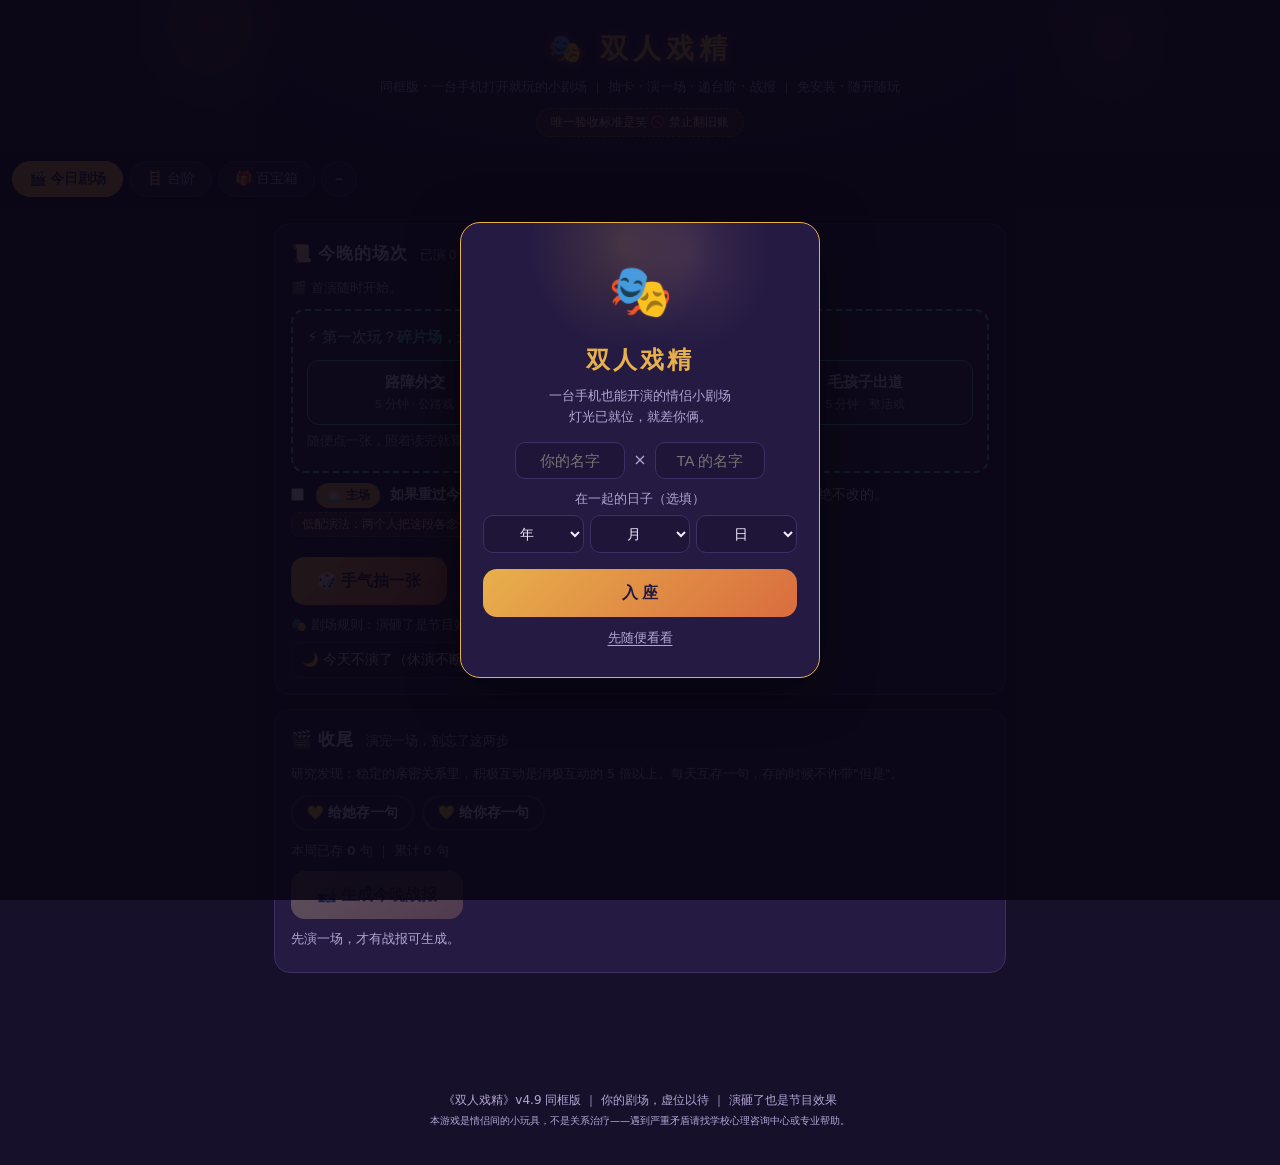
<file: index.html>
<!DOCTYPE html>
<html lang="zh-CN">
<head>
<meta charset="UTF-8">
<meta name="viewport" content="width=device-width, initial-scale=1.0">
<meta name="theme-color" content="#1c1330">
<meta name="description" content="双人戏精同框版 — 一台手机打开就玩的情侣小剧场：抽一张卡演一场、吵架递台阶、睡前互夸存战报。免安装、随开随玩。">
<title>双人戏精 · 同框版 · 一台手机的小剧场</title>
<link rel="icon" href="data:image/svg+xml,<svg xmlns='http://www.w3.org/2000/svg' viewBox='0 0 100 100'><text y='.9em' font-size='90'>🎭</text></svg>">
<link rel="stylesheet" href="css/style.css">
</head>
<body>
<header class="site">
  <h1>🎭 双人戏精</h1>
  <div class="sub">同框版 · 一台手机打开就玩的小剧场 ｜ 抽卡 · 演一场 · 递台阶 · 战报 ｜ 免安装 · 随开随玩</div>
  <div class="rule">唯一验收标准是笑 🚫 禁止翻旧账</div>
</header>

<nav class="tabs">
  <button data-tab="today">🎬 今日剧场</button>
  <button data-tab="ladder">🪜 台阶</button>
  <button data-tab="treasure">🎁 百宝箱</button>
  <button id="qh-btn" class="qh-btn" title="快速隐藏">−</button>
</nav>

<main>
  <section class="view" id="view-today"></section>
  <section class="view" id="view-ladder"></section>
  <section class="view" id="view-treasure"></section>
</main>

<footer>《双人戏精》v4.9 同框版 ｜ 你的剧场，虚位以待 ｜ 演砸了也是节目效果<br><small>本游戏是情侣间的小玩具，不是关系治疗——遇到严重矛盾请找学校心理咨询中心或专业帮助。</small></footer>

<script src="js/data.js"></script>
<script src="js/engine.js"></script>
<script src="js/capsules.js"></script>
<script src="js/qrcode.js"></script>
<script src="js/cloud-sync.js"></script>
<script src="js/app.js"></script>
</body>
</html>
</file>
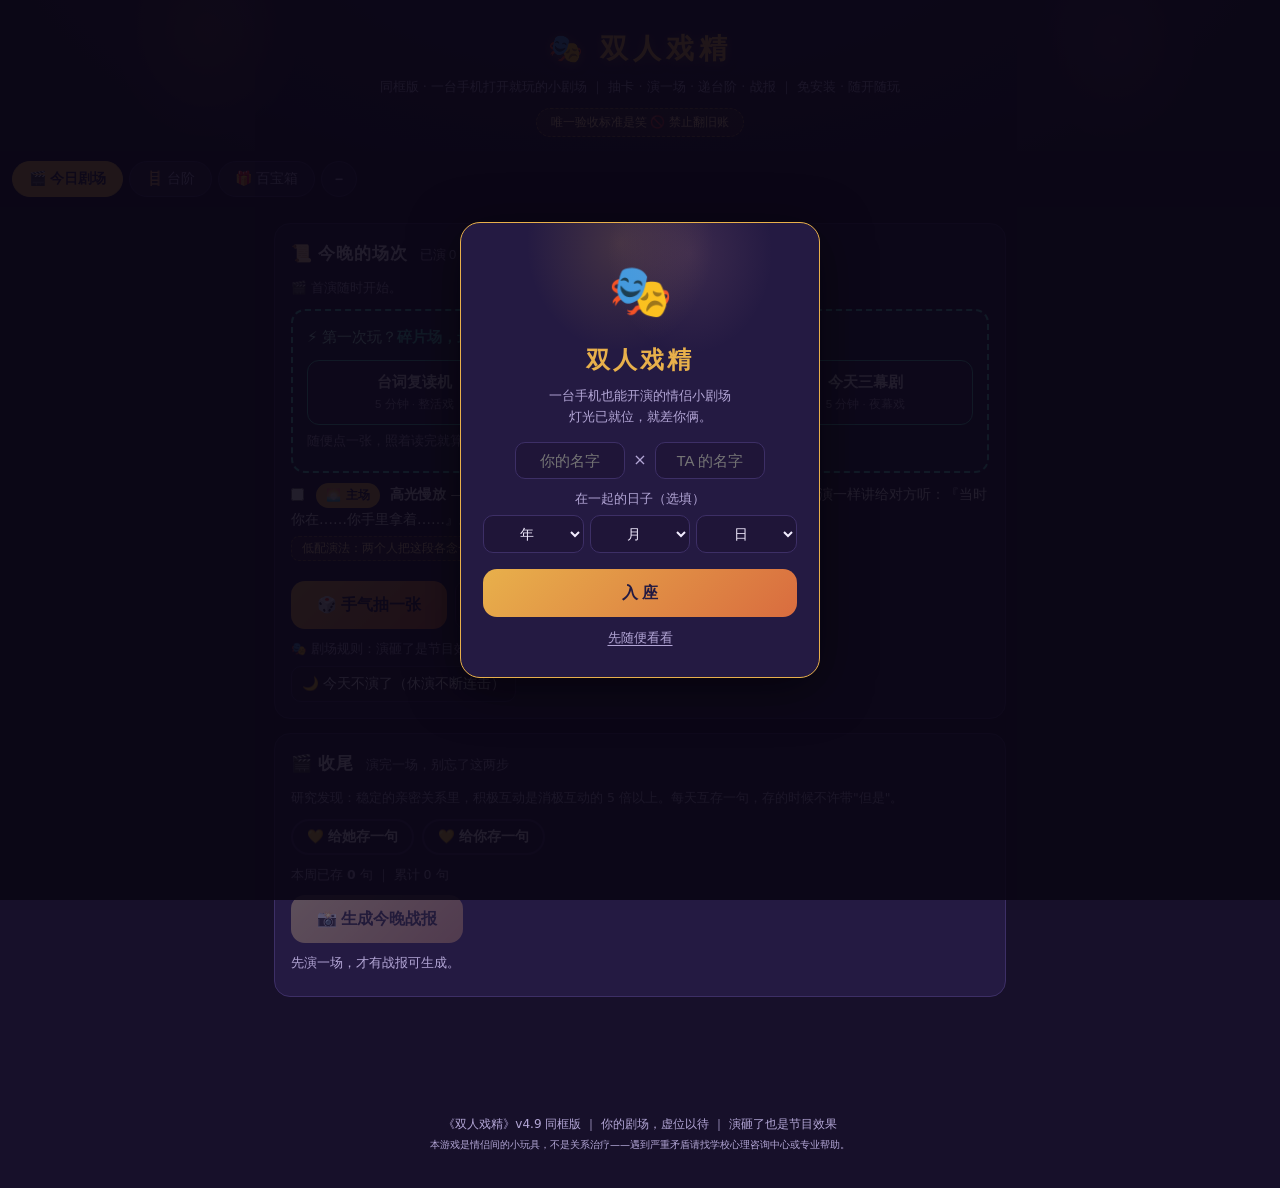
<file: cloud/site/index.html>
<!DOCTYPE html>
<html lang="zh-CN">
<head>
<meta charset="UTF-8">
<meta name="viewport" content="width=device-width, initial-scale=1.0">
<meta name="theme-color" content="#1c1330">
<meta name="description" content="双人戏精同框版 — 一台手机打开就玩的情侣小剧场：抽一张卡演一场、吵架递台阶、睡前互夸存战报。免安装、随开随玩。">
<title>双人戏精 · 同框版 · 一台手机的小剧场</title>
<link rel="icon" href="data:image/svg+xml,<svg xmlns='http://www.w3.org/2000/svg' viewBox='0 0 100 100'><text y='.9em' font-size='90'>🎭</text></svg>">
<style>
/* 《双人戏精》深夜剧场风 */
:root {
  --bg: #17102a; --bg2: #1f1538; --card: #241a42; --card2: #2c2050;
  --ink: #f2ecff; --muted: #b3a6d6; --line: #3d2f66;
  --gold: #e8b04b; --red: #e05555; --teal: #4fd1c5; --pink: #e8a0a0;
  --serif: Georgia, "Noto Serif SC", "Songti SC", "STSong", serif;
}
* { box-sizing: border-box; margin: 0; padding: 0; }
body { font-family: "Microsoft YaHei", "PingFang SC", system-ui, sans-serif;
  background: radial-gradient(1200px 600px at 50% -100px, #2a1c4d 0%, var(--bg) 60%);
  color: var(--ink); line-height: 1.65; min-height: 100vh; }

header.site { text-align: center; padding: 26px 16px 14px; position: relative; overflow: hidden; }
/* v4.6 品牌记忆点:交叉双追光(金+暖粉两束半透明光) */
header.site::before, header.site::after, .onboard-card::before, .onboard-card::after {
  content: ''; position: absolute; pointer-events: none; border-radius: 50%; }
header.site::before { top: -120px; left: 6%; width: 260px; height: 300px;
  background: radial-gradient(closest-side, rgba(232,176,75,.16), transparent 72%); }
header.site::after { top: -100px; right: 4%; width: 230px; height: 280px;
  background: radial-gradient(closest-side, rgba(232,160,160,.12), transparent 72%); }
header.site h1 { font-family: var(--serif); font-size: 28px; letter-spacing: 5px; color: var(--gold); text-shadow: 0 2px 12px rgba(232,176,75,.35); }
header.site .sub { color: var(--muted); font-size: 13px; margin-top: 4px; }
header.site .rule { margin-top: 10px; display: inline-block; font-size: 12px; color: #ffd9a0;
  background: rgba(232,176,75,.12); border: 1px dashed rgba(232,176,75,.45); border-radius: 999px; padding: 4px 14px; }

nav.tabs { position: sticky; top: 0; z-index: 50; display: flex; flex-wrap: wrap; gap: 6px; padding: 10px 12px;
  background: rgba(23,16,42,.92); backdrop-filter: blur(8px); }
nav.tabs button { flex: 0 0 auto; border: 1px solid var(--line); background: var(--card); color: var(--muted);
  font-size: 14px; padding: 8px 16px; border-radius: 999px; cursor: pointer; }
nav.tabs button.active { background: var(--gold); color: #241a42; font-weight: 800; border-color: var(--gold); }

main { max-width: 760px; margin: 0 auto; padding: 16px 14px 80px; }
section.view { display: none; }
section.view.active { display: block; }
.vt { font-size: 22px; margin: 8px 0 10px; color: var(--gold); font-family: var(--serif); letter-spacing: 1px; }
.count { font-size: 13px; color: var(--muted); font-weight: 400; margin-left: 6px; }

.card { background: var(--card); border: 1px solid var(--line); border-radius: 16px; padding: 16px; margin-bottom: 14px; }
.card h3 { font-size: 17px; color: var(--ink); font-family: var(--serif); letter-spacing: 1px; margin-bottom: 10px; }
.card h3 .count { font-family: "Microsoft YaHei", sans-serif; letter-spacing: 0; }
.hint { font-size: 12.5px; color: var(--muted); margin: 6px 0; }
.hint.gold { color: #ffd9a0; }

/* 今日剧场 */
.stage-head { display: flex; flex-wrap: wrap; gap: 10px; align-items: center; justify-content: space-between; margin-bottom: 12px; }
.streak { font-size: 14px; color: #ffd9a0; background: rgba(232,176,75,.1); border: 1px solid rgba(232,176,75,.3);
  border-radius: 999px; padding: 6px 14px; }
.streak b { font-size: 18px; color: var(--gold); }
.names input { width: 76px; background: var(--bg2); border: 1px solid var(--line); color: var(--ink);
  border-radius: 10px; padding: 6px 8px; font-size: 14px; text-align: center; }
.names .amp { color: var(--muted); margin: 0 4px; }
.q { display: block; font-size: 14px; margin: 10px 0; line-height: 1.7; }
.q input { vertical-align: -2px; margin-right: 8px; }
.suit-dot { display: inline-block; font-size: 12px; color: #241a42; font-weight: 800; border-radius: 999px; padding: 2px 10px; margin-right: 6px; }
.free-row { display: flex; gap: 10px; flex-wrap: wrap; }
.free-btn { border: 1px solid var(--line); background: var(--bg2); color: var(--ink); border-radius: 12px;
  padding: 10px 14px; font-size: 13.5px; cursor: pointer; }
.free-btn.off { opacity: .4; }
.role-grid { display: grid; grid-template-columns: repeat(auto-fit, minmax(200px, 1fr)); gap: 10px; }
.role-card { border: 1px solid var(--line); border-radius: 12px; padding: 10px 12px; background: var(--bg2); }
.role-head { font-weight: 800; color: var(--ink); margin-bottom: 4px; }
.role-btn { margin-top: 8px; border: 1px solid var(--gold); background: transparent; color: var(--gold);
  border-radius: 999px; padding: 4px 14px; cursor: pointer; font-size: 13px; font-weight: 700; }
.cta-row { text-align: center; margin-top: 16px; }
.btn { border: none; background: linear-gradient(135deg, #e8b04b, #d96c3f); color: #241a42; font-weight: 800;
  font-size: 16px; border-radius: 14px; padding: 13px 26px; cursor: pointer; min-height: 48px; }
.btn.big { width: 100%; }
.btn:disabled { opacity: .35; cursor: not-allowed; filter: grayscale(.6); }

/* v4.6 按钮三级制:suit-btn 降为描边级(金色只留给 CTA) */
.suit-btn { border: 1px solid var(--line); background: transparent; color: var(--ink); border-radius: 999px;
  padding: 8px 16px; font-size: 13.5px; cursor: pointer; font-weight: 600; }
.suit-btn:active { border-color: var(--gold); color: var(--gold); }
.suit-btn.on { background: var(--gold); color: #241a42; border-color: var(--gold); }
.praise-btn { border-color: rgba(232,160,160,.55); color: var(--pink); } /* 烛光暖粉:互夸专属 */

/* 卡池 */
.draw-bar { display: flex; flex-wrap: wrap; gap: 8px; margin: 10px 0; }
.suit-btn { border: 2px solid var(--line); background: var(--card); color: var(--ink); border-radius: 999px;
  padding: 7px 14px; font-size: 13.5px; cursor: pointer; font-weight: 600; }
.suit-btn.on { background: var(--gold); color: #241a42; border-color: var(--gold); }
.filter-row { display: flex; gap: 8px; flex-wrap: wrap; margin: 8px 0; }
.filter-row select, .mini { background: var(--bg2); color: var(--ink); border: 1px solid var(--line);
  border-radius: 10px; padding: 8px 10px; font-size: 13.5px; }
.mini { cursor: pointer; }
.mini.danger { border-color: var(--red); color: var(--red); }
.dgrid { display: grid; grid-template-columns: 1fr; gap: 12px; margin-top: 10px; }
@media (min-width: 640px) { .dgrid { grid-template-columns: 1fr 1fr; } }
.dcard { background: var(--card2); border: 1px solid var(--c, var(--line)); border-left-width: 5px;
  border-radius: 14px; padding: 12px 14px; box-shadow: 0 4px 18px rgba(0,0,0,.25); }
.dc-top { display: flex; justify-content: space-between; align-items: center; flex-wrap: wrap; gap: 6px; margin-bottom: 6px; }
.dc-suit { color: #241a42; font-size: 12px; font-weight: 800; border-radius: 999px; padding: 2px 10px; }
.dc-meta { font-size: 11.5px; color: var(--muted); }
.dcard h4 { font-size: 15.5px; margin-bottom: 4px; }
.dcard p { font-size: 13.5px; color: #d8cfef; }
.done-btn { margin-top: 10px; border: 1px solid var(--gold); background: transparent; color: var(--gold);
  border-radius: 999px; padding: 5px 16px; font-size: 12.5px; cursor: pointer; font-weight: 700; }
.done-btn.did { border-color: var(--teal); color: var(--teal); cursor: default; }

/* 需求条 */
.need-cols { display: grid; grid-template-columns: 1fr 1fr; gap: 14px; }
@media (max-width: 620px) { .need-cols { grid-template-columns: 1fr; } }
.need-col > b { display: block; color: var(--gold); margin-bottom: 6px; font-size: 15px; }
.need-chip { display: flex; justify-content: space-between; align-items: center; font-size: 13.5px;
  border: 1px solid var(--line); border-radius: 12px; padding: 8px 12px; margin: 6px 0; cursor: pointer; background: var(--bg2); }
.need-chip.lv1 { border-color: #e6c46a; background: rgba(230,196,106,.08); }
.need-chip.lv1 b { color: #e6c46a; }
.need-chip.lv2 { border-color: var(--red); background: rgba(224,85,85,.12); }
.need-chip.lv2 b { color: var(--red); }
.charge { font-size: 12.5px; color: #ffd9a0; background: rgba(232,176,75,.08); border: 1px dashed rgba(232,176,75,.4);
  border-radius: 10px; padding: 6px 10px; margin: 4px 0 8px; }

/* 成就与日志 */
.ach-grid { display: grid; grid-template-columns: repeat(auto-fill, minmax(150px, 1fr)); gap: 10px; }
.ach { border: 1px solid var(--line); border-radius: 12px; padding: 12px; text-align: center; background: var(--bg2); opacity: .45; }
.ach.on { opacity: 1; border-color: var(--gold); box-shadow: 0 0 14px rgba(232,176,75,.15); }
.ach b { display: block; margin: 4px 0 2px; font-size: 14px; }
.ach span { font-size: 11.5px; color: var(--muted); }
.timeline .titem { border: 1px solid var(--line); border-radius: 12px; padding: 10px 12px; margin: 8px 0; background: var(--bg2); }
.tdate { font-size: 13px; color: var(--muted); margin-bottom: 6px; }
.note { width: 100%; background: var(--card); border: 1px solid var(--line); color: var(--ink);
  border-radius: 10px; padding: 7px 10px; font-size: 13px; }

#toast { position: fixed; left: 50%; bottom: 26px; transform: translateX(-50%) translateY(20px);
  max-width: 540px; width: calc(100% - 32px); background: #34255e; color: #fff; font-size: 13.5px;
  border: 1px solid var(--line); border-radius: 12px; padding: 12px 16px;
  box-shadow: 0 8px 30px rgba(0,0,0,.5); opacity: 0; pointer-events: none; transition: all .3s; z-index: 999; line-height: 1.6; }
#toast.show { opacity: 1; transform: translateX(-50%) translateY(0); }
#toast.err { background: #6b1f34; max-height: 40vh; overflow-y: auto; }

footer { text-align: center; color: var(--muted); font-size: 12px; padding: 24px 16px 34px; }
@media print { header.site, nav.tabs, footer, .btn, .free-btn, .done-btn { display: none !important; } body { background: #fff; color: #000; } }

/* 盲评A 修复 */
.suit-btn .remain { font-size: 11px; opacity: .75; font-weight: 400; }
.need-main { display: flex; justify-content: space-between; align-items: center; width: 100%; }
.need-low { font-size: 11.5px; color: var(--muted); margin-top: 2px; width: 100%; }

.ach-hint { display: block; font-size: 11px; color: #ffd9a0; margin: 2px 0; }

/* v2：台阶/存折/电量/开演条/免检 */
.strip { display: inline-flex; gap: 2px; margin-left: 8px; vertical-align: 1px; }
.dot { width: 6px; height: 6px; border-radius: 2px; background: var(--line); display: inline-block; }
.dot.done { background: var(--gold); }
.dot.rest { background: var(--teal); }
.seg { display: flex; gap: 8px; }
.seg-btn { flex: 1; border: 1px solid var(--line); background: var(--bg2); color: var(--muted);
  border-radius: 12px; padding: 10px 8px; cursor: pointer; font-size: 14px; }
.seg-btn.on { border-color: var(--gold); color: var(--gold); background: rgba(232,176,75,.08); font-weight: 700; }
.repair-pending { border: 1px dashed var(--gold); border-radius: 12px; padding: 12px; text-align: center; }
.rp-text { font-size: 16px; margin-bottom: 10px; }
.rp-btns { display: flex; gap: 10px; justify-content: center; }
.rp-catch { padding: 8px 22px; }
.praise-list { margin-top: 8px; }
.praise-item { font-size: 13px; color: #ffd9a0; border-left: 3px solid var(--gold); padding: 4px 10px; margin: 5px 0; background: rgba(232,176,75,.06); border-radius: 0 8px 8px 0; }
.lock-btn { border: 1px solid var(--line); background: transparent; color: var(--muted); font-size: 11px;
  border-radius: 999px; padding: 2px 10px; cursor: pointer; margin-left: 8px; vertical-align: 2px; }
.lock-btn.on { border-color: var(--teal); color: var(--teal); }
.need-chip.locked { opacity: .45; }
.rest { border-color: var(--teal); }
.rulebox { font-size: 12.5px; color: #ffd9a0; background: rgba(232,176,75,.07); border: 1px dashed rgba(232,176,75,.35);
  border-radius: 10px; padding: 8px 12px; margin: 8px 0; }

/* v1.2 节拍 / 今日需要 */
.need-today-col b { color: var(--gold); display: block; margin-bottom: 6px; }
.need-input { width: 100%; background: var(--bg2); border: 1px solid var(--line); color: var(--ink);
  border-radius: 10px; padding: 8px 10px; font-size: 13.5px; }
.need-quick { display: flex; flex-wrap: wrap; gap: 6px; margin-top: 6px; }
.need-quick .chip { font-size: 11.5px; border: 1px solid var(--line); border-radius: 999px;
  padding: 3px 10px; cursor: pointer; color: var(--muted); background: var(--card); }
.need-quick .chip:hover { color: var(--gold); border-color: var(--gold); }
.need-grid { display: grid; grid-template-columns: 1fr 1fr; gap: 14px; }
@media (max-width: 620px) { .need-grid { grid-template-columns: 1fr; } }
.due-line b { color: var(--gold); }

/* v2.0 campus */
.love-days { display: flex; align-items: center; gap: 16px; flex-wrap: wrap; background: linear-gradient(135deg, #2a1c4d, #241a42); border: 1px solid rgba(232,176,75,.35); }
.ld-num b { font-size: 42px; color: var(--gold); font-weight: 800; }
.ld-num span { color: var(--muted); margin-left: 4px; }
.ld-set { display: flex; flex-direction: column; gap: 4px; font-size: 12.5px; color: var(--muted); flex: 1; min-width: 200px; }
.ld-set input { background: var(--bg2); border: 1px solid var(--line); color: var(--ink); border-radius: 8px; padding: 3px 8px; font-size: 12.5px; }
.ld-next { color: #ffd9a0; }
.miss-btn { border: 2px solid var(--gold); background: rgba(232,176,75,.1); color: var(--gold); font-size: 14px; font-weight: 700; border-radius: 999px; padding: 10px 18px; cursor: pointer; }
.miss-btn:active { transform: scale(.96); }
.things-bar { height: 10px; background: var(--bg2); border-radius: 999px; overflow: hidden; margin: 8px 0; }
.things-bar span { display: block; height: 100%; background: linear-gradient(90deg, var(--gold), #d96c3f); border-radius: 999px; transition: width .4s; }
.things-grid { display: grid; grid-template-columns: 1fr; gap: 8px; margin-top: 10px; }
@media (min-width: 640px) { .things-grid { grid-template-columns: 1fr 1fr; } }
.thing { display: flex; align-items: center; gap: 8px; text-align: left; background: var(--card); border: 1px solid var(--line); color: var(--ink); border-radius: 12px; padding: 9px 12px; font-size: 13.5px; cursor: pointer; }
.thing .tnum { font-size: 11px; color: var(--muted); font-weight: 700; }
.thing.did { border-color: var(--teal); background: rgba(79,209,197,.07); }
.thing.did::after { content: '✅'; margin-left: auto; }

/* 回应卡 */
.respond-card { border: 2px solid var(--gold); border-radius: 14px; padding: 12px 14px;
  background: linear-gradient(140deg, rgba(232,176,75,.12), var(--card2) 60%); margin-top: 10px; }
.respond-card p { font-size: 14.5px; margin: 4px 0; }
.ack-banner { background: rgba(79,209,197,.12); border: 1px solid var(--teal); color: #b8fff5;
  border-radius: 12px; padding: 10px 14px; font-size: 14px; margin: 8px 0; }

.charge-remote { display: block; font-size: 11.5px; color: var(--muted); margin-top: 3px; }

/* v4.0 同框版 */
.restbox { border: 1px dashed var(--teal); color: #b8fff5; border-radius: 12px; padding: 10px 14px;
  font-size: 13.5px; display: flex; align-items: center; justify-content: space-between; gap: 10px; flex-wrap: wrap; }
.ladder-tip { border-color: var(--gold); background: rgba(232,176,75,.08); }
.ladder-tip a { color: var(--gold); }
.report-img { width: 100%; max-width: 420px; display: block; margin: 10px auto; border-radius: 14px;
  border: 1px solid var(--line); box-shadow: 0 6px 24px rgba(0,0,0,.35); }
.dl-btn { text-decoration: none; display: inline-block; font-size: 14px; padding: 9px 20px; }
.cap { border: 1px solid var(--line); border-radius: 12px; padding: 10px 12px; margin: 8px 0; background: var(--bg2); font-size: 13.5px; }
.cap.locked { border-color: rgba(91,143,185,.6); }
.cap.ready { border-color: var(--teal); }
.cap.opened { opacity: .7; }
.cap-meta { font-size: 11.5px; color: var(--muted); margin-top: 4px; }
.warnbox { font-size: 12.5px; color: #ffd9a0; background: rgba(224,85,85,.1); border: 1px dashed rgba(224,85,85,.45);
  border-radius: 10px; padding: 8px 12px; margin: 8px 0; }
.free-btn:disabled { cursor: not-allowed; }

/* v4.4 N2/N3:极简场与低配演法 */
.quickstart { border: 2px dashed var(--teal); border-radius: 14px; padding: 14px; margin: 10px 0; background: rgba(79,209,197,.06); }
.qs-head { font-size: 15px; color: #b8fff5; margin-bottom: 10px; }
.qs-head b { color: var(--teal); }
.qs-cards { display: flex; gap: 10px; flex-wrap: wrap; }
.qs-card { flex: 1 1 140px; background: var(--card2); border: 1px solid var(--teal); color: var(--ink);
  border-radius: 12px; padding: 12px 10px; cursor: pointer; text-align: center; }
.qs-card b { display: block; font-size: 15px; margin-bottom: 4px; }
.qs-card span { font-size: 11.5px; color: var(--muted); }
.qs-card:active { transform: scale(.97); }
.lowmode { display: inline-block; font-size: 11.5px; color: #ffd9a0; background: rgba(232,176,75,.08);
  border: 1px dashed rgba(232,176,75,.4); border-radius: 8px; padding: 2px 10px; margin-top: 4px; }

/* v4.5:首次引导 + 百宝箱锚点 */
#onboard { position: fixed; inset: 0; z-index: 200; background: rgba(10, 6, 20, .9);
  display: flex; align-items: center; justify-content: center; padding: 20px; }
.onboard-card { background: var(--card); border: 1px solid var(--gold); border-radius: 20px;
  padding: 26px 22px; max-width: 360px; width: 100%; text-align: center; box-shadow: 0 10px 50px rgba(0,0,0,.5); }
.ob-logo { font-size: 52px; }
.onboard-card h2 { color: var(--gold); letter-spacing: 3px; margin: 6px 0 4px; font-size: 24px; }
.ob-sub { color: var(--muted); font-size: 13px; margin-bottom: 14px; }
.ob-names { display: flex; align-items: center; gap: 8px; justify-content: center; margin: 10px 0; }
.ob-names span { color: var(--muted); }
.ob-names input, .ob-date input { background: var(--bg2); border: 1px solid var(--line); color: var(--ink);
  border-radius: 10px; padding: 9px 10px; font-size: 15px; text-align: center; width: 110px; }
.ob-date { display: block; font-size: 12.5px; color: var(--muted); margin: 8px 0 14px; }
.ob-date input { display: block; margin: 6px auto 0; }
.onboard-card .btn.big { margin-top: 2px; }
.ob-skip { background: none; border: none; color: var(--muted); font-size: 13px; margin-top: 12px;
  cursor: pointer; text-decoration: underline; text-underline-offset: 3px; }
.toc-row { display: flex; flex-wrap: wrap; gap: 6px; margin-bottom: 12px; position: sticky; top: 52px;
  background: rgba(23,16,42,.95); padding: 8px 0; z-index: 40; border-bottom: 1px solid var(--line); }
.toc-row button { border: 1px solid var(--line); background: var(--card); color: var(--muted);
  font-size: 12.5px; border-radius: 999px; padding: 5px 12px; cursor: pointer; }
.toc-row button:active { color: var(--gold); border-color: var(--gold); }

/* v4.6 三幕式引导:选台大卡/戏票/更多场次折叠 */
.onboard-card { position: relative; overflow: hidden; }
.onboard-card::before { top: -130px; left: 8%; width: 260px; height: 300px;
  background: radial-gradient(closest-side, rgba(232,176,75,.16), transparent 72%); }
.onboard-card::after { top: -110px; right: 4%; width: 230px; height: 280px;
  background: radial-gradient(closest-side, rgba(232,160,160,.12), transparent 72%); }
.onboard-card > * { position: relative; }
.ob-mode { display: block; width: 100%; background: var(--bg2); border: 1px solid var(--line); color: var(--ink);
  border-radius: 14px; padding: 14px 16px; margin: 10px 0; cursor: pointer; text-align: left; }
.ob-mode:active { border-color: var(--gold); }
.ob-mode b { display: block; font-size: 17px; font-family: var(--serif); letter-spacing: 1px; }
.ob-mode span { display: block; font-size: 12.5px; color: var(--muted); margin-top: 4px; }
.jt-input { background: var(--bg2); border: 1px solid var(--line); color: var(--ink); border-radius: 10px;
  padding: 10px; font-size: 16px; text-align: center; width: 100%; margin: 8px 0 4px; }
details.more-shows { margin-top: 8px; border-top: 1px dashed var(--line); padding-top: 6px; }
details.more-shows summary { font-size: 12.5px; color: var(--muted); cursor: pointer; padding: 4px 0; }

/* v4.6.1 三下拉日期(替代原生 date 控件,全环境一致) */
.date3 { display: flex; gap: 6px; }
.date3 select { flex: 1; background: var(--bg2); border: 1px solid var(--line); color: var(--ink);
  border-radius: 10px; padding: 9px 4px; font-size: 14px; text-align: center; }
.ob-date .date3 { margin-top: 6px; }

/* K4: N2 夸夸"但是"内联红字(#praise-text 下方常驻提示,正常保存即清除) */
.praise-err { color: var(--red); font-size: 12.5px; margin: 4px 0; }

/* K4: N8 快速隐藏入口(nav 末尾 mini"−",title=快速隐藏) */
nav.tabs button.qh-btn { flex: 0 0 auto; padding: 8px 13px; font-weight: 700; line-height: 1.2; }
nav.tabs button.qh-btn:active { border-color: var(--gold); color: var(--gold); }

/* v4.9 台阶发送方状态卡(绑定时:只看状态,不出现操作按钮) */
.sent-status { border-color: var(--teal); background: rgba(79,209,197,.06); }
.sent-status h3 { color: var(--teal); }

</style>
</head>
<body>
<header class="site">
  <h1>🎭 双人戏精</h1>
  <div class="sub">同框版 · 一台手机打开就玩的小剧场 ｜ 抽卡 · 演一场 · 递台阶 · 战报 ｜ 免安装 · 随开随玩</div>
  <div class="rule">唯一验收标准是笑 🚫 禁止翻旧账</div>
</header>

<nav class="tabs">
  <button data-tab="today">🎬 今日剧场</button>
  <button data-tab="ladder">🪜 台阶</button>
  <button data-tab="treasure">🎁 百宝箱</button>
  <button id="qh-btn" class="qh-btn" title="快速隐藏">−</button>
</nav>

<main>
  <section class="view" id="view-today"></section>
  <section class="view" id="view-ladder"></section>
  <section class="view" id="view-treasure"></section>
</main>

<footer>《双人戏精》v4.9 同框版 ｜ 你的剧场，虚位以待 ｜ 演砸了也是节目效果<br><small>本游戏是情侣间的小玩具，不是关系治疗——遇到严重矛盾请找学校心理咨询中心或专业帮助。</small></footer>

<script>
/* ===== js/data.js ===== */
window.DRAMA_CARDS = [{"id":"g01","suit":"gentle","title":"日落好评榜","text":"趁天黑前找个能看日落的地方坐下，轮流对对方说：『今天你做的＿＿这件小事，我偷偷打了满分。』对方必须回：『收到，本人很得意。』说完击掌收工。","minutes":5,"where":"out","stamina":"normal"},{"id":"g02","suit":"gentle","title":"默契盲盒","text":"互相抛一个二选一：咖啡还是奶茶？山还是海？先各自把答案写在手机备忘录，再同时亮屏。三题全中的抱十秒，全没中就宣布『还不熟，继续处』。","minutes":5,"where":"any","stamina":"normal"},{"id":"g03","suit":"gentle","title":"举手发言大会","text":"谁有话想说就先举手，用三句式陈述：『我看到……我感觉……我希望……』另一个人全程只许回『嗯，我听到了』，不许解释、不许反驳、不许给建议。说完换人举一次。","minutes":15,"where":"any","stamina":"normal"},{"id":"g04","suit":"gentle","title":"时间胶囊","text":"各自给一年后的对方写一封信，内容保密，写下此刻最想说没说出口的话。写完封口或锁进加密备忘录，定一个两个人都忘不了的日子，到时一起拆开读。","minutes":30,"where":"any","stamina":"normal"},{"id":"g05","suit":"gentle","title":"手写颁奖礼","text":"各自给对方手写一张奖状，奖项必须具体，比如『最佳忍住没翻白眼奖』。写完举行仪式：念颁奖词、授奖、合影留念。笑场不叫演砸，忘写日期才算。","minutes":15,"where":"any","stamina":"normal"},{"id":"g06","suit":"gentle","title":"十秒对视赛","text":"面对面坐好，盯着对方的眼睛整整十秒，先笑场的人加演一句『你眼睛真好看』，再开演一轮。哪一轮两人都绷住了，就十指相扣收场。","minutes":5,"where":"any","stamina":"normal"},{"id":"g07","suit":"gentle","title":"表情说明书","text":"各自写下自己三张臭脸的真实含义，比如『我皱眉不是生气，是饿了』。交换后轮流读出，听的人只许说『记下了』，不许趁机提意见，不许翻任何旧账。","minutes":15,"where":"home","stamina":"normal"},{"id":"g08","suit":"gentle","title":"高光慢放","text":"闭眼回想今天和对方的一个瞬间，越具体越好，然后像导演一样讲给对方听：『当时你在……你手里拿着……』对方听完要回一句：『这一帧，我存下来了。』","minutes":15,"where":"any","stamina":"normal"},{"id":"g09","suit":"gentle","title":"问题盲盒","text":"各写五个从来没问过对方的问题，折好放进一个杯子。轮流抽一张当场回答，不许跳过，答完出题人要说：『这个答案我要记一辈子。』杯子抽空就收工。","minutes":30,"where":"any","stamina":"normal"},{"id":"g10","suit":"gentle","title":"腿上充电桩","text":"一人躺下把头枕在对方腿上，闭眼充电，枕的人负责揉头、捶肩，外加一句真心夸。五分钟后必须换人，谁都不许说『我不用』，充电桩没有拒接服务的权利。","minutes":30,"where":"home","stamina":"normal"},{"id":"g11","suit":"gentle","title":"未来商店","text":"散步逛街时把路上的东西当『未来之家』采购：『这盏灯归我们阳台』『这个锅给你』。全程只许花嘴，不许真买，收摊前各自汇报购物车，互相点评眼光。","minutes":60,"where":"out","stamina":"high"},{"id":"g12","suit":"gentle","title":"睡前三件套","text":"关大灯开小灯，靠在一起轮流说三句：今天注意到你的一件小事、谢谢你的一个瞬间、明天想一起做的一件事。说完不许各自滑手机，要抱够十秒再睡。","minutes":15,"where":"home","stamina":"normal"},{"id":"f01","suit":"fun","title":"台词复读机","text":"用对方的语气、口头禅和小动作，重演对方今天最累的一个瞬间。演完由本人验收：点头就过审，笑到拍腿就加演一场；过审当场颁发免骂金牌一枚，当日生效不退不换。","minutes":5,"where":"any","stamina":"normal"},{"id":"f02","suit":"fun","title":"故事接龙","text":"以『今天我们遇到一只会说人话的猫』开头，轮流一句接一个故事，每次只能加一句。故事编圆就圆满杀青；编崩的人要学三声猫叫，还得给猫起个名字。","minutes":5,"where":"any","stamina":"normal"},{"id":"f03","suit":"fun","title":"表情包本包","text":"打开你们的聊天记录，轮流挑一张表情包，用脸和肢体神还原，对方负责掌声点评。各自选一张自己的神还原截图当专属表情包，今晚起只发对方一人，连发三天。","minutes":5,"where":"any","stamina":"normal"},{"id":"f04","suit":"fun","title":"家庭新闻联播","text":"轮流当主播，用新闻联播腔播报今天的家庭大事，比如『本台消息：一只沙发土豆已占据客厅三小时』。另一人当特邀嘉宾一本正经点评，笑场就加夸对方一句。","minutes":15,"where":"home","stamina":"normal"},{"id":"f05","suit":"fun","title":"人类观察纪录片","text":"散步时轮流当纪录片旁白，用动物世界那种低沉声线解说对方：『一只成年人类正在寻找今天第二杯奶茶……』被解说的人不许笑，笑场就换你来当旁白。","minutes":15,"where":"out","stamina":"normal"},{"id":"f06","suit":"fun","title":"灵魂互换","text":"接下来十五分钟身份互换：你演对方，对方演你，坐姿、口头禅、翻白眼的方式都要还原。谁先绷不住笑出声，就自动接下一个彩蛋任务——替对方跑一次腿。","minutes":15,"where":"home","stamina":"normal"},{"id":"f07","suit":"fun","title":"歌词吵架大赛","text":"定一个日常话题，比如『昨晚谁没盖被子』，接下来全程只能用歌词对话，接不上或说了人话就加演一段：用京剧腔唱一句『是我错了』，对方负责掌声雷动。","minutes":15,"where":"any","stamina":"normal"},{"id":"f08","suit":"fun","title":"灾难造型师","text":"在商场或夜市各给对方挑一套『最敢穿』的搭配，试穿后走十米T台，另一人负责声情并茂解说。照片只许自己收藏当传家宝，不许发给任何第三个人。","minutes":30,"where":"out","stamina":"high"},{"id":"f09","suit":"fun","title":"无声动画片","text":"一起收拾客厅或做一顿饭，全程不许说话，只能用手势和表情沟通，谁先出声就要原地表演一段『愤怒的小鸟』。做完击掌，再互相给对方的哑剧技术打分。","minutes":30,"where":"home","stamina":"high"},{"id":"f10","suit":"fun","title":"童话乱炖","text":"随手抓三样家里的东西当道具，把你们怎么认识的事改编成童话讲出来，比如公主和骑士在便利店相遇。听的人不许纠正事实，讲的人不许脸红超过三次。","minutes":30,"where":"home","stamina":"normal"},{"id":"f11","suit":"fun","title":"老剧配音间","text":"放一部你们都看熟了的老剧，静音，两人分角色现场配音，剧情允许完全跑偏。配完一集复盘，笑场次数最多的人要当对方一天的小跟班，随叫随到不许还价。","minutes":60,"where":"home","stamina":"normal"},{"id":"f12","suit":"fun","title":"彩虹屁Battle","text":"拍腿当鼓点，轮流用说唱夸对方，一句比一句夸张，不许重复用过的词。卡壳的人加演一段：边做五个深蹲边举起想象中的茶杯敬礼：『夸不过，实在夸不过。』","minutes":15,"where":"any","stamina":"high"},{"id":"p01","suit":"photo","title":"三连拍禁令","text":"各给对方连拍三张，全程不许说『下巴收一收』之类的指导，拍完不许删。回看时各选一张设成聊天背景，再共同选出一张最丑的，命名为『传家宝』。","minutes":5,"where":"any","stamina":"normal"},{"id":"p02","suit":"photo","title":"复刻老照片","text":"翻出一张你们的旧合照，原地复刻：站位、表情、角度都要对齐。拍完新旧拼在一起，谁先笑场谁请对方一支冰淇淋🍦，笑得最久的人拥有拼图命名权。","minutes":5,"where":"any","stamina":"normal"},{"id":"p03","suit":"photo","title":"影子大片","text":"趁太阳还在，只拍两个人的影子，摆一个电影海报姿势，连拍五张选一张最像大片的。给它起个电影名，比如《高速路边的婚礼》，导演署名你们俩。","minutes":5,"where":"out","stamina":"normal"},{"id":"p04","suit":"photo","title":"命题摄影赛","text":"互相给对方出一个摄影题目，比如『孤独』『偷感很重』『人间烟火』，各拍三张交卷。评奖时只许夸不许损，冠军奖品是对方捏肩三分钟，不许拒绝。","minutes":15,"where":"out","stamina":"normal"},{"id":"p05","suit":"photo","title":"造型实验室","text":"用家里现有的帽子围巾眼镜给对方堆一个造型，越浮夸越好，互相当造型师。拍完各自选一张当一周头像，期间不许偷偷换，被抓到就触发彩蛋任务：请对方喝一杯奶茶。","minutes":15,"where":"home","stamina":"normal"},{"id":"p06","suit":"photo","title":"无声三十秒","text":"拍一部三十秒无声小电影，你们俩都是主演，分六七个镜头完成，剧情越离谱越好，比如『快递箱里爬出一个巨人』。拍完连播，谁笑场谁负责拍续集。","minutes":30,"where":"out","stamina":"normal"},{"id":"p07","suit":"photo","title":"三十年后剧照","text":"摆拍一组『三十年后的我们』：老花镜、报纸、摇椅有什么用什么。不许摆甜笑，要演出『吵了五十年架但手还牵着』的松弛感，拍完轮流给照片配旁白。","minutes":30,"where":"home","stamina":"normal"},{"id":"p08","suit":"photo","title":"表情包工厂","text":"互相抓拍对方今天最真实的三个瞬间：吃饭、发呆、刷手机。配上文字做成表情包，比如『哦』『你说得都对』。今晚聊天只许用这些表情包，谁先打字就要给对方语音配音一张。","minutes":15,"where":"any","stamina":"normal"},{"id":"p09","suit":"photo","title":"寻宝镜头师","text":"出发前各列五个摄影任务，比如『拍一张能当专辑封面的』『拍一个红色的圆』，路上互相出题限时完成。收工票选今日最佳，获奖作品当一个月壁纸。","minutes":60,"where":"out","stamina":"high"},{"id":"p10","suit":"photo","title":"背影收藏家","text":"今天只许拍对方的背影：走路的、等灯的、蹲下来看猫的。攒满五张连成一组，起个纪录片名，比如《我的爱人总在看别处》，晚上发给对方当惊喜。","minutes":15,"where":"out","stamina":"normal"},{"id":"p11","suit":"photo","title":"一盏灯大片","text":"关掉大灯只留一盏灯或手电，用影子拍一组氛围感大片：窗帘当披风，墙当幕布。一人打光一人摆姿势，拍完互换，选一张命名为《今晚我们很贵》。","minutes":30,"where":"home","stamina":"normal"},{"id":"p12","suit":"photo","title":"私藏机位交换","text":"各带对方去一个自己私藏的拍照点，可以很远也可以就在楼下，到了给对方拍一张你心中最好看的照片。不许问『行不行』，按下快门那一刻就是满分。","minutes":60,"where":"out","stamina":"high"},{"id":"r01","suit":"road","title":"出发暗号","text":"发车前发明三个今天的专属暗号：一个代表『我饿了』，一个代表『找厕所』，一个代表『快夸我』。路上这三件事只能用暗号说，谁先说破谁负责跑腿买水。","minutes":5,"where":"road","stamina":"normal"},{"id":"r02","suit":"road","title":"车牌侦探","text":"看前车车牌编故事：尾号728就是『七口人、俩猫、八条鱼』，编出这一户的日常。轮流编，编得最离谱的人荣任下一站零食点单大使，限点一个小零食。","minutes":5,"where":"road","stamina":"normal"},{"id":"r03","suit":"road","title":"车窗诗人","text":"轮流用一句话形容此刻的车窗外，比如『夕阳把高速烫成了一根油条』。不许重复别人用过的比喻，接不上的人在下一个服务区表演三秒僵尸跳。","minutes":5,"where":"road","stamina":"normal"},{"id":"r04","suit":"road","title":"副驾DJ令","text":"副驾接管音响连点三首，主驾不许跳过不许吐槽，每放一首DJ要讲一句『为什么是这首』。三首放完主驾可以反杀一轮，轮流当DJ直到到达目的地。","minutes":15,"where":"road","stamina":"normal"},{"id":"r05","suit":"road","title":"服务区考察团","text":"进服务区分头行动：一人去买吃的，一人去找『本站最佳风景位』，十五分钟后会合，交换成果并给本服务区打分。都不许催对方，分数封存到明天公布。","minutes":15,"where":"road","stamina":"normal"},{"id":"r06","suit":"road","title":"导航人设","text":"给导航起一个人设，比如你俩的班主任，全程用这个人设的口吻转播指令：『前方路口右转，别恋战。』谁笑到咳嗽，谁负责找今晚的饭馆，不许选连锁店。","minutes":15,"where":"road","stamina":"normal"},{"id":"r07","suit":"road","title":"车内电台访谈","text":"把车变成电台直播间：一人主持人一人嘉宾，本期主题『我是怎么被这人骗到手的』，中途可现编广告插播。到服务区换台，互换身份再播一期才许下车吃饭。","minutes":30,"where":"road","stamina":"normal"},{"id":"r08","suit":"road","title":"副驾野导游","text":"副驾假装本地资深导游，一本正经介绍沿途景点，内容必须一半真一半编；主驾负责捧场提问：『这座桥有多少年历史？』到达前揭底，更离谱的那版收进《家庭吹牛史》。","minutes":30,"where":"road","stamina":"normal"},{"id":"r09","suit":"road","title":"堵车时空邮局","text":"一堵车就启动：轮流说一件『如果能回到今天早上，我会多做的一件小事』，只许说小事，不许说教不许算账。说完击掌放行，轮到对方说时换人接棒。","minutes":30,"where":"road","stamina":"normal"},{"id":"r10","suit":"road","title":"星空电台","text":"夜路时关掉音乐，轮流问一个『车上限定问题』，比如『如果一直开下去，你想停在哪』。这些问题只许在车里问，到站就作废，没答完的也不许补问。","minutes":60,"where":"road","stamina":"normal"},{"id":"r11","suit":"road","title":"陌生小镇半日","text":"在地图上挑一个从没停过的镇子下高速，一小时内：吃当地最火的一家店，拍一张镇口合影，给对方买一件十块钱以内的纪念品。记不清镇名就现编一个。","minutes":60,"where":"road","stamina":"high"},{"id":"r12","suit":"road","title":"卸货大会","text":"回程开『卸货会』：轮流说今天最想删掉的一个画面和最想保存的一个画面，对方只许答『已删除』『已保存』。到家前把手机壁纸换成今天最想保存的那张。","minutes":15,"where":"road","stamina":"normal"},{"id":"h01","suit":"home","title":"洗碗演唱会","text":"抽签定谁洗碗：抽中“主演”的洗，抽中“啦啦队”的全程点歌、跟着节奏扭两下、夸一句泡沫真美。不许偷偷走开，被抓到就交换角色，谁都别想摸鱼。","minutes":5,"where":"home","stamina":"normal"},{"id":"h02","suit":"home","title":"3秒闪电任务","text":"你们各写3个30秒能搞定的小任务（浇花、擦镜子、扔垃圾都行），交换纸条同时开跑。先全部完成的大喊“闪电侠！”，另一位递上一杯水并鞠躬说：“好快，学习了。”","minutes":5,"where":"home","stamina":"normal"},{"id":"h03","suit":"home","title":"家居新闻联播","text":"你当主播，播报三条“本台家居新闻”，必须瞎编（例：沙发今天很累，扫地机器人闹情绪）。先笑场的人加演一段：去倒两杯水并敬礼。然后换人上台，全程要一本正经。","minutes":5,"where":"home","stamina":"normal"},{"id":"h04","suit":"home","title":"主厨学徒日","text":"今晚一人当主厨、一人当学徒：学徒只许打下手和瞎夸（“这刀工，米其林！”），不许抢锅。开饭时主厨负责仪式感：喂对方第一口并宣布“可以吃了”。下顿饭身份互换。","minutes":15,"where":"home","stamina":"normal"},{"id":"h05","suit":"home","title":"家务拍卖会","text":"把本周家务写成拍品（拖地、倒垃圾、擦灶台…），每人发10枚“亲亲币”竞拍，拍下的活儿归你，流拍的两人平分。可以喊价也可以卖萌耍赖，落槌必须握手说“成交”。","minutes":15,"where":"home","stamina":"normal"},{"id":"h06","suit":"home","title":"冰箱盲盒料理","text":"各自闭眼从冰箱摸一样食材放进对方篮子，被塞的人必须把它做进今晚的菜里。开饭后互相点评，掌声最响的那道菜加冕“本家米其林”，另一道的主厨认领洗碗彩蛋——剧场总要有人清场。吐槽可以，但禁止说“这能吃吗”。","minutes":15,"where":"home","stamina":"normal"},{"id":"h07","suit":"home","title":"断舍离小法庭","text":"你们各自挑一件“该扔嫌疑物”摆上桌，轮流当法官和辩护律师：律师为物品辩护60秒，法官判决“留”或“扔”。判扔的今晚装箱，判留的要把它抱一下再放回去。只许审物品，不许审人。","minutes":15,"where":"home","stamina":"normal"},{"id":"h08","suit":"home","title":"客厅野餐节","text":"你们在客厅铺一块毯子，把晚饭或零食搬上去，关大灯开小串灯（手机闪光灯也行）。规则：垫子上不许聊烦心事，违者加演一个冷笑话。收摊前互相颁发“今日最佳野餐搭子”奖。","minutes":30,"where":"home","stamina":"normal"},{"id":"h09","suit":"home","title":"角色互换一小时","text":"交换身份一小时：你演对方，语气、口头禅、走路的样儿都要学，还要替对方干一件他常干的家务。对方当导演，只许喊“卡”和纠正演技，不许翻旧账。一小时后互颁“最佳演员”奖。","minutes":30,"where":"home","stamina":"normal"},{"id":"h10","suit":"home","title":"大扫除限时赛","text":"你们设30分钟倒计时分区大扫除：一人厨房一人客厅，音乐开到最大。先干完自己片区的要冲去支援并喊“援军到了！”。收工后一起瘫进沙发，举杯（饮料也行）庆祝家里焕然一新。","minutes":30,"where":"home","stamina":"high"},{"id":"h11","suit":"home","title":"角落改造计划","text":"你们一起选家里最不顺眼的角落（玄关、桌面、床头），用现有家当加上20元以内的小物改造它。改造前后各拍一张照存进相册，配文“我家又漂亮了一点点”，署名写上两个人的名字。","minutes":30,"where":"home","stamina":"normal"},{"id":"h12","suit":"home","title":"二人餐厅开业","text":"你们一人任主厨、一人任服务生兼DJ，全流程开店：起店名、手写菜单、摆一张“正式餐桌”、上菜时报菜名。吃完顾客打星并留一句好评，主厨回一句“谢惠顾”。下周角色互换开分店。","minutes":60,"where":"home","stamina":"high"},{"id":"w01","suit":"rain","title":"三词猜心","text":"关灯躺好，你用三个词形容今天，其中一个必须是瞎编的。对方猜哪个是编的：猜中得一个晚安吻，猜错也吻一个——反正都要吻。然后换人出题，一人一轮。","minutes":5,"where":"home","stamina":"normal"},{"id":"w02","suit":"rain","title":"人声弹幕机","text":"打开一部你们都看过N遍的剧或视频并静音，两人分角色配音：一人配主角，另一人包揽全部配角和音效。配砸了不许停，笑着往下配才算本事。配完一段就交换角色。","minutes":5,"where":"home","stamina":"normal"},{"id":"w03","suit":"rain","title":"哼歌猜猜猜","text":"轮流哼一首歌（不许出歌词），对方30秒内猜歌名。猜不出可喊“求哼两句”一次。猜中更多的荣享“今晚优先抱抱权”，另一位要认认真真说一句：“你这耳朵，绝了。”","minutes":5,"where":"home","stamina":"normal"},{"id":"w04","suit":"rain","title":"被窝抽签真心话","text":"各写6张“被窝真心话”纸条（今天想重过一遍的瞬间、一句没说出口的谢谢、今晚最想吐槽的事…），折好抛进被窝。轮流抽一张照实说，对方只许问“然后呢”，不许点评对错。","minutes":15,"where":"home","stamina":"normal"},{"id":"w05","suit":"rain","title":"双人朗读剧场","text":"随手抓一本书，你读旁白，对方读所有对白，要求变声、带感情。读到高潮处两人同时拍一下床沿当掌声。谁先读笑场谁负责念下一段，读完一章就商量“明天还连载吗”。","minutes":15,"where":"home","stamina":"normal"},{"id":"w06","suit":"rain","title":"盲画肖像展","text":"各拿纸笔，眼睛只准看对方、不准看纸，凭手感画对方肖像，限时3分钟。画完办“家庭美术馆”：互相挂画、起标题、写展签（如《愤怒的头发》），一起评“更离谱奖”，奖品是一个拥抱。","minutes":15,"where":"home","stamina":"normal"},{"id":"w07","suit":"rain","title":"雨声故事接龙","text":"以“窗外开始下雨”为开头轮流接故事，每人一句，每句必须带一个下雨相关词（伞、积水、湿袜子…）。接不下去的喊“雨神饶命”，由对方出一个新词救场，故事继续。","minutes":15,"where":"home","stamina":"normal"},{"id":"w08","suit":"rain","title":"暂停解说版电影","text":"你们挑部老片窝着看，任何人可随时喊“暂停！”上台解说：角色此刻心里想什么、下一秒会发生什么。解说越离谱越好，观众（另一个人）负责鼓掌或扔抱枕抗议。每部片至少各解说两次。","minutes":30,"where":"home","stamina":"normal"},{"id":"w09","suit":"rain","title":"闭眼宵夜盲测","text":"做一份简单宵夜（酸奶水果、吐司都行），一人闭眼张嘴，对方喂三口并要求猜食材，猜什么都先鼓掌。播报式喂食：“第一口——来自冰箱的神秘力量”。然后互换角色。","minutes":30,"where":"home","stamina":"normal"},{"id":"w10","suit":"rain","title":"毛毯堡垒工程","text":"你们用毯子、椅子、枕头搭一个能钻进两个人的堡垒，完工后必须一起钻进去验收：打手电、看漫画或发呆十分钟。谁先弄塌谁负责重修，重修不许抱怨，还要说“这塌得真有创意”。","minutes":30,"where":"home","stamina":"normal"},{"id":"w11","suit":"rain","title":"家中声音地图","text":"关掉音乐，你们安静坐五分钟，各自写下屋里能听到的5种声音（冰箱嗡嗡、雨点、挂钟都算）。然后一人闭眼，另一人负责复现其中三种让他猜。全对者封“顺风耳”，另一位加演一段：模仿第六种声音。","minutes":30,"where":"home","stamina":"normal"},{"id":"w12","suit":"rain","title":"人生BGM交换会","text":"各挑10首“学生时代单曲循环”的歌连播。每首歌响起，选歌的人讲一件和它有关的小事，对方只许问“后来呢”。听完互选一首定为“我们家的歌”，存进同一个歌单并置顶。","minutes":60,"where":"home","stamina":"normal"},{"id":"m01","suit":"money","title":"百元心情代购","text":"各领100元预算，10分钟内在楼下小店或购物车里选一件“代表你今天心情”的礼物送给对方，可以只截图交卷。收礼人负责猜“为什么是它”，猜不中也要认真夸一句这份眼光。","minutes":15,"where":"any","stamina":"normal"},{"id":"m02","suit":"money","title":"猜价大师赛","text":"你随手指定家里5样东西，两人各写下心中估价，再一起翻购物软件对真实价格。误差最小的当场封“价格锦鲤”，误差最大的荣登“传奇广告位”，深情念一句广告词：“这价格，玄学，信我。”念完击掌。","minutes":5,"where":"any","stamina":"normal"},{"id":"m03","suit":"money","title":"省钱嘴替赛","text":"各自坦白一个最常见的“钱包漏洞”（点奶茶、凑单都算），然后互换身份当对方的“省钱嘴替”，帮对方想一个替代小动作。谁先笑场，谁下回路过豆浆摊要给对方带一杯。","minutes":5,"where":"any","stamina":"normal"},{"id":"m04","suit":"money","title":"超市盲配对决","text":"去超市各领50元，限时15分钟，只为对方挑今晚的食材，不许偷看对方购物篮。回家合体开伙，互相点评对方的谜之选择，但必须光盘。两人合计不许超100，超支的那位接下彩蛋任务：洗碗兼清场。","minutes":60,"where":"out","stamina":"high"},{"id":"m05","suit":"money","title":"账单夸夸大会","text":"翻开上月账单，各自挑出自己最满意的一笔消费，用60秒“带货腔”向对方推销：“这杯咖啡值回票价！”对方听完必须回应“有道理”或“下次带我”。全场禁止吐槽对方任何一笔。","minutes":15,"where":"home","stamina":"normal"},{"id":"m06","suit":"money","title":"愿望拍卖夜","text":"你们各写3个200元以内的心愿当拍品（“想去看一次海”“换个鼠标垫”都行），每人100分竞拍力。互相抬价，落槌的心愿写进“下月优先实现清单”。落槌必须击掌，成交感言限一句话。","minutes":30,"where":"home","stamina":"normal"},{"id":"m07","suit":"money","title":"家中物价局","text":"各自写下家里5样常用品的价钱（酱油、纸巾、洗洁精都行），再一起翻订单记录对答案。误差最小者加冕“物价局局长”，上任表演：即兴跳15秒广场舞，另一位有权砍价到8秒。","minutes":5,"where":"home","stamina":"normal"},{"id":"m08","suit":"money","title":"清仓美食周","text":"打开冰箱和橱柜，揪出3样快过期或被遗忘的食材零食，一起查一道能全用上的菜谱，本周内必须做掉它。出锅拍照留念，配文“一分钱都没浪费”，发给你们自己的小群。","minutes":15,"where":"home","stamina":"normal"},{"id":"m09","suit":"money","title":"提案答辩会","text":"各自提一个200元以内的小消费提案（加湿器、新椅子垫都行），对方扮演毒舌评委提两个问题，提案人答完，评委必须打分并补一句“虽然挑剔，但我支持你”。两个提案都排进日历。","minutes":30,"where":"home","stamina":"normal"},{"id":"m10","suit":"money","title":"50元心意三连","text":"各领50元去夜市、菜市场或便利店，任务：给对方买“你猜他现在最想要的三样东西”。回家交换拆袋，每猜中一样全场鼓掌一次。猜中更多的荣任今晚选剧导演，另一位担任颁奖嘉宾，把对方的战利品逐个夸一遍。","minutes":30,"where":"out","stamina":"high"},{"id":"m11","suit":"money","title":"合拼一单挑战","text":"预算100元，你们要谈成一笔“一人一半、都用得上”的消费（共用的蓝牙音箱、一起吃的炸鸡都行）。谈判限时10分钟，只许讨价还价不许掀桌。成交击掌下单，谈崩就记进“下次再谈清单”。","minutes":15,"where":"any","stamina":"normal"},{"id":"m12","suit":"money","title":"闲置复活大赛","text":"你们各自挖出一件吃灰的东西（旧书、小家电、还好穿的衣服），拍三张美图挂上二手平台，定价互相参谋。卖出后的货款全数存进“双人快乐基金”，月底一起花掉并合影纪念。","minutes":60,"where":"home","stamina":"normal"},{"id":"n01","suit":"night","title":"今天三幕剧","text":"睡前各自把今天剪成三部曲片名（如《早八惊魂》《外卖风波》《赖床大结局》），报给对方。对方挑最想看的一部，你用两句话讲完剧情，然后互道“下集再见”，关灯。","minutes":5,"where":"home","stamina":"normal"},{"id":"n02","suit":"night","title":"明日预言家","text":"睡前各自预言对方明天的一件小事（“你明早肯定又找不到袜子”），写进手机备忘录。明晚睡前对答案，猜中的人获得“被夸奖服务”：对方连夸三句，不许重复、不许敷衍。","minutes":5,"where":"home","stamina":"normal"},{"id":"n03","suit":"night","title":"枕头小纸条","text":"各写一张小纸条塞进对方枕头下，内容是“希望你明天遇到的一件小事”（如“中午吃到超好吃的饭”）。当晚不许偷看，明早各自掏出来，读完再出门，谁读谁笑。","minutes":5,"where":"home","stamina":"normal"},{"id":"n04","suit":"night","title":"80岁日常故事","text":"今晚由你开讲：《我们80岁那年的一个平常下午》，要讲到早饭吃什么、因为什么小事斗嘴、谁先让的步。听的人只许问“后来呢”。讲完换人，对方续讲《我们80岁的周末》。","minutes":15,"where":"home","stamina":"normal"},{"id":"n05","suit":"night","title":"睡前按摩接龙","text":"放一首歌的时间给对方按肩颈，力度要轻，被按的人负责点歌和瞎指挥（“往左一点，对，天才”）。一首歌结束必须交换，赖账的人明天要当一天“专属点歌台”，随叫随唱两句。","minutes":15,"where":"home","stamina":"normal"},{"id":"n06","suit":"night","title":"黑暗辨物赛","text":"关灯后你从床头摸5样小物（发圈、眼镜盒、遥控器都行）依次放进对方手心，对方摸黑猜是什么。猜对3个以上封“夜视侠”，可指定明天早饭的一道菜。然后互换。","minutes":15,"where":"home","stamina":"normal"},{"id":"n07","suit":"night","title":"初见重映会","text":"各自复述第一次见面的场景：你记得的天气、对方的穿着、你当时心里的第一句话。细节对不上时，以更好玩的版本为准并写进“家庭史”。最后互问：重来一次还会打招呼吗？","minutes":15,"where":"home","stamina":"normal"},{"id":"n08","suit":"night","title":"今日发布会","text":"一人当发言人，讲今天最开心和最堵心的一件事，只陈述经过和感受，不用想解决办法。对方是记录员，只许说“嗯”“然后呢”“谢谢你告诉我”，不许评价、不许支招、不许反驳。讲完互换。","minutes":30,"where":"home","stamina":"normal"},{"id":"n09","suit":"night","title":"愿望备忘录","text":"轮流说一个以“我希望我们”开头的愿望（如“我希望我们吵架不过夜”）。对方的任务只有一个：把这句原样复述一遍，再说“记下了”。不许辩论、不许翻旧账、不许阴阳怪气。各说三条封本。","minutes":30,"where":"home","stamina":"normal"},{"id":"n10","suit":"night","title":"深夜电台录音","text":"打开手机录音，开播“被窝电台”：轮流当主播，给一年后的对方留言——说说此刻的心情和想守住的小事，哼一段歌当片尾曲。存好并设一年后的提醒，到那天接着录下一期。","minutes":30,"where":"home","stamina":"normal"},{"id":"n11","suit":"night","title":"晚安暗号设计局","text":"一起设计你们家的睡前仪式：一个暗号手势、一句固定晚安词、一个“睡前必抱”动作。当场演练三遍定稿，拍小视频存相册。以后每晚照此执行，赖账的人明早补一句土味情话。","minutes":30,"where":"home","stamina":"normal"},{"id":"n12","suit":"night","title":"来年慢递信","text":"各给对方写一封信：今年最想谢谢对方的一件事、明年最想一起干的一件事。写完封口写上拆信日（挑个纪念日），锁进抽屉或存备忘录。写完击掌，谁都不许提前偷看。","minutes":60,"where":"home","stamina":"normal"}];
/* 《双人戏精》内容层 — 花色/卡组/角色/需求/成就
 * 构建时若注入 window.DRAMA_CARDS（96 张完整版）则优先使用，否则用内置 32 张兜底组。
 */
(function (global) {
  'use strict';

  const SUITS = {
    gentle: { name: '温柔戏', icon: '🌅', color: '#e8b04b', desc: '表达欣赏、化解摩擦、深度连接' },
    fun:    { name: '整活戏', icon: '🎭', color: '#d96c3f', desc: '扮演、脑洞、笑出声' },
    photo:  { name: '出片戏', icon: '📸', color: '#9a6fd0', desc: '把拍照变成两个人的游戏' },
    road:   { name: '公路戏', icon: '🚗', color: '#c9a227', desc: '自驾/乘车/路上专属' },
    home:   { name: '居家戏', icon: '🍳', color: '#7fb069', desc: '宅家/做饭/家务的协作博弈' },
    rain:   { name: '室内戏', icon: '🌧️', color: '#5b8fb9', desc: '雨天/晚上/安静的室内游戏' },
    money:  { name: '消费戏', icon: '💰', color: '#c97b84', desc: '花钱与预算的趣味博弈' },
    night:  { name: '夜幕戏', icon: '🛌', color: '#8a7fb0', desc: '睡前仪式与悄悄话' },
  };

  /* 兜底卡组 32 张（完整 96 张版由构建注入 window.DRAMA_CARDS） */
  const FALLBACK_CARDS = [
    { id: 'g1', suit: 'gentle', title: '今日颁奖', text: '日落档：各说一件"今天你做得挺好的地方"。只许一件，不许跟"但是"。', minutes: 5, where: 'any' },
    { id: 'g2', suit: 'gentle', title: '交出方向盘', text: '接下来 2 小时由对方决定全部安排，你只负责跟随和鼓掌。', minutes: 60, where: 'any' },
    { id: 'g3', suit: 'gentle', title: '辛苦陈述', text: '互相说说"这几天你辛苦在哪"。只陈述，不辩论，不纠正，听完说"收到"。', minutes: 15, where: 'any' },
    { id: 'g4', suit: 'gentle', title: '锁屏仪式', text: '把对方拍得最好的一张设成你的锁屏，当场给对方看。', minutes: 5, where: 'any' },
    { id: 'g5', suit: 'gentle', title: '如果重过今天', text: '"假如今天能重过"：各说一个会改的小细节，和一件绝不改的。', minutes: 15, where: 'any' },
    { id: 'g6', suit: 'gentle', title: '十分钟海', text: '并排坐 10 分钟不说话，只看海/窗外。谁先开口谁明早负责叫醒服务。', minutes: 15, where: 'out' },
    { id: 'g7', suit: 'gentle', title: '我希望…', text: '把今天最想吐槽的事，用"我希望…"开头重新说一遍。对方只许回答"好"。', minutes: 5, where: 'any' },
    { id: 'g8', suit: 'gentle', title: '自创奖项', text: '互相颁一个"今日奖项"，奖名自创——比如"最佳忍住不吐槽奖"。', minutes: 5, where: 'any' },
    { id: 'f1', suit: 'fun', title: '财阀夫妇', text: '未来 1 小时你们是"异国财阀夫妇微服私访"，每 10 分钟对一次暗号（暗号自创）。', minutes: 60, where: 'out' },
    { id: 'f2', suit: 'fun', title: '口吻复读机', text: '用对方的口吻复述今天最累的瞬间。要像，但不许人身攻击。', minutes: 15, where: 'any' },
    { id: 'f3', suit: 'fun', title: '毛孩子出道', text: '给今天遇到的第一只猫/狗起名字，并拍一张"官方定妆照"。', minutes: 5, where: 'out' },
    { id: 'f4', suit: 'fun', title: '歌词对话', text: '只用歌词对话 10 分钟。外文歌也行，编就完了。', minutes: 15, where: 'any' },
    { id: 'f5', suit: 'fun', title: '一本正经采访', text: '互相采访：你是记者，问 3 个问题，对方必须一本正经地胡说八道。', minutes: 15, where: 'any' },
    { id: 'f6', suit: 'fun', title: '读心失败', text: '猜对方今天心里最想的一顿饭/一个地方。猜错加演深蹲 3 个当返场舞段。', minutes: 5, where: 'any' },
    { id: 'f7', suit: 'fun', title: '百元礼物', text: '路边挑一件 100 元以内的小礼物送给对方，限时 10 分钟。', minutes: 30, where: 'out' },
    { id: 'f8', suit: 'fun', title: '三词谜题', text: '用 3 个词形容今天的对方，让对方猜哪一个是你瞎编的。', minutes: 5, where: 'any' },
    { id: 'p1', suit: 'photo', title: '拍照对决', text: '各给对方拍 3 张，全程不许指导。日落前各选"今日最佳"并说理由。', minutes: 30, where: 'out' },
    { id: 'p2', suit: 'photo', title: '浮夸合照', text: '手机架好（或手持广角），自拍一张双人合照，表情要求：浮夸。', minutes: 5, where: 'any' },
    { id: 'p3', suit: 'photo', title: '假装在欧洲', text: '找 3 个"假装在别国"的机位拍成明信片，发朋友圈让对方配文。', minutes: 60, where: 'out' },
    { id: 'p4', suit: 'photo', title: '剪影对决', text: '日落逆光各拍一张剪影，谁更"高级"由对方观众的掌声决定。', minutes: 15, where: 'out' },
    { id: 'p5', suit: 'photo', title: '走进画面', text: '"走进画面"练习：一方从画面外走来回头，连拍 20 张选 1 张。今天不许说"不够自然"。', minutes: 15, where: 'out' },
    { id: 'p6', suit: 'photo', title: '离谱纪念照', text: '拍一张"只有我们俩在这儿才会拍"的照片。越离谱越好。', minutes: 15, where: 'any' },
    { id: 'p7', suit: 'photo', title: '你是导演', text: '对方当导演：机位姿势全由对方定，你只按快门并保持沉默。', minutes: 30, where: 'any' },
    { id: 'p8', suit: 'photo', title: '老照片续集', text: '选一张你们的旧合照，现场摆同款构图拍"续集"。', minutes: 15, where: 'any' },
    { id: 'r1', suit: 'road', title: '路障外交', text: '遇到堵车/路障演习：谁负责交涉？交涉的人荣任"首席路障大使"，顺带执掌下一次加油全流程。', minutes: 5, where: 'road' },
    { id: 'r2', suit: 'road', title: '副驾 DJ', text: '副驾点 3 首歌不许跳过，听完要说"有品位"。', minutes: 15, where: 'road' },
    { id: 'r3', suit: 'road', title: '手势导航', text: '手势导航 10 分钟：副驾不许说话，只用手势指路。', minutes: 15, where: 'road' },
    { id: 'r4', suit: 'road', title: '公路电影', text: '"如果是公路电影"：你们这部电影叫什么？各起一个片名，两个都算数，双双署名联合导演。', minutes: 15, where: 'road' },
    { id: 'h1', suit: 'home', title: '厨房双人舞', text: '一起做一道两人都没做过的菜。翻车了也算完成，成品拍照存档。', minutes: 60, where: 'home' },
    { id: 'w1', suit: 'rain', title: '关灯三词', text: '关灯互相用三个词形容今天，对方猜哪个是编的。', minutes: 15, where: 'home' },
    { id: 'm1', suit: 'money', title: '心情采购', text: '给对方 50 元预算 10 分钟，买"最能代表你今天心情"的东西并说明理由。', minutes: 30, where: 'out' },
    { id: 'n1', suit: 'night', title: '80 岁日常', text: '今晚由一方讲一个"我们 80 岁时的日常"三分钟小故事，不许打断。', minutes: 15, where: 'home' },
  ];

  const injected = (typeof global.DRAMA_CARDS === 'object' && global.DRAMA_CARDS && global.DRAMA_CARDS.length >= 80)
    ? global.DRAMA_CARDS : FALLBACK_CARDS;
  const CARDS = injected;

  /* 角色 8 枚（校园版） */
  const ROLES = [
    { id: 'study',  icon: '📚', name: '自习监督员', duty: '占座、提醒上课、期末抽背', perk: '监督时对方玩手机有权没收一颗糖' },
    { id: 'food',   icon: '🍜', name: '食堂情报官', duty: '侦察新窗口/限时菜/免排队时段', perk: '选砸了不被追责' },
    { id: 'night',  icon: '🌙', name: '晚安播报员', duty: '睡前电台、互道晚安、叫醒服务', perk: '晚安话题由 TA 定' },
    { id: 'errand', icon: '🏃', name: '首席跑腿员', duty: '带饭、取快递、代答到提醒', perk: '跑腿费按奶茶结算' },
    { id: 'press',  icon: '🎤', name: '首席八卦记者', duty: '记录高光时刻与憨憨瞬间', perk: '丑照发布前有一票否决权' },
    { id: 'mood',   icon: '🎪', name: '气氛组组长', duty: '讲冷笑话、组织小活动', perk: '冷场免责一次' },
    { id: 'money',  icon: '🧋', name: '奶茶小管家', duty: '拼单凑满减、管小金库', perk: '每周一次免审批奶茶' },
    { id: 'medic',  icon: '⛑️', name: '首席队医', duty: '降温提醒、送药、情绪急救', perk: '随时喊停 10 分钟休息' },
  ];

  /* 需求 6 项（校园版） */
  const NEEDS = [
    { id: 'together', icon: '🫂', name: '想要陪伴', suitHint: 'gentle', low: '说"随便"但盯着别人的合照', charge: '一起自习/散步一小时，不玩手机' },
    { id: 'boba',     icon: '🧋', name: '奶茶续航', suitHint: 'money', low: '叹气变多、语气变冲', charge: '一杯奶茶或热可可，慢喝' },
    { id: 'battery',  icon: '🔋', name: '考试周电量', suitHint: 'rain', low: '复习时坐不住、烦躁', charge: '取消一次约会当缓冲、早点睡' },
    { id: 'food',     icon: '🫖', name: '被投喂', suitHint: 'home', low: '嘴上说"不饿"但盯着菜单', charge: '带一份夜宵或食堂新菜' },
    { id: 'praise',   icon: '💬', name: '被认可', suitHint: 'gentle', low: '变沉默，或开始吐槽', charge: '具体地说一件今天对方做得好的地方' },
    { id: 'spark',    icon: '🎁', name: '惊喜感', suitHint: 'fun', low: '对一切评价"还行"', charge: '路边小礼物、绕路 5 分钟看夕阳' },
  ];

  /* 50 件校园小事（点亮清单） */
  const SMALL_THINGS = [
    '一起上一节完全没听过的课', '图书馆并排自习一个下午', '食堂新窗口打卡并写一句锐评', '一起夜跑 3 公里',
    '期末互相抽背知识点', '一起淋一场雨跑回宿舍', '在自习室塞给对方一张纸条', '考试周连续投喂夜宵一周',
    '一起坐一次校园观光车', '拍一组"食堂大片"并发出去', '在操场看一次星星', '帮对方领一次堆成山的快递',
    '互相当一天"生活委员"', '一起去看一次校园展览', '冬天共享一副手套', '挤同一把伞从食堂走回宿舍',
    '一起参加一次社团活动', '生日零点第一个说生日快乐', '一起看一场校园晚会', '把对方介绍给自己的室友',
    '一起完成一次小组 pre', '抢到一个图书馆神仙座位', '第一次用校园卡给对方刷卡', '一起去看一次樱花或银杏',
    '一起拼单凑满减成功', '深夜视频连线一起写作业', '一起坐一次绿皮火车', '在对方学校见面时逛一次菜市场',
    '为"共同梦想物品"一起存钱', '互相改造对方一套穿搭', '双排一局游戏全程没吵架', '认真说一次"这件事你是对的"',
    '一起做一次校园志愿者', '看一次教学楼的日落', '早餐送到对方宿舍楼下', '一起制定并执行完一份复习计划',
    '一起养一盆植物并给它起名', '收集对方的三句口头禅', '用对方的照片当一周壁纸', '一起绕校园最远的路散步',
    '在奶茶店点对方的同款', '记住对方的鞋码并买对一次袜子', '看一次凌晨的操场', '毕业前在对方学院楼下合影',
    '一起给未来的你们写一封信', '在对方考试前画一个加油符', '一起早起看一次升旗', '教对方一项自己的拿手技能',
    '一起整理一次对方的相册', '把这条清单全部点亮 🎉',
  ];

  /* 成就 14 枚（check 接收 state，详见 engine.evalAchievements） */
  const ACHIEVEMENTS = [
    { id: 'first',    icon: '🎬', name: '开锣', hint: '完成第 1 张戏码', check: s => s.doneCount >= 1 },
    { id: 'streak3',  icon: '🔥', name: '三连击', hint: '连续 3 个节拍有演出', check: s => s.streak >= 3 },
    { id: 'streak7',  icon: '🌶️', name: '七连击', hint: '连续 7 个节拍有演出', check: s => s.streak >= 7 },
    { id: 'streak21', icon: '🌙', name: '廿一日连台', hint: '连续 21 个节拍有演出', check: s => s.streak >= 21 },
    { id: 'funAll',   icon: '🎭', name: '整活人', hint: '集齐 12 张整活戏', check: s => (s.suitDone.fun || 0) >= 12 },
    { id: 'gentleAll',icon: '🌅', name: '温柔收藏家', hint: '集齐 12 张温柔戏', check: s => (s.suitDone.gentle || 0) >= 12 },
    { id: 'c25',      icon: '🎥', name: '首演廿五场', hint: '累计完成 25 张', check: s => s.doneCount >= 25 },
    { id: 'c50',      icon: '🏮', name: '老戏骨', hint: '累计完成 50 张', check: s => s.doneCount >= 50 },
    { id: 'c100',     icon: '👑', name: '卷王之王', hint: '累计完成 100 张', check: s => s.doneCount >= 100 },
    { id: 'peace',    icon: '🕊️', name: '和平使者', hint: '一周零免战牌，且累计完成 5 场演出', check: s => s.freeLast7 === 0 && s.doneCount >= 5 },
    { id: 'allSuits', icon: '🎪', name: '全花色制霸', hint: '8 个花色各完成 1 张', check: s => Object.keys(SUITS).every(k => (s.suitDone[k] || 0) >= 1) },
    { id: 'bridge',   icon: '🪜', name: '修桥人', hint: '递出 10 次台阶且 7 次被接住', check: s => s.repairSent >= 10 && s.repairCaught >= 7 },
    { id: 'bank',     icon: '💛', name: '存款人', hint: '夸夸存折累计存入 20 句', check: s => s.praiseCount >= 20 },
  ];

  const REPAIRS = [
    { id: 'peace', icon: '💛', text: '我想和好' },
    { id: 'time',  icon: '⏳', text: '给我十分钟' },
    { id: 'hug',   icon: '🤗', text: '抱一下' },
  ];
  global.DramaData = { SUITS, CARDS, ROLES, NEEDS, ACHIEVEMENTS, REPAIRS, SMALL_THINGS, isFullDeck: CARDS.length >= 80 };
  if (typeof module !== 'undefined' && module.exports) module.exports = global.DramaData;
})(typeof window !== 'undefined' ? window : globalThis);

</script>
<script>
/* ===== js/engine.js ===== */
/* 《双人戏精》引擎 — 纯函数（可测）
 * 每日确定性抽取 / 花色抽签 / 连击 / 成就求值。浏览器挂 window.DramaEngine。
 */
(function (global) {
  'use strict';

  function hashDate(str) {
    let h = 2166136261;
    for (let i = 0; i < str.length; i++) { h ^= str.charCodeAt(i); h = Math.imul(h, 16777619); }
    return h >>> 0;
  }

  function mulberry32(seed) {
    let a = seed >>> 0;
    return function () {
      a |= 0; a = (a + 0x6D2B79F5) | 0;
      let t = Math.imul(a ^ (a >>> 15), 1 | a);
      t = (t + Math.imul(t ^ (t >>> 7), 61 | t)) ^ t;
      return ((t ^ (t >>> 14)) >>> 0) / 4294967296;
    };
  }

  // v4.6 体力过滤：opts.noStamina=true 时滤掉高体力卡（stamina==='high'）。
  // 不传 opts=不过滤；旧数据无 stamina 字段也不会被滤（undefined !== 'high'），向后兼容。
  function filterStamina(cards, opts) {
    return (opts && opts.noStamina) ? cards.filter(c => c.stamina !== 'high') : cards;
  }

  // 每日主线(温柔戏) + 支线(整活戏)，同日期全设备一致
  function pickDaily(cards, dateStr, energy, opts) {
    const maxMin = energy === 'low' ? 15 : Infinity; // 低迷日只出轻场
    const src = filterStamina(cards, opts);
    const rnd = mulberry32(hashDate(dateStr));
    let gentle = src.filter(c => c.suit === 'gentle' && c.minutes <= maxMin);
    let fun = src.filter(c => c.suit === 'fun' && c.minutes <= maxMin);
    if (!gentle.length) gentle = src.filter(c => c.suit === 'gentle');
    if (!fun.length) fun = src.filter(c => c.suit === 'fun');
    if (!gentle.length || !fun.length) return { main: null, side: null };
    return { main: gentle[Math.floor(rnd() * gentle.length)], side: fun[Math.floor(rnd() * fun.length)] };
  }

  // 花色内抽签（排除已抽），耗尽返回 null；opts.noStamina 同样生效
  function drawFromSuit(cards, suit, excludeIds, rnd, opts) {
    const pool = filterStamina(cards, opts).filter(c => (!suit || c.suit === suit) && !(excludeIds || []).includes(c.id));
    if (!pool.length) return null;
    return pool[Math.floor((typeof rnd === 'function' ? rnd() : Math.random()) * pool.length)];
  }

  // 连击：从今天往回数连续"有演出"的自然日（今天没演则从昨天起算，返回值不变——今天演了会 +1）
  function computeStreak(doneDatesSet, todayStr) {
    const d = new Date(todayStr + 'T12:00:00');
    if (!doneDatesSet.has(d.toISOString().slice(0, 10))) d.setDate(d.getDate() - 1); // 今天还没演不掉连击
    let streak = 0;
    for (;;) {
      const key = d.toISOString().slice(0, 10);
      if (doneDatesSet.has(key)) { streak++; d.setDate(d.getDate() - 1); }
      else break;
    }
    return streak;
  }

  // 节奏版连击：cadenceDays=节奏（几天一场）。间隔 ≤ cadenceDays+1 个自然日即延续；
  // 今天还没演不清零（从昨天往回找最近一场，只要它距今天 ≤ cadenceDays+1 就仍算在场内）。
  // restDays：休演日集合——休演日不算断链（合法保养）。
  function computeCadenceStreak(doneDatesSet, todayStr, cadenceDays, restDaysSet) {
    const cd = Math.max(1, cadenceDays || 1);
    const grace = cd + 1; // 容忍窗口：节奏日之后 cd+1 天内演仍连续
    const rest = restDaysSet || new Set();
    const dates = Array.from(doneDatesSet).sort();
    if (!dates.length) return 0;
    const today = new Date(todayStr + 'T12:00:00');
    const last = new Date(dates[dates.length - 1] + 'T12:00:00');
    const restBetween = (fromDate, toDate) => {
      let n = 0; const probe = new Date(fromDate);
      while (probe < toDate) { probe.setDate(probe.getDate() + 1);
        if (rest.has(probe.toISOString().slice(0, 10))) n++; }
      return n;
    };
    // 最近一场距今：超出容忍窗口（可被休演日延长）则连击清零
    const gapToToday = Math.round((today - last) / 86400000);
    if (gapToToday > grace + restBetween(last, today)) return 0;
    // 从最近一场向回逐场计数：相邻两场间隔 ≤ grace + 之间休演数即延续
    let streak = 1;
    for (let i = dates.length - 1; i > 0; i--) {
      const a = new Date(dates[i] + 'T12:00:00'), b = new Date(dates[i - 1] + 'T12:00:00');
      const gap = Math.round((a - b) / 86400000);
      if (gap <= grace + restBetween(b, a)) streak++;
      else break;
    }
    return streak;
  }

  // 距下一场演出还差几天（负数=已到/过期，0=今天）
  function daysUntilDue(lastDoneDateStr, todayStr, cadenceDays) {
    if (!lastDoneDateStr) return 0;
    const cd = Math.max(1, cadenceDays || 1);
    const last = new Date(lastDoneDateStr + 'T12:00:00');
    const due = new Date(last); due.setDate(due.getDate() + cd);
    const t = new Date(todayStr + 'T12:00:00');
    return Math.ceil((due - t) / 86400000);
  }

  // 恋爱天数：从纪念日（含当天）到今天的自然天数（未设置返回 null）
  function daysTogether(anniversaryStr, todayStr) {
    if (!anniversaryStr) return null;
    const a = new Date(anniversaryStr + 'T12:00:00');
    const t = new Date(todayStr + 'T12:00:00');
    if (isNaN(a) || isNaN(t) || t < a) return 0;
    return Math.floor((t - a) / 86400000) + 1;
  }

  // 需求条状态循环 充足(0)→偏低(1)→告急(2)→充足
  function nextNeedLevel(lv) { return ((lv || 0) + 1) % 3; }

  // 免战牌容量
  const FREE_PER_DAY = 2;

  function evalAchievements(defs, state) {
    const got = [];
    for (const a of defs) {
      try { if (a.check(state)) got.push(a.id); } catch (e) { /* 单枚坏定义不拖垮全部 */ }
    }
    return got;
  }

  /* 需求加权的抽卡：对方有等待中的需要时，优先抽中能回应它的花色。
   * needText 里的需求库名称 → suitHint 匹配；自由文本回退 gentle（情感需求的安全牌）。
   * 概率随等待天数上升：当天 35%、1-2 天 55%、≥3 天 80%。
   * 返回 {card, boosted, suit} 或 null。 */
  function pickWithNeedBoost(cards, drawn, need, waitingDays, suitHint, rnd) {
    if (!need) return null;
    const r = typeof rnd === 'function' ? rnd() : Math.random();
    const hint = suitHint || 'gentle';
    let pBoost = waitingDays >= 3 ? 0.8 : (waitingDays >= 1 ? 0.55 : 0.35);
    const boostedPool = cards.filter(c => c.suit === hint && !(drawn || []).includes(c.id));
    const normalPool = cards.filter(c => !(drawn || []).includes(c.id));
    if (!normalPool.length) return null;
    if (boostedPool.length && r < pBoost) {
      return { card: boostedPool[Math.floor((typeof rnd === 'function' ? rnd() : Math.random()) * boostedPool.length)], boosted: true, suit: hint };
    }
    const c = normalPool[Math.floor((typeof rnd === 'function' ? rnd() : Math.random()) * normalPool.length)];
    return { card: c, boosted: false, suit: c.suit };
  }

  // 关系气候：只看积极存款，不打分（Gottman 5:1 的天气化隐喻）。v4.0 修复原"雨天分支永不可达"的区间漏洞
  function climate(weeklyPraise) {
    const n = weeklyPraise || 0;
    if (n === 0) return { icon: '🌤️', text: '待记录' };
    if (n >= 5) return { icon: '☀️', text: '晴天' };
    if (n >= 3) return { icon: '⛅', text: '转晴中（再存 ' + (5 - n) + ' 句放晴）' };
    return { icon: '🌧️', text: '雨天（存一句，就晴一点）' };
  }

  global.DramaEngine = { hashDate, mulberry32, pickDaily, drawFromSuit, computeStreak, computeCadenceStreak, daysUntilDue, daysTogether, nextNeedLevel, evalAchievements, climate, pickWithNeedBoost, FREE_PER_DAY };
  if (typeof module !== 'undefined' && module.exports) module.exports = global.DramaEngine;
})(typeof window !== 'undefined' ? window : globalThis);

</script>
<script>
/* ===== js/capsules.js ===== */
/* 《双人戏精》时间胶囊模块 v4.0 同框版
 * 裁决：全文仅存本机（隐私），无任何上云。浏览器挂 window.DramaCapsules = { render, list }。
 */
(function (global) {
  'use strict';

  const LS = (k, v) => { try { if (v === undefined) return localStorage.getItem(k); localStorage.setItem(k, v); } catch (e) { return null; } };
  const jget = (k, d) => { try { const v = LS(k); return v ? JSON.parse(v) : d; } catch (e) { return d; } };
  const jset = (k, v) => LS(k, JSON.stringify(v));
  const esc = s => String(s).replace(/[&<>"]/g, c => ({ '&': '&amp;', '<': '&lt;', '>': '&gt;', '"': '&quot;' }[c]));
  const today = () => { const d = new Date(); return d.getFullYear() + '-' + String(d.getMonth() + 1).padStart(2, '0') + '-' + String(d.getDate()).padStart(2, '0'); };
  const uuid = () => Date.now().toString(36) + Math.random().toString(36).slice(2, 8);

  function list() { return jget('cd.capsules', []); }
  function save(list2) { jset('cd.capsules', list2); }

  function daysUntil(unlock) {
    return Math.ceil((new Date(unlock + 'T12:00:00') - new Date(today() + 'T12:00:00')) / 86400000);
  }

  function toastMsg(html, isErr) {
    let el = document.getElementById('toast');
    if (!el) { el = document.createElement('div'); el.id = 'toast'; document.body.appendChild(el); }
    el.innerHTML = html; el.className = 'show' + (isErr ? ' err' : '');
    clearTimeout(el._tm); el._tm = setTimeout(() => { el.className = ''; }, isErr ? 7000 : 4000);
  }

  /* 渲染：挂到 selector 容器。profile 传 {you, her} 供称呼。 */
  function render(selector, profile) {
    const slot = document.querySelector(selector); if (!slot) return;
    const p = profile || { you: '你', her: '她' };
    const caps = list();
    const t = today();
    const rows = caps.map(c => {
      const dd = daysUntil(c.unlock);
      const toName = c.to === 'you' ? p.you : (c.to === 'us' ? '未来的我们' : p.her);
      if (c.opened && dd <= 0) {
        return '<div class="cap opened">🔓 <b>' + esc(c.text) + '</b><div class="cap-meta">' + esc(c.created) + ' 封存 · 已拆</div></div>';
      }
      if (dd > 0) {
        return '<div class="cap locked">🔒 给 ' + esc(toName) + ' 的胶囊 · 还有 <b>' + dd + '</b> 天可拆<div class="cap-meta">' + esc(c.created) + ' 封存</div></div>';
      }
      return '<div class="cap ready">🔓 <b>可拆了！</b>（' + esc(c.created) + ' 封存）<button class="btn-mini" data-open="' + c.id + '">💛 拆信</button></div>';
    }).join('');
    slot.innerHTML = [
      '<div class="card capsule">',
      '  <h3>⏳ 时间胶囊</h3>',
      '  <p class="hint">写一段话封存起来，选个日子才会出现。写给 TA，或写给未来的你们。</p>',
      '  <textarea id="cap-text" class="need-input" maxlength="200" placeholder="写给未来的 TA / 未来的我们…（最多 200 字）"></textarea>',
      '  <div class="draw-bar">',
      '    <select id="cap-unlock"><option value="7">1 周后可拆</option><option value="30">1 个月后可拆</option><option value="90">3 个月后可拆</option></select>',
      '    <select id="cap-to"><option value="her">给 ' + esc(p.her) + '</option><option value="you">给 ' + esc(p.you) + '</option><option value="us">给未来的我们</option></select>',
      '    <button class="btn-mini" id="cap-seal">🔒 封存</button>',
      '  </div>',
      rows ? '<div class="cap-list">' + rows + '</div>' : ''
    ].join('\n');
    document.getElementById('cap-seal').addEventListener('click', () => {
      const text = (document.getElementById('cap-text').value || '').trim();
      if (!text) { toastMsg('先写点内容再封存。', true); return; }
      const days = parseInt((document.getElementById('cap-unlock') || {}).value || '7', 10);
      const ud = new Date(); ud.setDate(ud.getDate() + days);
      const unlock = ud.getFullYear() + '-' + String(ud.getMonth() + 1).padStart(2, '0') + '-' + String(ud.getDate()).padStart(2, '0');
      const caps = list();
      caps.push({ id: uuid(), text: text.slice(0, 500), unlock, created: today(), to: (document.getElementById('cap-to') || {}).value || 'her', opened: false });
      save(caps);
      toastMsg('🔒 已封存，' + days + ' 天后可拆。到时候见。');
      render(selector, profile);
    });
    document.querySelectorAll('[data-open]').forEach(b => b.addEventListener('click', () => {
      const caps = list();
      const c = caps.find(x => x.id === b.dataset.open);
      if (c && !c.opened) {
        c.opened = true; save(caps);
        toastMsg('🔓 ' + esc(c.text));
        render(selector, profile);
      }
    }));
  }

  global.DramaCapsules = { render, list };
  if (typeof module !== 'undefined' && module.exports) module.exports = global.DramaCapsules;
})(typeof window !== 'undefined' ? window : globalThis);

</script>
<script>
/* ===== js/qrcode.js ===== */
//---------------------------------------------------------------------
//
// QR Code Generator for JavaScript
//
// Copyright (c) 2009 Kazuhiko Arase
//
// URL: http://www.d-project.com/
//
// Licensed under the MIT license:
//  http://www.opensource.org/licenses/mit-license.php
//
// The word 'QR Code' is registered trademark of
// DENSO WAVE INCORPORATED
//  http://www.denso-wave.com/qrcode/faqpatent-e.html
//
//---------------------------------------------------------------------

var qrcode = function() {

  //---------------------------------------------------------------------
  // qrcode
  //---------------------------------------------------------------------

  /**
   * qrcode
   * @param typeNumber 1 to 40
   * @param errorCorrectionLevel 'L','M','Q','H'
   */
  var qrcode = function(typeNumber, errorCorrectionLevel) {

    var PAD0 = 0xEC;
    var PAD1 = 0x11;

    var _typeNumber = typeNumber;
    var _errorCorrectionLevel = QRErrorCorrectionLevel[errorCorrectionLevel];
    var _modules = null;
    var _moduleCount = 0;
    var _dataCache = null;
    var _dataList = [];

    var _this = {};

    var makeImpl = function(test, maskPattern) {

      _moduleCount = _typeNumber * 4 + 17;
      _modules = function(moduleCount) {
        var modules = new Array(moduleCount);
        for (var row = 0; row < moduleCount; row += 1) {
          modules[row] = new Array(moduleCount);
          for (var col = 0; col < moduleCount; col += 1) {
            modules[row][col] = null;
          }
        }
        return modules;
      }(_moduleCount);

      setupPositionProbePattern(0, 0);
      setupPositionProbePattern(_moduleCount - 7, 0);
      setupPositionProbePattern(0, _moduleCount - 7);
      setupPositionAdjustPattern();
      setupTimingPattern();
      setupTypeInfo(test, maskPattern);

      if (_typeNumber >= 7) {
        setupTypeNumber(test);
      }

      if (_dataCache == null) {
        _dataCache = createData(_typeNumber, _errorCorrectionLevel, _dataList);
      }

      mapData(_dataCache, maskPattern);
    };

    var setupPositionProbePattern = function(row, col) {

      for (var r = -1; r <= 7; r += 1) {

        if (row + r <= -1 || _moduleCount <= row + r) continue;

        for (var c = -1; c <= 7; c += 1) {

          if (col + c <= -1 || _moduleCount <= col + c) continue;

          if ( (0 <= r && r <= 6 && (c == 0 || c == 6) )
              || (0 <= c && c <= 6 && (r == 0 || r == 6) )
              || (2 <= r && r <= 4 && 2 <= c && c <= 4) ) {
            _modules[row + r][col + c] = true;
          } else {
            _modules[row + r][col + c] = false;
          }
        }
      }
    };

    var getBestMaskPattern = function() {

      var minLostPoint = 0;
      var pattern = 0;

      for (var i = 0; i < 8; i += 1) {

        makeImpl(true, i);

        var lostPoint = QRUtil.getLostPoint(_this);

        if (i == 0 || minLostPoint > lostPoint) {
          minLostPoint = lostPoint;
          pattern = i;
        }
      }

      return pattern;
    };

    var setupTimingPattern = function() {

      for (var r = 8; r < _moduleCount - 8; r += 1) {
        if (_modules[r][6] != null) {
          continue;
        }
        _modules[r][6] = (r % 2 == 0);
      }

      for (var c = 8; c < _moduleCount - 8; c += 1) {
        if (_modules[6][c] != null) {
          continue;
        }
        _modules[6][c] = (c % 2 == 0);
      }
    };

    var setupPositionAdjustPattern = function() {

      var pos = QRUtil.getPatternPosition(_typeNumber);

      for (var i = 0; i < pos.length; i += 1) {

        for (var j = 0; j < pos.length; j += 1) {

          var row = pos[i];
          var col = pos[j];

          if (_modules[row][col] != null) {
            continue;
          }

          for (var r = -2; r <= 2; r += 1) {

            for (var c = -2; c <= 2; c += 1) {

              if (r == -2 || r == 2 || c == -2 || c == 2
                  || (r == 0 && c == 0) ) {
                _modules[row + r][col + c] = true;
              } else {
                _modules[row + r][col + c] = false;
              }
            }
          }
        }
      }
    };

    var setupTypeNumber = function(test) {

      var bits = QRUtil.getBCHTypeNumber(_typeNumber);

      for (var i = 0; i < 18; i += 1) {
        var mod = (!test && ( (bits >> i) & 1) == 1);
        _modules[Math.floor(i / 3)][i % 3 + _moduleCount - 8 - 3] = mod;
      }

      for (var i = 0; i < 18; i += 1) {
        var mod = (!test && ( (bits >> i) & 1) == 1);
        _modules[i % 3 + _moduleCount - 8 - 3][Math.floor(i / 3)] = mod;
      }
    };

    var setupTypeInfo = function(test, maskPattern) {

      var data = (_errorCorrectionLevel << 3) | maskPattern;
      var bits = QRUtil.getBCHTypeInfo(data);

      // vertical
      for (var i = 0; i < 15; i += 1) {

        var mod = (!test && ( (bits >> i) & 1) == 1);

        if (i < 6) {
          _modules[i][8] = mod;
        } else if (i < 8) {
          _modules[i + 1][8] = mod;
        } else {
          _modules[_moduleCount - 15 + i][8] = mod;
        }
      }

      // horizontal
      for (var i = 0; i < 15; i += 1) {

        var mod = (!test && ( (bits >> i) & 1) == 1);

        if (i < 8) {
          _modules[8][_moduleCount - i - 1] = mod;
        } else if (i < 9) {
          _modules[8][15 - i - 1 + 1] = mod;
        } else {
          _modules[8][15 - i - 1] = mod;
        }
      }

      // fixed module
      _modules[_moduleCount - 8][8] = (!test);
    };

    var mapData = function(data, maskPattern) {

      var inc = -1;
      var row = _moduleCount - 1;
      var bitIndex = 7;
      var byteIndex = 0;
      var maskFunc = QRUtil.getMaskFunction(maskPattern);

      for (var col = _moduleCount - 1; col > 0; col -= 2) {

        if (col == 6) col -= 1;

        while (true) {

          for (var c = 0; c < 2; c += 1) {

            if (_modules[row][col - c] == null) {

              var dark = false;

              if (byteIndex < data.length) {
                dark = ( ( (data[byteIndex] >>> bitIndex) & 1) == 1);
              }

              var mask = maskFunc(row, col - c);

              if (mask) {
                dark = !dark;
              }

              _modules[row][col - c] = dark;
              bitIndex -= 1;

              if (bitIndex == -1) {
                byteIndex += 1;
                bitIndex = 7;
              }
            }
          }

          row += inc;

          if (row < 0 || _moduleCount <= row) {
            row -= inc;
            inc = -inc;
            break;
          }
        }
      }
    };

    var createBytes = function(buffer, rsBlocks) {

      var offset = 0;

      var maxDcCount = 0;
      var maxEcCount = 0;

      var dcdata = new Array(rsBlocks.length);
      var ecdata = new Array(rsBlocks.length);

      for (var r = 0; r < rsBlocks.length; r += 1) {

        var dcCount = rsBlocks[r].dataCount;
        var ecCount = rsBlocks[r].totalCount - dcCount;

        maxDcCount = Math.max(maxDcCount, dcCount);
        maxEcCount = Math.max(maxEcCount, ecCount);

        dcdata[r] = new Array(dcCount);

        for (var i = 0; i < dcdata[r].length; i += 1) {
          dcdata[r][i] = 0xff & buffer.getBuffer()[i + offset];
        }
        offset += dcCount;

        var rsPoly = QRUtil.getErrorCorrectPolynomial(ecCount);
        var rawPoly = qrPolynomial(dcdata[r], rsPoly.getLength() - 1);

        var modPoly = rawPoly.mod(rsPoly);
        ecdata[r] = new Array(rsPoly.getLength() - 1);
        for (var i = 0; i < ecdata[r].length; i += 1) {
          var modIndex = i + modPoly.getLength() - ecdata[r].length;
          ecdata[r][i] = (modIndex >= 0)? modPoly.getAt(modIndex) : 0;
        }
      }

      var totalCodeCount = 0;
      for (var i = 0; i < rsBlocks.length; i += 1) {
        totalCodeCount += rsBlocks[i].totalCount;
      }

      var data = new Array(totalCodeCount);
      var index = 0;

      for (var i = 0; i < maxDcCount; i += 1) {
        for (var r = 0; r < rsBlocks.length; r += 1) {
          if (i < dcdata[r].length) {
            data[index] = dcdata[r][i];
            index += 1;
          }
        }
      }

      for (var i = 0; i < maxEcCount; i += 1) {
        for (var r = 0; r < rsBlocks.length; r += 1) {
          if (i < ecdata[r].length) {
            data[index] = ecdata[r][i];
            index += 1;
          }
        }
      }

      return data;
    };

    var createData = function(typeNumber, errorCorrectionLevel, dataList) {

      var rsBlocks = QRRSBlock.getRSBlocks(typeNumber, errorCorrectionLevel);

      var buffer = qrBitBuffer();

      for (var i = 0; i < dataList.length; i += 1) {
        var data = dataList[i];
        buffer.put(data.getMode(), 4);
        buffer.put(data.getLength(), QRUtil.getLengthInBits(data.getMode(), typeNumber) );
        data.write(buffer);
      }

      // calc num max data.
      var totalDataCount = 0;
      for (var i = 0; i < rsBlocks.length; i += 1) {
        totalDataCount += rsBlocks[i].dataCount;
      }

      if (buffer.getLengthInBits() > totalDataCount * 8) {
        throw 'code length overflow. ('
          + buffer.getLengthInBits()
          + '>'
          + totalDataCount * 8
          + ')';
      }

      // end code
      if (buffer.getLengthInBits() + 4 <= totalDataCount * 8) {
        buffer.put(0, 4);
      }

      // padding
      while (buffer.getLengthInBits() % 8 != 0) {
        buffer.putBit(false);
      }

      // padding
      while (true) {

        if (buffer.getLengthInBits() >= totalDataCount * 8) {
          break;
        }
        buffer.put(PAD0, 8);

        if (buffer.getLengthInBits() >= totalDataCount * 8) {
          break;
        }
        buffer.put(PAD1, 8);
      }

      return createBytes(buffer, rsBlocks);
    };

    _this.addData = function(data, mode) {

      mode = mode || 'Byte';

      var newData = null;

      switch(mode) {
      case 'Numeric' :
        newData = qrNumber(data);
        break;
      case 'Alphanumeric' :
        newData = qrAlphaNum(data);
        break;
      case 'Byte' :
        newData = qr8BitByte(data);
        break;
      case 'Kanji' :
        newData = qrKanji(data);
        break;
      default :
        throw 'mode:' + mode;
      }

      _dataList.push(newData);
      _dataCache = null;
    };

    _this.isDark = function(row, col) {
      if (row < 0 || _moduleCount <= row || col < 0 || _moduleCount <= col) {
        throw row + ',' + col;
      }
      return _modules[row][col];
    };

    _this.getModuleCount = function() {
      return _moduleCount;
    };

    _this.make = function() {
      if (_typeNumber < 1) {
        var typeNumber = 1;

        for (; typeNumber < 40; typeNumber++) {
          var rsBlocks = QRRSBlock.getRSBlocks(typeNumber, _errorCorrectionLevel);
          var buffer = qrBitBuffer();

          for (var i = 0; i < _dataList.length; i++) {
            var data = _dataList[i];
            buffer.put(data.getMode(), 4);
            buffer.put(data.getLength(), QRUtil.getLengthInBits(data.getMode(), typeNumber) );
            data.write(buffer);
          }

          var totalDataCount = 0;
          for (var i = 0; i < rsBlocks.length; i++) {
            totalDataCount += rsBlocks[i].dataCount;
          }

          if (buffer.getLengthInBits() <= totalDataCount * 8) {
            break;
          }
        }

        _typeNumber = typeNumber;
      }

      makeImpl(false, getBestMaskPattern() );
    };

    _this.createTableTag = function(cellSize, margin) {

      cellSize = cellSize || 2;
      margin = (typeof margin == 'undefined')? cellSize * 4 : margin;

      var qrHtml = '';

      qrHtml += '<table style="';
      qrHtml += ' border-width: 0px; border-style: none;';
      qrHtml += ' border-collapse: collapse;';
      qrHtml += ' padding: 0px; margin: ' + margin + 'px;';
      qrHtml += '">';
      qrHtml += '<tbody>';

      for (var r = 0; r < _this.getModuleCount(); r += 1) {

        qrHtml += '<tr>';

        for (var c = 0; c < _this.getModuleCount(); c += 1) {
          qrHtml += '<td style="';
          qrHtml += ' border-width: 0px; border-style: none;';
          qrHtml += ' border-collapse: collapse;';
          qrHtml += ' padding: 0px; margin: 0px;';
          qrHtml += ' width: ' + cellSize + 'px;';
          qrHtml += ' height: ' + cellSize + 'px;';
          qrHtml += ' background-color: ';
          qrHtml += _this.isDark(r, c)? '#000000' : '#ffffff';
          qrHtml += ';';
          qrHtml += '"/>';
        }

        qrHtml += '</tr>';
      }

      qrHtml += '</tbody>';
      qrHtml += '</table>';

      return qrHtml;
    };

    _this.createSvgTag = function(cellSize, margin, alt, title) {

      var opts = {};
      if (typeof arguments[0] == 'object') {
        // Called by options.
        opts = arguments[0];
        // overwrite cellSize and margin.
        cellSize = opts.cellSize;
        margin = opts.margin;
        alt = opts.alt;
        title = opts.title;
      }

      cellSize = cellSize || 2;
      margin = (typeof margin == 'undefined')? cellSize * 4 : margin;

      // Compose alt property surrogate
      alt = (typeof alt === 'string') ? {text: alt} : alt || {};
      alt.text = alt.text || null;
      alt.id = (alt.text) ? alt.id || 'qrcode-description' : null;

      // Compose title property surrogate
      title = (typeof title === 'string') ? {text: title} : title || {};
      title.text = title.text || null;
      title.id = (title.text) ? title.id || 'qrcode-title' : null;

      var size = _this.getModuleCount() * cellSize + margin * 2;
      var c, mc, r, mr, qrSvg='', rect;

      rect = 'l' + cellSize + ',0 0,' + cellSize +
        ' -' + cellSize + ',0 0,-' + cellSize + 'z ';

      qrSvg += '<svg version="1.1" xmlns="http://www.w3.org/2000/svg"';
      qrSvg += !opts.scalable ? ' width="' + size + 'px" height="' + size + 'px"' : '';
      qrSvg += ' viewBox="0 0 ' + size + ' ' + size + '" ';
      qrSvg += ' preserveAspectRatio="xMinYMin meet"';
      qrSvg += (title.text || alt.text) ? ' role="img" aria-labelledby="' +
          escapeXml([title.id, alt.id].join(' ').trim() ) + '"' : '';
      qrSvg += '>';
      qrSvg += (title.text) ? '<title id="' + escapeXml(title.id) + '">' +
          escapeXml(title.text) + '</title>' : '';
      qrSvg += (alt.text) ? '<description id="' + escapeXml(alt.id) + '">' +
          escapeXml(alt.text) + '</description>' : '';
      qrSvg += '<rect width="100%" height="100%" fill="white" cx="0" cy="0"/>';
      qrSvg += '<path d="';

      for (r = 0; r < _this.getModuleCount(); r += 1) {
        mr = r * cellSize + margin;
        for (c = 0; c < _this.getModuleCount(); c += 1) {
          if (_this.isDark(r, c) ) {
            mc = c*cellSize+margin;
            qrSvg += 'M' + mc + ',' + mr + rect;
          }
        }
      }

      qrSvg += '" stroke="transparent" fill="black"/>';
      qrSvg += '</svg>';

      return qrSvg;
    };

    _this.createDataURL = function(cellSize, margin) {

      cellSize = cellSize || 2;
      margin = (typeof margin == 'undefined')? cellSize * 4 : margin;

      var size = _this.getModuleCount() * cellSize + margin * 2;
      var min = margin;
      var max = size - margin;

      return createDataURL(size, size, function(x, y) {
        if (min <= x && x < max && min <= y && y < max) {
          var c = Math.floor( (x - min) / cellSize);
          var r = Math.floor( (y - min) / cellSize);
          return _this.isDark(r, c)? 0 : 1;
        } else {
          return 1;
        }
      } );
    };

    _this.createImgTag = function(cellSize, margin, alt) {

      cellSize = cellSize || 2;
      margin = (typeof margin == 'undefined')? cellSize * 4 : margin;

      var size = _this.getModuleCount() * cellSize + margin * 2;

      var img = '';
      img += '<img';
      img += '\u0020src="';
      img += _this.createDataURL(cellSize, margin);
      img += '"';
      img += '\u0020width="';
      img += size;
      img += '"';
      img += '\u0020height="';
      img += size;
      img += '"';
      if (alt) {
        img += '\u0020alt="';
        img += escapeXml(alt);
        img += '"';
      }
      img += '/>';

      return img;
    };

    var escapeXml = function(s) {
      var escaped = '';
      for (var i = 0; i < s.length; i += 1) {
        var c = s.charAt(i);
        switch(c) {
        case '<': escaped += '&lt;'; break;
        case '>': escaped += '&gt;'; break;
        case '&': escaped += '&amp;'; break;
        case '"': escaped += '&quot;'; break;
        default : escaped += c; break;
        }
      }
      return escaped;
    };

    var _createHalfASCII = function(margin) {
      var cellSize = 1;
      margin = (typeof margin == 'undefined')? cellSize * 2 : margin;

      var size = _this.getModuleCount() * cellSize + margin * 2;
      var min = margin;
      var max = size - margin;

      var y, x, r1, r2, p;

      var blocks = {
        '██': '█',
        '█ ': '▀',
        ' █': '▄',
        '  ': ' '
      };

      var blocksLastLineNoMargin = {
        '██': '▀',
        '█ ': '▀',
        ' █': ' ',
        '  ': ' '
      };

      var ascii = '';
      for (y = 0; y < size; y += 2) {
        r1 = Math.floor((y - min) / cellSize);
        r2 = Math.floor((y + 1 - min) / cellSize);
        for (x = 0; x < size; x += 1) {
          p = '█';

          if (min <= x && x < max && min <= y && y < max && _this.isDark(r1, Math.floor((x - min) / cellSize))) {
            p = ' ';
          }

          if (min <= x && x < max && min <= y+1 && y+1 < max && _this.isDark(r2, Math.floor((x - min) / cellSize))) {
            p += ' ';
          }
          else {
            p += '█';
          }

          // Output 2 characters per pixel, to create full square. 1 character per pixels gives only half width of square.
          ascii += (margin < 1 && y+1 >= max) ? blocksLastLineNoMargin[p] : blocks[p];
        }

        ascii += '\n';
      }

      if (size % 2 && margin > 0) {
        return ascii.substring(0, ascii.length - size - 1) + Array(size+1).join('▀');
      }

      return ascii.substring(0, ascii.length-1);
    };

    _this.createASCII = function(cellSize, margin) {
      cellSize = cellSize || 1;

      if (cellSize < 2) {
        return _createHalfASCII(margin);
      }

      cellSize -= 1;
      margin = (typeof margin == 'undefined')? cellSize * 2 : margin;

      var size = _this.getModuleCount() * cellSize + margin * 2;
      var min = margin;
      var max = size - margin;

      var y, x, r, p;

      var white = Array(cellSize+1).join('██');
      var black = Array(cellSize+1).join('  ');

      var ascii = '';
      var line = '';
      for (y = 0; y < size; y += 1) {
        r = Math.floor( (y - min) / cellSize);
        line = '';
        for (x = 0; x < size; x += 1) {
          p = 1;

          if (min <= x && x < max && min <= y && y < max && _this.isDark(r, Math.floor((x - min) / cellSize))) {
            p = 0;
          }

          // Output 2 characters per pixel, to create full square. 1 character per pixels gives only half width of square.
          line += p ? white : black;
        }

        for (r = 0; r < cellSize; r += 1) {
          ascii += line + '\n';
        }
      }

      return ascii.substring(0, ascii.length-1);
    };

    _this.renderTo2dContext = function(context, cellSize) {
      cellSize = cellSize || 2;
      var length = _this.getModuleCount();
      for (var row = 0; row < length; row++) {
        for (var col = 0; col < length; col++) {
          context.fillStyle = _this.isDark(row, col) ? 'black' : 'white';
          context.fillRect(row * cellSize, col * cellSize, cellSize, cellSize);
        }
      }
    }

    return _this;
  };

  //---------------------------------------------------------------------
  // qrcode.stringToBytes
  //---------------------------------------------------------------------

  qrcode.stringToBytesFuncs = {
    'default' : function(s) {
      var bytes = [];
      for (var i = 0; i < s.length; i += 1) {
        var c = s.charCodeAt(i);
        bytes.push(c & 0xff);
      }
      return bytes;
    }
  };

  qrcode.stringToBytes = qrcode.stringToBytesFuncs['default'];

  //---------------------------------------------------------------------
  // qrcode.createStringToBytes
  //---------------------------------------------------------------------

  /**
   * @param unicodeData base64 string of byte array.
   * [16bit Unicode],[16bit Bytes], ...
   * @param numChars
   */
  qrcode.createStringToBytes = function(unicodeData, numChars) {

    // create conversion map.

    var unicodeMap = function() {

      var bin = base64DecodeInputStream(unicodeData);
      var read = function() {
        var b = bin.read();
        if (b == -1) throw 'eof';
        return b;
      };

      var count = 0;
      var unicodeMap = {};
      while (true) {
        var b0 = bin.read();
        if (b0 == -1) break;
        var b1 = read();
        var b2 = read();
        var b3 = read();
        var k = String.fromCharCode( (b0 << 8) | b1);
        var v = (b2 << 8) | b3;
        unicodeMap[k] = v;
        count += 1;
      }
      if (count != numChars) {
        throw count + ' != ' + numChars;
      }

      return unicodeMap;
    }();

    var unknownChar = '?'.charCodeAt(0);

    return function(s) {
      var bytes = [];
      for (var i = 0; i < s.length; i += 1) {
        var c = s.charCodeAt(i);
        if (c < 128) {
          bytes.push(c);
        } else {
          var b = unicodeMap[s.charAt(i)];
          if (typeof b == 'number') {
            if ( (b & 0xff) == b) {
              // 1byte
              bytes.push(b);
            } else {
              // 2bytes
              bytes.push(b >>> 8);
              bytes.push(b & 0xff);
            }
          } else {
            bytes.push(unknownChar);
          }
        }
      }
      return bytes;
    };
  };

  //---------------------------------------------------------------------
  // QRMode
  //---------------------------------------------------------------------

  var QRMode = {
    MODE_NUMBER :    1 << 0,
    MODE_ALPHA_NUM : 1 << 1,
    MODE_8BIT_BYTE : 1 << 2,
    MODE_KANJI :     1 << 3
  };

  //---------------------------------------------------------------------
  // QRErrorCorrectionLevel
  //---------------------------------------------------------------------

  var QRErrorCorrectionLevel = {
    L : 1,
    M : 0,
    Q : 3,
    H : 2
  };

  //---------------------------------------------------------------------
  // QRMaskPattern
  //---------------------------------------------------------------------

  var QRMaskPattern = {
    PATTERN000 : 0,
    PATTERN001 : 1,
    PATTERN010 : 2,
    PATTERN011 : 3,
    PATTERN100 : 4,
    PATTERN101 : 5,
    PATTERN110 : 6,
    PATTERN111 : 7
  };

  //---------------------------------------------------------------------
  // QRUtil
  //---------------------------------------------------------------------

  var QRUtil = function() {

    var PATTERN_POSITION_TABLE = [
      [],
      [6, 18],
      [6, 22],
      [6, 26],
      [6, 30],
      [6, 34],
      [6, 22, 38],
      [6, 24, 42],
      [6, 26, 46],
      [6, 28, 50],
      [6, 30, 54],
      [6, 32, 58],
      [6, 34, 62],
      [6, 26, 46, 66],
      [6, 26, 48, 70],
      [6, 26, 50, 74],
      [6, 30, 54, 78],
      [6, 30, 56, 82],
      [6, 30, 58, 86],
      [6, 34, 62, 90],
      [6, 28, 50, 72, 94],
      [6, 26, 50, 74, 98],
      [6, 30, 54, 78, 102],
      [6, 28, 54, 80, 106],
      [6, 32, 58, 84, 110],
      [6, 30, 58, 86, 114],
      [6, 34, 62, 90, 118],
      [6, 26, 50, 74, 98, 122],
      [6, 30, 54, 78, 102, 126],
      [6, 26, 52, 78, 104, 130],
      [6, 30, 56, 82, 108, 134],
      [6, 34, 60, 86, 112, 138],
      [6, 30, 58, 86, 114, 142],
      [6, 34, 62, 90, 118, 146],
      [6, 30, 54, 78, 102, 126, 150],
      [6, 24, 50, 76, 102, 128, 154],
      [6, 28, 54, 80, 106, 132, 158],
      [6, 32, 58, 84, 110, 136, 162],
      [6, 26, 54, 82, 110, 138, 166],
      [6, 30, 58, 86, 114, 142, 170]
    ];
    var G15 = (1 << 10) | (1 << 8) | (1 << 5) | (1 << 4) | (1 << 2) | (1 << 1) | (1 << 0);
    var G18 = (1 << 12) | (1 << 11) | (1 << 10) | (1 << 9) | (1 << 8) | (1 << 5) | (1 << 2) | (1 << 0);
    var G15_MASK = (1 << 14) | (1 << 12) | (1 << 10) | (1 << 4) | (1 << 1);

    var _this = {};

    var getBCHDigit = function(data) {
      var digit = 0;
      while (data != 0) {
        digit += 1;
        data >>>= 1;
      }
      return digit;
    };

    _this.getBCHTypeInfo = function(data) {
      var d = data << 10;
      while (getBCHDigit(d) - getBCHDigit(G15) >= 0) {
        d ^= (G15 << (getBCHDigit(d) - getBCHDigit(G15) ) );
      }
      return ( (data << 10) | d) ^ G15_MASK;
    };

    _this.getBCHTypeNumber = function(data) {
      var d = data << 12;
      while (getBCHDigit(d) - getBCHDigit(G18) >= 0) {
        d ^= (G18 << (getBCHDigit(d) - getBCHDigit(G18) ) );
      }
      return (data << 12) | d;
    };

    _this.getPatternPosition = function(typeNumber) {
      return PATTERN_POSITION_TABLE[typeNumber - 1];
    };

    _this.getMaskFunction = function(maskPattern) {

      switch (maskPattern) {

      case QRMaskPattern.PATTERN000 :
        return function(i, j) { return (i + j) % 2 == 0; };
      case QRMaskPattern.PATTERN001 :
        return function(i, j) { return i % 2 == 0; };
      case QRMaskPattern.PATTERN010 :
        return function(i, j) { return j % 3 == 0; };
      case QRMaskPattern.PATTERN011 :
        return function(i, j) { return (i + j) % 3 == 0; };
      case QRMaskPattern.PATTERN100 :
        return function(i, j) { return (Math.floor(i / 2) + Math.floor(j / 3) ) % 2 == 0; };
      case QRMaskPattern.PATTERN101 :
        return function(i, j) { return (i * j) % 2 + (i * j) % 3 == 0; };
      case QRMaskPattern.PATTERN110 :
        return function(i, j) { return ( (i * j) % 2 + (i * j) % 3) % 2 == 0; };
      case QRMaskPattern.PATTERN111 :
        return function(i, j) { return ( (i * j) % 3 + (i + j) % 2) % 2 == 0; };

      default :
        throw 'bad maskPattern:' + maskPattern;
      }
    };

    _this.getErrorCorrectPolynomial = function(errorCorrectLength) {
      var a = qrPolynomial([1], 0);
      for (var i = 0; i < errorCorrectLength; i += 1) {
        a = a.multiply(qrPolynomial([1, QRMath.gexp(i)], 0) );
      }
      return a;
    };

    _this.getLengthInBits = function(mode, type) {

      if (1 <= type && type < 10) {

        // 1 - 9

        switch(mode) {
        case QRMode.MODE_NUMBER    : return 10;
        case QRMode.MODE_ALPHA_NUM : return 9;
        case QRMode.MODE_8BIT_BYTE : return 8;
        case QRMode.MODE_KANJI     : return 8;
        default :
          throw 'mode:' + mode;
        }

      } else if (type < 27) {

        // 10 - 26

        switch(mode) {
        case QRMode.MODE_NUMBER    : return 12;
        case QRMode.MODE_ALPHA_NUM : return 11;
        case QRMode.MODE_8BIT_BYTE : return 16;
        case QRMode.MODE_KANJI     : return 10;
        default :
          throw 'mode:' + mode;
        }

      } else if (type < 41) {

        // 27 - 40

        switch(mode) {
        case QRMode.MODE_NUMBER    : return 14;
        case QRMode.MODE_ALPHA_NUM : return 13;
        case QRMode.MODE_8BIT_BYTE : return 16;
        case QRMode.MODE_KANJI     : return 12;
        default :
          throw 'mode:' + mode;
        }

      } else {
        throw 'type:' + type;
      }
    };

    _this.getLostPoint = function(qrcode) {

      var moduleCount = qrcode.getModuleCount();

      var lostPoint = 0;

      // LEVEL1

      for (var row = 0; row < moduleCount; row += 1) {
        for (var col = 0; col < moduleCount; col += 1) {

          var sameCount = 0;
          var dark = qrcode.isDark(row, col);

          for (var r = -1; r <= 1; r += 1) {

            if (row + r < 0 || moduleCount <= row + r) {
              continue;
            }

            for (var c = -1; c <= 1; c += 1) {

              if (col + c < 0 || moduleCount <= col + c) {
                continue;
              }

              if (r == 0 && c == 0) {
                continue;
              }

              if (dark == qrcode.isDark(row + r, col + c) ) {
                sameCount += 1;
              }
            }
          }

          if (sameCount > 5) {
            lostPoint += (3 + sameCount - 5);
          }
        }
      };

      // LEVEL2

      for (var row = 0; row < moduleCount - 1; row += 1) {
        for (var col = 0; col < moduleCount - 1; col += 1) {
          var count = 0;
          if (qrcode.isDark(row, col) ) count += 1;
          if (qrcode.isDark(row + 1, col) ) count += 1;
          if (qrcode.isDark(row, col + 1) ) count += 1;
          if (qrcode.isDark(row + 1, col + 1) ) count += 1;
          if (count == 0 || count == 4) {
            lostPoint += 3;
          }
        }
      }

      // LEVEL3

      for (var row = 0; row < moduleCount; row += 1) {
        for (var col = 0; col < moduleCount - 6; col += 1) {
          if (qrcode.isDark(row, col)
              && !qrcode.isDark(row, col + 1)
              &&  qrcode.isDark(row, col + 2)
              &&  qrcode.isDark(row, col + 3)
              &&  qrcode.isDark(row, col + 4)
              && !qrcode.isDark(row, col + 5)
              &&  qrcode.isDark(row, col + 6) ) {
            lostPoint += 40;
          }
        }
      }

      for (var col = 0; col < moduleCount; col += 1) {
        for (var row = 0; row < moduleCount - 6; row += 1) {
          if (qrcode.isDark(row, col)
              && !qrcode.isDark(row + 1, col)
              &&  qrcode.isDark(row + 2, col)
              &&  qrcode.isDark(row + 3, col)
              &&  qrcode.isDark(row + 4, col)
              && !qrcode.isDark(row + 5, col)
              &&  qrcode.isDark(row + 6, col) ) {
            lostPoint += 40;
          }
        }
      }

      // LEVEL4

      var darkCount = 0;

      for (var col = 0; col < moduleCount; col += 1) {
        for (var row = 0; row < moduleCount; row += 1) {
          if (qrcode.isDark(row, col) ) {
            darkCount += 1;
          }
        }
      }

      var ratio = Math.abs(100 * darkCount / moduleCount / moduleCount - 50) / 5;
      lostPoint += ratio * 10;

      return lostPoint;
    };

    return _this;
  }();

  //---------------------------------------------------------------------
  // QRMath
  //---------------------------------------------------------------------

  var QRMath = function() {

    var EXP_TABLE = new Array(256);
    var LOG_TABLE = new Array(256);

    // initialize tables
    for (var i = 0; i < 8; i += 1) {
      EXP_TABLE[i] = 1 << i;
    }
    for (var i = 8; i < 256; i += 1) {
      EXP_TABLE[i] = EXP_TABLE[i - 4]
        ^ EXP_TABLE[i - 5]
        ^ EXP_TABLE[i - 6]
        ^ EXP_TABLE[i - 8];
    }
    for (var i = 0; i < 255; i += 1) {
      LOG_TABLE[EXP_TABLE[i] ] = i;
    }

    var _this = {};

    _this.glog = function(n) {

      if (n < 1) {
        throw 'glog(' + n + ')';
      }

      return LOG_TABLE[n];
    };

    _this.gexp = function(n) {

      while (n < 0) {
        n += 255;
      }

      while (n >= 256) {
        n -= 255;
      }

      return EXP_TABLE[n];
    };

    return _this;
  }();

  //---------------------------------------------------------------------
  // qrPolynomial
  //---------------------------------------------------------------------

  function qrPolynomial(num, shift) {

    if (typeof num.length == 'undefined') {
      throw num.length + '/' + shift;
    }

    var _num = function() {
      var offset = 0;
      while (offset < num.length && num[offset] == 0) {
        offset += 1;
      }
      var _num = new Array(num.length - offset + shift);
      for (var i = 0; i < num.length - offset; i += 1) {
        _num[i] = num[i + offset];
      }
      return _num;
    }();

    var _this = {};

    _this.getAt = function(index) {
      return _num[index];
    };

    _this.getLength = function() {
      return _num.length;
    };

    _this.multiply = function(e) {

      var num = new Array(_this.getLength() + e.getLength() - 1);

      for (var i = 0; i < _this.getLength(); i += 1) {
        for (var j = 0; j < e.getLength(); j += 1) {
          num[i + j] ^= QRMath.gexp(QRMath.glog(_this.getAt(i) ) + QRMath.glog(e.getAt(j) ) );
        }
      }

      return qrPolynomial(num, 0);
    };

    _this.mod = function(e) {

      if (_this.getLength() - e.getLength() < 0) {
        return _this;
      }

      var ratio = QRMath.glog(_this.getAt(0) ) - QRMath.glog(e.getAt(0) );

      var num = new Array(_this.getLength() );
      for (var i = 0; i < _this.getLength(); i += 1) {
        num[i] = _this.getAt(i);
      }

      for (var i = 0; i < e.getLength(); i += 1) {
        num[i] ^= QRMath.gexp(QRMath.glog(e.getAt(i) ) + ratio);
      }

      // recursive call
      return qrPolynomial(num, 0).mod(e);
    };

    return _this;
  };

  //---------------------------------------------------------------------
  // QRRSBlock
  //---------------------------------------------------------------------

  var QRRSBlock = function() {

    var RS_BLOCK_TABLE = [

      // L
      // M
      // Q
      // H

      // 1
      [1, 26, 19],
      [1, 26, 16],
      [1, 26, 13],
      [1, 26, 9],

      // 2
      [1, 44, 34],
      [1, 44, 28],
      [1, 44, 22],
      [1, 44, 16],

      // 3
      [1, 70, 55],
      [1, 70, 44],
      [2, 35, 17],
      [2, 35, 13],

      // 4
      [1, 100, 80],
      [2, 50, 32],
      [2, 50, 24],
      [4, 25, 9],

      // 5
      [1, 134, 108],
      [2, 67, 43],
      [2, 33, 15, 2, 34, 16],
      [2, 33, 11, 2, 34, 12],

      // 6
      [2, 86, 68],
      [4, 43, 27],
      [4, 43, 19],
      [4, 43, 15],

      // 7
      [2, 98, 78],
      [4, 49, 31],
      [2, 32, 14, 4, 33, 15],
      [4, 39, 13, 1, 40, 14],

      // 8
      [2, 121, 97],
      [2, 60, 38, 2, 61, 39],
      [4, 40, 18, 2, 41, 19],
      [4, 40, 14, 2, 41, 15],

      // 9
      [2, 146, 116],
      [3, 58, 36, 2, 59, 37],
      [4, 36, 16, 4, 37, 17],
      [4, 36, 12, 4, 37, 13],

      // 10
      [2, 86, 68, 2, 87, 69],
      [4, 69, 43, 1, 70, 44],
      [6, 43, 19, 2, 44, 20],
      [6, 43, 15, 2, 44, 16],

      // 11
      [4, 101, 81],
      [1, 80, 50, 4, 81, 51],
      [4, 50, 22, 4, 51, 23],
      [3, 36, 12, 8, 37, 13],

      // 12
      [2, 116, 92, 2, 117, 93],
      [6, 58, 36, 2, 59, 37],
      [4, 46, 20, 6, 47, 21],
      [7, 42, 14, 4, 43, 15],

      // 13
      [4, 133, 107],
      [8, 59, 37, 1, 60, 38],
      [8, 44, 20, 4, 45, 21],
      [12, 33, 11, 4, 34, 12],

      // 14
      [3, 145, 115, 1, 146, 116],
      [4, 64, 40, 5, 65, 41],
      [11, 36, 16, 5, 37, 17],
      [11, 36, 12, 5, 37, 13],

      // 15
      [5, 109, 87, 1, 110, 88],
      [5, 65, 41, 5, 66, 42],
      [5, 54, 24, 7, 55, 25],
      [11, 36, 12, 7, 37, 13],

      // 16
      [5, 122, 98, 1, 123, 99],
      [7, 73, 45, 3, 74, 46],
      [15, 43, 19, 2, 44, 20],
      [3, 45, 15, 13, 46, 16],

      // 17
      [1, 135, 107, 5, 136, 108],
      [10, 74, 46, 1, 75, 47],
      [1, 50, 22, 15, 51, 23],
      [2, 42, 14, 17, 43, 15],

      // 18
      [5, 150, 120, 1, 151, 121],
      [9, 69, 43, 4, 70, 44],
      [17, 50, 22, 1, 51, 23],
      [2, 42, 14, 19, 43, 15],

      // 19
      [3, 141, 113, 4, 142, 114],
      [3, 70, 44, 11, 71, 45],
      [17, 47, 21, 4, 48, 22],
      [9, 39, 13, 16, 40, 14],

      // 20
      [3, 135, 107, 5, 136, 108],
      [3, 67, 41, 13, 68, 42],
      [15, 54, 24, 5, 55, 25],
      [15, 43, 15, 10, 44, 16],

      // 21
      [4, 144, 116, 4, 145, 117],
      [17, 68, 42],
      [17, 50, 22, 6, 51, 23],
      [19, 46, 16, 6, 47, 17],

      // 22
      [2, 139, 111, 7, 140, 112],
      [17, 74, 46],
      [7, 54, 24, 16, 55, 25],
      [34, 37, 13],

      // 23
      [4, 151, 121, 5, 152, 122],
      [4, 75, 47, 14, 76, 48],
      [11, 54, 24, 14, 55, 25],
      [16, 45, 15, 14, 46, 16],

      // 24
      [6, 147, 117, 4, 148, 118],
      [6, 73, 45, 14, 74, 46],
      [11, 54, 24, 16, 55, 25],
      [30, 46, 16, 2, 47, 17],

      // 25
      [8, 132, 106, 4, 133, 107],
      [8, 75, 47, 13, 76, 48],
      [7, 54, 24, 22, 55, 25],
      [22, 45, 15, 13, 46, 16],

      // 26
      [10, 142, 114, 2, 143, 115],
      [19, 74, 46, 4, 75, 47],
      [28, 50, 22, 6, 51, 23],
      [33, 46, 16, 4, 47, 17],

      // 27
      [8, 152, 122, 4, 153, 123],
      [22, 73, 45, 3, 74, 46],
      [8, 53, 23, 26, 54, 24],
      [12, 45, 15, 28, 46, 16],

      // 28
      [3, 147, 117, 10, 148, 118],
      [3, 73, 45, 23, 74, 46],
      [4, 54, 24, 31, 55, 25],
      [11, 45, 15, 31, 46, 16],

      // 29
      [7, 146, 116, 7, 147, 117],
      [21, 73, 45, 7, 74, 46],
      [1, 53, 23, 37, 54, 24],
      [19, 45, 15, 26, 46, 16],

      // 30
      [5, 145, 115, 10, 146, 116],
      [19, 75, 47, 10, 76, 48],
      [15, 54, 24, 25, 55, 25],
      [23, 45, 15, 25, 46, 16],

      // 31
      [13, 145, 115, 3, 146, 116],
      [2, 74, 46, 29, 75, 47],
      [42, 54, 24, 1, 55, 25],
      [23, 45, 15, 28, 46, 16],

      // 32
      [17, 145, 115],
      [10, 74, 46, 23, 75, 47],
      [10, 54, 24, 35, 55, 25],
      [19, 45, 15, 35, 46, 16],

      // 33
      [17, 145, 115, 1, 146, 116],
      [14, 74, 46, 21, 75, 47],
      [29, 54, 24, 19, 55, 25],
      [11, 45, 15, 46, 46, 16],

      // 34
      [13, 145, 115, 6, 146, 116],
      [14, 74, 46, 23, 75, 47],
      [44, 54, 24, 7, 55, 25],
      [59, 46, 16, 1, 47, 17],

      // 35
      [12, 151, 121, 7, 152, 122],
      [12, 75, 47, 26, 76, 48],
      [39, 54, 24, 14, 55, 25],
      [22, 45, 15, 41, 46, 16],

      // 36
      [6, 151, 121, 14, 152, 122],
      [6, 75, 47, 34, 76, 48],
      [46, 54, 24, 10, 55, 25],
      [2, 45, 15, 64, 46, 16],

      // 37
      [17, 152, 122, 4, 153, 123],
      [29, 74, 46, 14, 75, 47],
      [49, 54, 24, 10, 55, 25],
      [24, 45, 15, 46, 46, 16],

      // 38
      [4, 152, 122, 18, 153, 123],
      [13, 74, 46, 32, 75, 47],
      [48, 54, 24, 14, 55, 25],
      [42, 45, 15, 32, 46, 16],

      // 39
      [20, 147, 117, 4, 148, 118],
      [40, 75, 47, 7, 76, 48],
      [43, 54, 24, 22, 55, 25],
      [10, 45, 15, 67, 46, 16],

      // 40
      [19, 148, 118, 6, 149, 119],
      [18, 75, 47, 31, 76, 48],
      [34, 54, 24, 34, 55, 25],
      [20, 45, 15, 61, 46, 16]
    ];

    var qrRSBlock = function(totalCount, dataCount) {
      var _this = {};
      _this.totalCount = totalCount;
      _this.dataCount = dataCount;
      return _this;
    };

    var _this = {};

    var getRsBlockTable = function(typeNumber, errorCorrectionLevel) {

      switch(errorCorrectionLevel) {
      case QRErrorCorrectionLevel.L :
        return RS_BLOCK_TABLE[(typeNumber - 1) * 4 + 0];
      case QRErrorCorrectionLevel.M :
        return RS_BLOCK_TABLE[(typeNumber - 1) * 4 + 1];
      case QRErrorCorrectionLevel.Q :
        return RS_BLOCK_TABLE[(typeNumber - 1) * 4 + 2];
      case QRErrorCorrectionLevel.H :
        return RS_BLOCK_TABLE[(typeNumber - 1) * 4 + 3];
      default :
        return undefined;
      }
    };

    _this.getRSBlocks = function(typeNumber, errorCorrectionLevel) {

      var rsBlock = getRsBlockTable(typeNumber, errorCorrectionLevel);

      if (typeof rsBlock == 'undefined') {
        throw 'bad rs block @ typeNumber:' + typeNumber +
            '/errorCorrectionLevel:' + errorCorrectionLevel;
      }

      var length = rsBlock.length / 3;

      var list = [];

      for (var i = 0; i < length; i += 1) {

        var count = rsBlock[i * 3 + 0];
        var totalCount = rsBlock[i * 3 + 1];
        var dataCount = rsBlock[i * 3 + 2];

        for (var j = 0; j < count; j += 1) {
          list.push(qrRSBlock(totalCount, dataCount) );
        }
      }

      return list;
    };

    return _this;
  }();

  //---------------------------------------------------------------------
  // qrBitBuffer
  //---------------------------------------------------------------------

  var qrBitBuffer = function() {

    var _buffer = [];
    var _length = 0;

    var _this = {};

    _this.getBuffer = function() {
      return _buffer;
    };

    _this.getAt = function(index) {
      var bufIndex = Math.floor(index / 8);
      return ( (_buffer[bufIndex] >>> (7 - index % 8) ) & 1) == 1;
    };

    _this.put = function(num, length) {
      for (var i = 0; i < length; i += 1) {
        _this.putBit( ( (num >>> (length - i - 1) ) & 1) == 1);
      }
    };

    _this.getLengthInBits = function() {
      return _length;
    };

    _this.putBit = function(bit) {

      var bufIndex = Math.floor(_length / 8);
      if (_buffer.length <= bufIndex) {
        _buffer.push(0);
      }

      if (bit) {
        _buffer[bufIndex] |= (0x80 >>> (_length % 8) );
      }

      _length += 1;
    };

    return _this;
  };

  //---------------------------------------------------------------------
  // qrNumber
  //---------------------------------------------------------------------

  var qrNumber = function(data) {

    var _mode = QRMode.MODE_NUMBER;
    var _data = data;

    var _this = {};

    _this.getMode = function() {
      return _mode;
    };

    _this.getLength = function(buffer) {
      return _data.length;
    };

    _this.write = function(buffer) {

      var data = _data;

      var i = 0;

      while (i + 2 < data.length) {
        buffer.put(strToNum(data.substring(i, i + 3) ), 10);
        i += 3;
      }

      if (i < data.length) {
        if (data.length - i == 1) {
          buffer.put(strToNum(data.substring(i, i + 1) ), 4);
        } else if (data.length - i == 2) {
          buffer.put(strToNum(data.substring(i, i + 2) ), 7);
        }
      }
    };

    var strToNum = function(s) {
      var num = 0;
      for (var i = 0; i < s.length; i += 1) {
        num = num * 10 + chatToNum(s.charAt(i) );
      }
      return num;
    };

    var chatToNum = function(c) {
      if ('0' <= c && c <= '9') {
        return c.charCodeAt(0) - '0'.charCodeAt(0);
      }
      throw 'illegal char :' + c;
    };

    return _this;
  };

  //---------------------------------------------------------------------
  // qrAlphaNum
  //---------------------------------------------------------------------

  var qrAlphaNum = function(data) {

    var _mode = QRMode.MODE_ALPHA_NUM;
    var _data = data;

    var _this = {};

    _this.getMode = function() {
      return _mode;
    };

    _this.getLength = function(buffer) {
      return _data.length;
    };

    _this.write = function(buffer) {

      var s = _data;

      var i = 0;

      while (i + 1 < s.length) {
        buffer.put(
          getCode(s.charAt(i) ) * 45 +
          getCode(s.charAt(i + 1) ), 11);
        i += 2;
      }

      if (i < s.length) {
        buffer.put(getCode(s.charAt(i) ), 6);
      }
    };

    var getCode = function(c) {

      if ('0' <= c && c <= '9') {
        return c.charCodeAt(0) - '0'.charCodeAt(0);
      } else if ('A' <= c && c <= 'Z') {
        return c.charCodeAt(0) - 'A'.charCodeAt(0) + 10;
      } else {
        switch (c) {
        case ' ' : return 36;
        case '$' : return 37;
        case '%' : return 38;
        case '*' : return 39;
        case '+' : return 40;
        case '-' : return 41;
        case '.' : return 42;
        case '/' : return 43;
        case ':' : return 44;
        default :
          throw 'illegal char :' + c;
        }
      }
    };

    return _this;
  };

  //---------------------------------------------------------------------
  // qr8BitByte
  //---------------------------------------------------------------------

  var qr8BitByte = function(data) {

    var _mode = QRMode.MODE_8BIT_BYTE;
    var _data = data;
    var _bytes = qrcode.stringToBytes(data);

    var _this = {};

    _this.getMode = function() {
      return _mode;
    };

    _this.getLength = function(buffer) {
      return _bytes.length;
    };

    _this.write = function(buffer) {
      for (var i = 0; i < _bytes.length; i += 1) {
        buffer.put(_bytes[i], 8);
      }
    };

    return _this;
  };

  //---------------------------------------------------------------------
  // qrKanji
  //---------------------------------------------------------------------

  var qrKanji = function(data) {

    var _mode = QRMode.MODE_KANJI;
    var _data = data;

    var stringToBytes = qrcode.stringToBytesFuncs['SJIS'];
    if (!stringToBytes) {
      throw 'sjis not supported.';
    }
    !function(c, code) {
      // self test for sjis support.
      var test = stringToBytes(c);
      if (test.length != 2 || ( (test[0] << 8) | test[1]) != code) {
        throw 'sjis not supported.';
      }
    }('\u53cb', 0x9746);

    var _bytes = stringToBytes(data);

    var _this = {};

    _this.getMode = function() {
      return _mode;
    };

    _this.getLength = function(buffer) {
      return ~~(_bytes.length / 2);
    };

    _this.write = function(buffer) {

      var data = _bytes;

      var i = 0;

      while (i + 1 < data.length) {

        var c = ( (0xff & data[i]) << 8) | (0xff & data[i + 1]);

        if (0x8140 <= c && c <= 0x9FFC) {
          c -= 0x8140;
        } else if (0xE040 <= c && c <= 0xEBBF) {
          c -= 0xC140;
        } else {
          throw 'illegal char at ' + (i + 1) + '/' + c;
        }

        c = ( (c >>> 8) & 0xff) * 0xC0 + (c & 0xff);

        buffer.put(c, 13);

        i += 2;
      }

      if (i < data.length) {
        throw 'illegal char at ' + (i + 1);
      }
    };

    return _this;
  };

  //=====================================================================
  // GIF Support etc.
  //

  //---------------------------------------------------------------------
  // byteArrayOutputStream
  //---------------------------------------------------------------------

  var byteArrayOutputStream = function() {

    var _bytes = [];

    var _this = {};

    _this.writeByte = function(b) {
      _bytes.push(b & 0xff);
    };

    _this.writeShort = function(i) {
      _this.writeByte(i);
      _this.writeByte(i >>> 8);
    };

    _this.writeBytes = function(b, off, len) {
      off = off || 0;
      len = len || b.length;
      for (var i = 0; i < len; i += 1) {
        _this.writeByte(b[i + off]);
      }
    };

    _this.writeString = function(s) {
      for (var i = 0; i < s.length; i += 1) {
        _this.writeByte(s.charCodeAt(i) );
      }
    };

    _this.toByteArray = function() {
      return _bytes;
    };

    _this.toString = function() {
      var s = '';
      s += '[';
      for (var i = 0; i < _bytes.length; i += 1) {
        if (i > 0) {
          s += ',';
        }
        s += _bytes[i];
      }
      s += ']';
      return s;
    };

    return _this;
  };

  //---------------------------------------------------------------------
  // base64EncodeOutputStream
  //---------------------------------------------------------------------

  var base64EncodeOutputStream = function() {

    var _buffer = 0;
    var _buflen = 0;
    var _length = 0;
    var _base64 = '';

    var _this = {};

    var writeEncoded = function(b) {
      _base64 += String.fromCharCode(encode(b & 0x3f) );
    };

    var encode = function(n) {
      if (n < 0) {
        // error.
      } else if (n < 26) {
        return 0x41 + n;
      } else if (n < 52) {
        return 0x61 + (n - 26);
      } else if (n < 62) {
        return 0x30 + (n - 52);
      } else if (n == 62) {
        return 0x2b;
      } else if (n == 63) {
        return 0x2f;
      }
      throw 'n:' + n;
    };

    _this.writeByte = function(n) {

      _buffer = (_buffer << 8) | (n & 0xff);
      _buflen += 8;
      _length += 1;

      while (_buflen >= 6) {
        writeEncoded(_buffer >>> (_buflen - 6) );
        _buflen -= 6;
      }
    };

    _this.flush = function() {

      if (_buflen > 0) {
        writeEncoded(_buffer << (6 - _buflen) );
        _buffer = 0;
        _buflen = 0;
      }

      if (_length % 3 != 0) {
        // padding
        var padlen = 3 - _length % 3;
        for (var i = 0; i < padlen; i += 1) {
          _base64 += '=';
        }
      }
    };

    _this.toString = function() {
      return _base64;
    };

    return _this;
  };

  //---------------------------------------------------------------------
  // base64DecodeInputStream
  //---------------------------------------------------------------------

  var base64DecodeInputStream = function(str) {

    var _str = str;
    var _pos = 0;
    var _buffer = 0;
    var _buflen = 0;

    var _this = {};

    _this.read = function() {

      while (_buflen < 8) {

        if (_pos >= _str.length) {
          if (_buflen == 0) {
            return -1;
          }
          throw 'unexpected end of file./' + _buflen;
        }

        var c = _str.charAt(_pos);
        _pos += 1;

        if (c == '=') {
          _buflen = 0;
          return -1;
        } else if (c.match(/^\s$/) ) {
          // ignore if whitespace.
          continue;
        }

        _buffer = (_buffer << 6) | decode(c.charCodeAt(0) );
        _buflen += 6;
      }

      var n = (_buffer >>> (_buflen - 8) ) & 0xff;
      _buflen -= 8;
      return n;
    };

    var decode = function(c) {
      if (0x41 <= c && c <= 0x5a) {
        return c - 0x41;
      } else if (0x61 <= c && c <= 0x7a) {
        return c - 0x61 + 26;
      } else if (0x30 <= c && c <= 0x39) {
        return c - 0x30 + 52;
      } else if (c == 0x2b) {
        return 62;
      } else if (c == 0x2f) {
        return 63;
      } else {
        throw 'c:' + c;
      }
    };

    return _this;
  };

  //---------------------------------------------------------------------
  // gifImage (B/W)
  //---------------------------------------------------------------------

  var gifImage = function(width, height) {

    var _width = width;
    var _height = height;
    var _data = new Array(width * height);

    var _this = {};

    _this.setPixel = function(x, y, pixel) {
      _data[y * _width + x] = pixel;
    };

    _this.write = function(out) {

      //---------------------------------
      // GIF Signature

      out.writeString('GIF87a');

      //---------------------------------
      // Screen Descriptor

      out.writeShort(_width);
      out.writeShort(_height);

      out.writeByte(0x80); // 2bit
      out.writeByte(0);
      out.writeByte(0);

      //---------------------------------
      // Global Color Map

      // black
      out.writeByte(0x00);
      out.writeByte(0x00);
      out.writeByte(0x00);

      // white
      out.writeByte(0xff);
      out.writeByte(0xff);
      out.writeByte(0xff);

      //---------------------------------
      // Image Descriptor

      out.writeString(',');
      out.writeShort(0);
      out.writeShort(0);
      out.writeShort(_width);
      out.writeShort(_height);
      out.writeByte(0);

      //---------------------------------
      // Local Color Map

      //---------------------------------
      // Raster Data

      var lzwMinCodeSize = 2;
      var raster = getLZWRaster(lzwMinCodeSize);

      out.writeByte(lzwMinCodeSize);

      var offset = 0;

      while (raster.length - offset > 255) {
        out.writeByte(255);
        out.writeBytes(raster, offset, 255);
        offset += 255;
      }

      out.writeByte(raster.length - offset);
      out.writeBytes(raster, offset, raster.length - offset);
      out.writeByte(0x00);

      //---------------------------------
      // GIF Terminator
      out.writeString(';');
    };

    var bitOutputStream = function(out) {

      var _out = out;
      var _bitLength = 0;
      var _bitBuffer = 0;

      var _this = {};

      _this.write = function(data, length) {

        if ( (data >>> length) != 0) {
          throw 'length over';
        }

        while (_bitLength + length >= 8) {
          _out.writeByte(0xff & ( (data << _bitLength) | _bitBuffer) );
          length -= (8 - _bitLength);
          data >>>= (8 - _bitLength);
          _bitBuffer = 0;
          _bitLength = 0;
        }

        _bitBuffer = (data << _bitLength) | _bitBuffer;
        _bitLength = _bitLength + length;
      };

      _this.flush = function() {
        if (_bitLength > 0) {
          _out.writeByte(_bitBuffer);
        }
      };

      return _this;
    };

    var getLZWRaster = function(lzwMinCodeSize) {

      var clearCode = 1 << lzwMinCodeSize;
      var endCode = (1 << lzwMinCodeSize) + 1;
      var bitLength = lzwMinCodeSize + 1;

      // Setup LZWTable
      var table = lzwTable();

      for (var i = 0; i < clearCode; i += 1) {
        table.add(String.fromCharCode(i) );
      }
      table.add(String.fromCharCode(clearCode) );
      table.add(String.fromCharCode(endCode) );

      var byteOut = byteArrayOutputStream();
      var bitOut = bitOutputStream(byteOut);

      // clear code
      bitOut.write(clearCode, bitLength);

      var dataIndex = 0;

      var s = String.fromCharCode(_data[dataIndex]);
      dataIndex += 1;

      while (dataIndex < _data.length) {

        var c = String.fromCharCode(_data[dataIndex]);
        dataIndex += 1;

        if (table.contains(s + c) ) {

          s = s + c;

        } else {

          bitOut.write(table.indexOf(s), bitLength);

          if (table.size() < 0xfff) {

            if (table.size() == (1 << bitLength) ) {
              bitLength += 1;
            }

            table.add(s + c);
          }

          s = c;
        }
      }

      bitOut.write(table.indexOf(s), bitLength);

      // end code
      bitOut.write(endCode, bitLength);

      bitOut.flush();

      return byteOut.toByteArray();
    };

    var lzwTable = function() {

      var _map = {};
      var _size = 0;

      var _this = {};

      _this.add = function(key) {
        if (_this.contains(key) ) {
          throw 'dup key:' + key;
        }
        _map[key] = _size;
        _size += 1;
      };

      _this.size = function() {
        return _size;
      };

      _this.indexOf = function(key) {
        return _map[key];
      };

      _this.contains = function(key) {
        return typeof _map[key] != 'undefined';
      };

      return _this;
    };

    return _this;
  };

  var createDataURL = function(width, height, getPixel) {
    var gif = gifImage(width, height);
    for (var y = 0; y < height; y += 1) {
      for (var x = 0; x < width; x += 1) {
        gif.setPixel(x, y, getPixel(x, y) );
      }
    }

    var b = byteArrayOutputStream();
    gif.write(b);

    var base64 = base64EncodeOutputStream();
    var bytes = b.toByteArray();
    for (var i = 0; i < bytes.length; i += 1) {
      base64.writeByte(bytes[i]);
    }
    base64.flush();

    return 'data:image/gif;base64,' + base64;
  };

  //---------------------------------------------------------------------
  // returns qrcode function.

  return qrcode;
}();

// multibyte support
!function() {

  qrcode.stringToBytesFuncs['UTF-8'] = function(s) {
    // http://stackoverflow.com/questions/18729405/how-to-convert-utf8-string-to-byte-array
    function toUTF8Array(str) {
      var utf8 = [];
      for (var i=0; i < str.length; i++) {
        var charcode = str.charCodeAt(i);
        if (charcode < 0x80) utf8.push(charcode);
        else if (charcode < 0x800) {
          utf8.push(0xc0 | (charcode >> 6),
              0x80 | (charcode & 0x3f));
        }
        else if (charcode < 0xd800 || charcode >= 0xe000) {
          utf8.push(0xe0 | (charcode >> 12),
              0x80 | ((charcode>>6) & 0x3f),
              0x80 | (charcode & 0x3f));
        }
        // surrogate pair
        else {
          i++;
          // UTF-16 encodes 0x10000-0x10FFFF by
          // subtracting 0x10000 and splitting the
          // 20 bits of 0x0-0xFFFFF into two halves
          charcode = 0x10000 + (((charcode & 0x3ff)<<10)
            | (str.charCodeAt(i) & 0x3ff));
          utf8.push(0xf0 | (charcode >>18),
              0x80 | ((charcode>>12) & 0x3f),
              0x80 | ((charcode>>6) & 0x3f),
              0x80 | (charcode & 0x3f));
        }
      }
      return utf8;
    }
    return toUTF8Array(s);
  };

}();

(function (factory) {
  if (typeof define === 'function' && define.amd) {
      define([], factory);
  } else if (typeof exports === 'object') {
      module.exports = factory();
  }
}(function () {
    return qrcode;
}));

</script>
<script>
/* ===== js/cloud-sync.js ===== */
/* 《双人戏精》云中继前端 v4.2 — Cloudflare Workers + D1 匿名房间码
 * 主案(BINDING-ASSESSMENT):零注册。6 位码一次性 join 换 roomKey;事件白名单双重校验。
 * v4.2 首版同步范围(克制):仅台阶闭环(repair / repair_ack)——用户两轮提出的核心痛点。
 * 隐私红线:日志/感想/免战/电量永不上云;不做在线状态/已读回执。
 * 解绑一等公民:unbind 即本机清除 roomKey,云端房间自然废弃(6 位码不重用)。
 */
(function (global) {
  'use strict';

  /* v4.7 夸夸跨设备同步总开关(停用开关):false 时 emit 不发送 praise;pull 回调侧不管,由 app 侧判断 */
  const PRAISE_SYNC_ENABLED = true;

  const API_KEY = 'cd.cloud'; // { api, code, roomKey, me, lastPull }
  const DEFAULT_API = 'https://api.yangch.website'; // 自有域名,国内可达(旧 workers.dev 通道仍在线,已绑定的用户不受影响)
  const LS = (k, v) => { try { if (v === undefined) return localStorage.getItem(k); localStorage.setItem(k, v); } catch (e) { return null; } };
  const jget = (k, d) => { try { const v = LS(k); return v ? JSON.parse(v) : d; } catch (e) { return d; } };
  const jset = (k, v) => LS(k, JSON.stringify(v));
  const uuid = () => (crypto.randomUUID ? crypto.randomUUID() : Date.now().toString(36) + Math.random().toString(36).slice(2, 10));
  const today = () => { const d = new Date(); return d.getFullYear() + '-' + String(d.getMonth() + 1).padStart(2, '0') + '-' + String(d.getDate()).padStart(2, '0'); };

  /* 事件合并(幂等,按 id 去重,ts 升序)——与 binding.js 同构的纯函数,独立维护+测试保护 */
  function mergeEvents(mine, incoming) {
    const map = new Map();
    (mine || []).concat(incoming || []).forEach(e => { if (e && e.id && !map.has(e.id)) map.set(e.id, e); });
    return Array.from(map.values()).sort((a, b) => a.ts - b.ts);
  }

  function state() { return jget(API_KEY, null); }
  function saveState(st) { jset(API_KEY, st); }
  function isBound() { const st = state(); return !!(st && st.roomKey && st.api); }

  async function api(path, opts) {
    const st = state();
    const base = (st && st.api) || '';
    const r = await fetch(base + path, Object.assign({
      headers: { 'Content-Type': 'application/json' },
    }, opts || {}));
    const data = await r.json().catch(() => ({}));
    if (!r.ok) throw new Error(data.error || ('HTTP ' + r.status));
    return data;
  }

  /* 创建房间:拿 6 位码 + roomKey(创建者即第一位成员;规则 v4.3.1:已有房间须先解除连接) */
  async function createRoom(apiBase) {
    if (isBound()) throw new Error('已连接一个小剧场——请先解除连接，再创建新的');
    const st = state() || { me: uuid(), lastPull: 0 };
    st.api = ((apiBase || DEFAULT_API) || '').replace(/\/+$/, '');
    saveState(st); // 先落盘:api() 依赖 state().api 拼 base URL
    const res = await api('/room', { method: 'POST', body: JSON.stringify({ me: st.me }) });
    st.code = res.code; st.roomKey = res.roomKey;
    saveState(st);
    return st;
  }

  /* 加入房间:6 位码换 roomKey(幂等:同一设备重复加入同一房间无害;满员 2 人被拒) */
  async function joinRoom(apiBase, code) {
    if (isBound()) throw new Error('已连接一个小剧场——请先解除连接，再加入新的');
    const st = state() || { me: uuid(), lastPull: 0 };
    st.api = ((apiBase || DEFAULT_API) || '').replace(/\/+$/, '');
    saveState(st); // 同上
    const res = await api('/room/join', { method: 'POST', body: JSON.stringify({ code: String(code || '').trim(), me: st.me }) });
    st.code = String(code).trim().toUpperCase(); st.roomKey = res.roomKey;
    saveState(st);
    return st;
  }

  /* 解绑:通知服务器释放席位(失败不阻塞),然后清除本机绑定。数据与房间保留,凭码可随时回来 */
  function unbind() {
    const st = state();
    if (st && st.api && st.roomKey && st.me) {
      fetch(st.api + '/room/leave', {
        method: 'POST',
        headers: { 'Content-Type': 'application/json' },
        body: JSON.stringify({ roomKey: st.roomKey, me: st.me }),
      }).catch(() => {});
    }
    try { localStorage.removeItem(API_KEY); } catch (e) { LS(API_KEY, 'null'); } // R4:彻底删键,不残留 "null" 字符串
  }

  /* 发事件:白名单+轻队列(失败静默,下次 pull/push 重试) */
  let outbox = jget('cd.cloudOutbox', []);
  function emit(type, payload) {
    const st = state();
    if (!isBound()) return null;
    if (type === 'praise' && !PRAISE_SYNC_ENABLED) return null; // v4.7 夸夸停用开关(同管发送)
    const ev = { id: uuid(), ts: Date.now(), date: today(), by: st.me, type, payload };
    const WHITELIST = ['repair', 'repair_ack', 'praise'];
    if (!WHITELIST.includes(type)) return null;
    outbox.push(ev); jset('cd.cloudOutbox', outbox);
    flush();
    return ev;
  }
  let flushing = false;
  async function flush() {
    if (flushing || !isBound() || !outbox.length) return;
    flushing = true;
    try {
      const batch = outbox.slice(0, 50);
      await api('/events', { method: 'POST', body: JSON.stringify({ roomKey: state().roomKey, events: batch }) });
      outbox = outbox.slice(batch.length); jset('cd.cloudOutbox', outbox);
    } catch (e) { /* 静默:下次重试 */ }
    flushing = false;
  }

  /* 拉事件:增量;onEvents(events, isRemoteEvent) 由调用方处理远端事件 */
  async function pull(onEvents) {
    if (!isBound()) return 0;
    const st = state();
    const res = await api('/events?roomKey=' + encodeURIComponent(st.roomKey) + '&since=' + (st.lastPull || 0));
    const incoming = res.events || [];
    const remote = incoming.filter(e => e.by !== st.me);
    if (typeof onEvents === 'function' && remote.length) onEvents(remote);
    const maxTs = incoming.reduce((m, e) => Math.max(m, e.ts), st.lastPull || 0);
    st.lastPull = maxTs; saveState(st);
    return remote.length;
  }

  let timer = null;
  function startAuto(intervalSec, onEvents) {
    stopAuto();
    timer = setInterval(() => { pull(onEvents).catch(() => {}); }, Math.max(15, intervalSec || 30) * 1000);
    pull(onEvents).catch(() => {});
  }
  function stopAuto() { if (timer) { clearInterval(timer); timer = null; } }

  global.CloudSync = { state, isBound, createRoom, joinRoom, unbind, emit, pull, startAuto, stopAuto, mergeEvents, defaultApi: () => DEFAULT_API, PRAISE_SYNC_ENABLED };
  if (typeof module !== 'undefined' && module.exports) module.exports = { mergeEvents };
})(typeof window !== 'undefined' ? window : globalThis);

</script>
<script>
/* ===== js/app.js ===== */
/* 《双人戏精》视图层 v4.0「同框版」
 * 裁决(SCOPE-CUT-20261002)：一台手机打开就玩。主线=今日剧场(推荐场次/手气抽→演→收尾互夸→战报)；
 * 分支1=🪜 台阶(吵架急救，平时不出现)；分支2=🎁 百宝箱(小事清单/时间胶囊/卡池全集/我们的记录/设置)。
 * v4.0 下架：绑定/云同步/需求条/回应卡/体检/角色/想你了/关系气候(UI)——binding.js 与 github-sync.js 保留仓库但不再加载。
 * 规则红线：免战每人每天 2 张(E.FREE_PER_DAY)；休演与开演互斥；文案指名道姓，不裸用"你/TA"。
 */
(function () {
  'use strict';
  const D = window.DramaData, E = window.DramaEngine;
  const $ = s => document.querySelector(s);
  const esc = s => String(s).replace(/[&<>"]/g, c => ({ '&': '&amp;', '<': '&lt;', '>': '&gt;', '"': '&quot;' }[c]));
  /* P1-2:名字统一清洗——NFC 归一 → 剔控制符/零宽字符/双向隔离符/尖括号引号反引号反斜杠 → trim → 截 20 字;保 CJK/字母/数字/常规 emoji */
  const cleanName = s => String(s || '').normalize('NFC')
    .replace(/[\u0000-\u001F\u007F\u200B-\u200F\u202A-\u202E\u2066-\u2069<>"'`\\]/g, '')
    .trim().slice(0, 20);
  const pad2 = n => String(n).padStart(2, '0');
  const today = () => { const d = new Date(); return d.getFullYear() + '-' + pad2(d.getMonth() + 1) + '-' + pad2(d.getDate()); };
  const daysAgo = n => { const d = new Date(); d.setDate(d.getDate() - n); return d.getFullYear() + '-' + pad2(d.getMonth() + 1) + '-' + pad2(d.getDate()); };

  const LS = (k, v) => { try { if (v === undefined) return localStorage.getItem(k); localStorage.setItem(k, v); } catch (e) { return null; } };
  const jget = (k, d) => { try { const v = LS(k); return v ? JSON.parse(v) : d; } catch (e) { return d; } };
  const jset = (k, v) => LS(k, JSON.stringify(v));

  const profile = () => { const p = jget('cd.profile', { you: '你', her: '她', since: '', nextMeet: '' });
    if (!p.you) p.you = '你'; if (!p.her) p.her = '她'; return p; };
  const daily = () => {
    const k = 'cd.daily.' + today(); let d = jget(k, null);
    if (!d) d = { mainDone: false, sideDone: false, drawn: [], freeUsed: { you: 0, her: 0 }, energy: 'normal', restDay: false };
    // 状态规范化：开演与休演互斥（G2.2）
    if (d.restDay && (d.mainDone || d.sideDone)) { d.restDay = false; jset(k, d); }
    return d;
  };
  const saveDaily = d => jset('cd.daily.' + today(), d);
  const logAll = () => jget('cd.log', []);
  const CADENCES = [1, 2, 3, 7];
  const cadence = () => { const c = jget('cd.cadence', 1); return CADENCES.includes(c) ? c : 1; };
  const CADENCE_LABEL = { 1: '每天一场', 2: '两天一场', 3: '三天一场', 7: '每周一场' };
  const FREE_TOTAL = E.FREE_PER_DAY * 2;

  let toastTimer = null;
  let lastLucky = 0; // 手气抽冷却（防连点手滑烧卡池）
  function toast(html, isErr) {
    let el = $('#toast');
    if (!el) { el = document.createElement('div'); el.id = 'toast'; document.body.appendChild(el); }
    el.innerHTML = html; el.className = 'show' + (isErr ? ' err' : '');
    clearTimeout(toastTimer); toastTimer = setTimeout(() => { el.className = ''; }, isErr ? 6000 : 3200);
  }

  function switchTab(name) {
    curTab = name;
    if (RENDERERS[name]) { try { RENDERERS[name](); } catch (e) { console.error(e); toast('⚠️ 页面渲染出错：' + esc(e.message), true); } }
    document.querySelectorAll('section.view').forEach(s => s.classList.toggle('active', s.id === 'view-' + name));
    document.querySelectorAll('nav.tabs button').forEach(b => b.classList.toggle('active', b.dataset.tab === name));
    window.scrollTo({ top: 0 });
  }
  let curTab = 'today';

  /* v4.6.1:弃用原生 <input type="date">(各环境日历/滚轮行为不一,微信里选日要多点一次)——三下拉全环境一致
   * R8 修复:allowFuture 时年份含未来 2 年(下次见面需要选明年) */
  function dateSelectsHtml(value, allowFuture) {
    const parts = (value || '').split('-');
    const y0 = +parts[0] || 0, m0 = +parts[1] || 0, d0 = +parts[2] || 0;
    const thisYear = new Date().getFullYear();
    const yMax = thisYear + (allowFuture ? 2 : 0);
    let yOpts = '<option value="">年</option>';
    for (let i = yMax; i >= thisYear - 60; i--) yOpts += `<option value="${i}"${y0 === i ? ' selected' : ''}>${i}</option>`;
    let mOpts = '<option value="">月</option>';
    for (let i = 1; i <= 12; i++) mOpts += `<option value="${i}"${m0 === i ? ' selected' : ''}>${i}月</option>`;
    let dOpts = '<option value="">日</option>';
    for (let i = 1; i <= 31; i++) dOpts += `<option value="${i}"${d0 === i ? ' selected' : ''}>${i}</option>`;
    return `<div class="date3"><select data-k="y">${yOpts}</select><select data-k="m">${mOpts}</select><select data-k="d">${dOpts}</select></div>`;
  }
  /* P1-7:年/月变更时按当月实际天数重建"日"选项(闰年感知);已选日>当月天数时钳到月末 */
  const daysInMonth3 = (y, m) => (y && m) ? new Date(+y, +m, 0).getDate() : 31;
  function bindDate3(box) {
    if (!box) return;
    const sel = k => box.querySelector(`[data-k="${k}"]`);
    const yS = sel('y'), mS = sel('m'), dS = sel('d');
    if (!yS || !mS || !dS) return;
    const rebuild = () => {
      const n = daysInMonth3(yS.value, mS.value);
      const keep = dS.value;
      let dOpts = '<option value="">日</option>';
      for (let i = 1; i <= n; i++) dOpts += `<option value="${i}">${i}</option>`;
      dS.innerHTML = dOpts;
      dS.value = keep === '' ? '' : String(Math.min(+keep, n)); // 保留已选;超出当月天数钳到月末
    };
    yS.addEventListener('change', rebuild);
    mS.addEventListener('change', rebuild);
  }
  function readDate3(box) {
    if (!box) return '';
    const g = k => { const el = box.querySelector(`[data-k="${k}"]`); return el ? el.value : ''; };
    const y = g('y'), m = g('m'), d = g('d');
    if (!y || !m || !d) return '';
    const dc = Math.min(+d, daysInMonth3(y, m)); // P1-7:读取后再钳一次,兜住未联动/异常 DOM 残留(如 2-31)
    return y + '-' + String(m).padStart(2, '0') + '-' + String(dc).padStart(2, '0');
  }

  /* ---------- 🚪 首次引导(v4.6 三幕式:艺名→选台→邀请函;全程可跳过,邀请永不拦截) ---------- */
  const OB = { you: '', her: '', since: '' }; // 幕间暂存
  function obMask() {
    let mask = document.getElementById('onboard');
    if (!mask) { mask = document.createElement('div'); mask.id = 'onboard'; document.body.appendChild(mask); }
    return mask;
  }
  function obFinish(named, hintToast) {
    const pf = profile();
    if (named) {
      pf.you = OB.you || '你'; pf.her = OB.her || '她';
      if (OB.since) pf.since = OB.since;
      jset('cd.profile', pf);
    }
    jset('cd.onboarded', true);
    const mask = document.getElementById('onboard'); if (mask) mask.remove();
    renderAll(); switchTab('today');
    if (hintToast) toast(hintToast);
    const qs = document.querySelector('.quickstart');
    if (qs) setTimeout(() => qs.scrollIntoView({ behavior: 'smooth', block: 'center' }), 150);
  }
  /* 幕一·艺名 */
  function showOnboarding() {
    const mask = obMask();
    mask.innerHTML = `
      <div class="onboard-card">
        <div class="ob-spot"></div>
        <div class="ob-logo">🎭</div>
        <h2>双人戏精</h2>
        <p class="ob-sub">一台手机也能开演的情侣小剧场<br>灯光已就位，就差你俩。</p>
        <div class="ob-names">
          <input id="ob-you" maxlength="6" placeholder="你的名字">
          <span>×</span>
          <input id="ob-her" maxlength="6" placeholder="TA 的名字">
        </div>
        <label class="ob-date">在一起的日子（选填）${dateSelectsHtml('')}</label>
        <button class="btn big" id="ob-next">入 座</button>
        <button class="ob-skip" id="ob-skip">先随便看看</button>
      </div>`;
    $('#ob-next').addEventListener('click', () => {
      OB.you = cleanName($('#ob-you').value); // P1-2:入口统一清洗
      OB.her = cleanName($('#ob-her').value);
      OB.since = readDate3(mask.querySelector('.date3'));
      obStage2();
    });
    $('#ob-skip').addEventListener('click', () => obFinish(false));
    bindDate3(mask.querySelector('.date3')); // P1-7:幕一日期三下拉联动
  }
  /* 幕二·选台(同框/异地分岔) */
  function obStage2() {
    jset('cd.onboarded', true); // P1-4:进入第二幕即算完成引导——此后中断/刷新不再重跑三幕
    if (OB.you || OB.her || OB.since) { // 名字同步落盘:幕二刷新不丢(T5-1 修复)
      const pf = profile();
      if (OB.you) pf.you = OB.you; if (OB.her) pf.her = OB.her; if (OB.since) pf.since = OB.since;
      jset('cd.profile', pf);
    }
    const mask = obMask();
    mask.innerHTML = `
      <div class="onboard-card">
        <div class="ob-spot"></div>
        <h2 style="font-size:20px">你们怎么演？</h2>
        <p class="ob-sub">两种都可以，以后随时换。</p>
        <button class="ob-mode" id="ob-same">
          <b>🎭 同框演出</b><span>一台手机递来递去，今晚就能开演</span>
        </button>
        <button class="ob-mode" id="ob-far">
          <b>📱 异地对戏</b><span>两台手机——给 TA 发一张邀请函</span>
        </button>
        <button class="ob-skip" id="ob-skip2">先不选，直接进剧场</button>
      </div>`;
    $('#ob-same').addEventListener('click', () => {
      obFinish(true, '🎭 ' + esc(OB.you || '你') + ' × ' + esc(OB.her || '她') + '——现在就把手机递给 TA，开演！');
    });
    $('#ob-far').addEventListener('click', obStage3);
    $('#ob-skip2').addEventListener('click', () => obFinish(true));
  }
  /* 幕三·邀请函(自动建房+canvas 邀请卡+可复制邀请链接;失败/跳过都不拦截) */
  function obStage3() {
    if (window.CloudSync && window.CloudSync.isBound()) { obFinish(true); return; } // P1-4:已连接时直接收尾,不再建房(会撞"请先解除连接"报错)
    const mask = obMask();
    mask.innerHTML = `
      <div class="onboard-card">
        <div class="ob-spot"></div>
        <h2 style="font-size:20px">你的剧场，虚位以待</h2>
        <p class="ob-sub" id="ob-inv-msg">正在搭建你们的剧场…</p>
        <div id="ob-inv-body"></div>
        <button class="ob-skip" id="ob-skip3">TA 还没空？先自己演</button>
      </div>`;
    $('#ob-skip3').addEventListener('click', () => obFinish(true));
    (async () => {
      try {
        const st = await window.CloudSync.createRoom();
        if (window.CloudSync.isBound()) window.CloudSync.startAuto(30, handleRemoteEvents);
        $('#ob-inv-msg').textContent = '邀请函已生成——长按保存，微信发给 TA：';
        $('#ob-inv-body').innerHTML = makeInviteCard(st.code)
          + '<button class="btn big" id="ob-copy-link" style="margin-top:10px">📋 复制邀请链接（点开即入座）</button>';
        const link = location.href.split('#')[0] + '#r=' + st.code + '&n=' + encodeURIComponent(cleanName(OB.you)); // P1-10:链接带上邀请人名字(已清洗)
        $('#ob-copy-link').addEventListener('click', () => {
          const done = () => toast('📋 链接已复制——微信发给 TA，TA 点开就能入座。');
          if (navigator.clipboard && navigator.clipboard.writeText) navigator.clipboard.writeText(link).then(done, () => { const ta = document.createElement('textarea'); ta.value = link; document.body.appendChild(ta); ta.select(); document.execCommand('copy'); ta.remove(); done(); });
          else { const ta = document.createElement('textarea'); ta.value = link; document.body.appendChild(ta); ta.select(); document.execCommand('copy'); ta.remove(); done(); }
        });
      } catch (e) {
        $('#ob-inv-msg').textContent = '剧场暂时没搭起来（' + esc(String(e.message || e)) + '）——先自己演，之后在百宝箱「双人同步」里再邀请 TA。';
      }
    })();
  }
  /* 邀请函 canvas:双追光+虚位以待+大号房间码+固定域名二维码(手动输码兜底) */
  function makeInviteCard(code) {
    const pf = { you: OB.you || '你', her: OB.her || '她' };
    const cv = document.createElement('canvas'); cv.width = 750; cv.height = 1200;
    const ctx = cv.getContext('2d');
    const g = ctx.createLinearGradient(0, 0, 0, 1200);
    g.addColorStop(0, '#2a1c4d'); g.addColorStop(1, '#17102a');
    ctx.fillStyle = g; ctx.fillRect(0, 0, 750, 1200);
    // 双追光(品牌视觉:两束半透明光柱交叉)
    const sp1 = ctx.createRadialGradient(180, 160, 20, 180, 160, 420);
    sp1.addColorStop(0, 'rgba(232,176,75,.16)'); sp1.addColorStop(1, 'transparent');
    ctx.fillStyle = sp1; ctx.fillRect(0, 0, 750, 1200);
    const sp2 = ctx.createRadialGradient(580, 240, 20, 580, 240, 420);
    sp2.addColorStop(0, 'rgba(232,160,160,.13)'); sp2.addColorStop(1, 'transparent');
    ctx.fillStyle = sp2; ctx.fillRect(0, 0, 750, 1200);
    ctx.strokeStyle = 'rgba(232,176,75,.5)'; ctx.lineWidth = 2; ctx.strokeRect(24, 24, 702, 1152);
    const center = (t, y, font, color) => { ctx.font = font; ctx.fillStyle = color; ctx.textAlign = 'center'; ctx.fillText(t, 375, y); };
    center('🎭 双人戏精', 130, 'bold 46px Georgia, "Noto Serif SC", serif', '#e8b04b');
    center('你的剧场，虚位以待', 210, 'bold 40px Georgia, "Noto Serif SC", serif', '#f2ecff');
    center(pf.you, 380, 'bold 52px Georgia, serif', '#ffd9a0');
    center('×', 440, '34px serif', '#b3a6d6');
    center(pf.her === '她' ? '—— 虚位以待 ——' : pf.her, 500, 'bold 52px Georgia, serif', pf.her === '她' ? '#7d6fa8' : '#ffd9a0');
    center('TA 的手机扫下方二维码进剧场', 620, '24px "Microsoft YaHei", sans-serif', '#b3a6d6');
    // 大号房间码(手动输入兜底)
    ctx.setLineDash([8, 6]); ctx.strokeStyle = '#e8b04b';
    ctx.strokeRect(150, 660, 450, 120); ctx.setLineDash([]);
    center(code, 740, 'bold 72px Georgia, serif', '#e8b04b');
    center('（在剧场里输入这串码，也能入座）', 815, '20px "Microsoft YaHei", sans-serif', '#b3a6d6');
    // 动态二维码(v4.8.2):扫出即带房间上下文 #r=码,TA 入座免输码;库缺失回退固定码
    drawQrText(ctx, 285, 860, 6, 10, 'https://yangch.website/#r=' + code);
    center('yangch.website', 1090, 'bold 30px Georgia, serif', '#e8b04b');
    center('台阶直达 TA 手机 · 演砸了也是节目效果', 1135, '20px "Microsoft YaHei", sans-serif', '#b3a6d6');
    const url = cv.toDataURL('image/png');
    return `<img class="report-img" alt="邀请函" src="${url}">`;
  }
  /* 扫邀请链接自动入座:URL 带 #r=房间码 → 弹「接过戏票」(预填码+自报名字,一键加入) */
  function maybeJoinFromHash() {
    const m = (location.hash || '').match(/#r=([2-9A-HJKMNP-Z]{6})(?:&n=([^&]+))?/i);
    if (!m) return false;
    const code = m[1].toUpperCase();
    let invName = ''; // P1-10:邀请人名字,非法编码回退空
    if (m[2]) { try { invName = cleanName(decodeURIComponent(m[2])); } catch (e) { invName = ''; } }
    history.replaceState(null, '', location.pathname + location.search); // 清掉 hash 防刷新重复弹
    if (window.CloudSync && window.CloudSync.isBound()) return false; // 已在座,不再弹
    const mask = obMask();
    mask.innerHTML = `
      <div class="onboard-card">
        <div class="ob-spot"></div>
        <div class="ob-logo">🎟️</div>
        <h2 style="font-size:20px">有人递来一张戏票</h2>
        <p class="ob-sub">房间码已带到：<b style="color:#e8b04b;font-size:20px;letter-spacing:3px">${esc(code)}</b>${invName ? '<br>邀请人：' + esc(invName) : ''}</p>
        <input id="jt-name" class="jt-input" maxlength="6" placeholder="你的名字">
        <button class="btn big" id="jt-go">接过戏票，入座</button>
        <button class="ob-skip" id="jt-skip">先不加入</button>
        <p class="hint" id="jt-msg" style="margin-top:8px"></p>
      </div>`;
    $('#jt-skip').addEventListener('click', () => closeJoin(mask));
    $('#jt-go').addEventListener('click', async () => {
      const name = cleanName($('#jt-name').value); // P1-2:入口统一清洗
      if (name) { const pf = profile(); pf.you = name; jset('cd.profile', pf); }
      $('#jt-msg').textContent = '正在入座…';
      try {
        await window.CloudSync.joinRoom(null, code);
        window.CloudSync.startAuto(30, handleRemoteEvents);
        if (invName) { const pf = profile(); pf.her = invName; jset('cd.profile', pf); } // P1-10:入座成功,邀请人写入 her(与 pf.you 自报名同一处 profile 逻辑)
        jset('cd.onboarded', true);
        mask.remove();
        renderAll(); switchTab('today');
        toast('🎭 角色已定，对手戏开演——TA 递的台阶会直接到你手机上。');
      } catch (e) {
        $('#jt-msg').textContent = '❌ ' + (e.message || '入座失败') + '——确认码没输错？或稍后再试。';
      }
    });
    return true;
  }
  function closeJoin(mask) {
    mask.remove();
    if (!jget('cd.onboarded', false)) showOnboarding(); // 没走过引导的,回到正常首启
  }

  /* ---------- 派生状态 ---------- */
  function deriveState() {
    const log = logAll();
    const doneDates = [...new Set(log.map(x => x.date))];
    const suitDone = {};
    log.forEach(x => { const c = D.CARDS.find(y => y.id === x.cardId); if (c) suitDone[c.suit] = (suitDone[c.suit] || 0) + 1; });
    let freeLast7 = 0; const restDays = new Set();
    for (let i = 0; i < 30; i++) {
      const key = daysAgo(i);
      const dd = jget('cd.daily.' + key, null);
      if (dd) {
        if (i < 7 && dd.freeUsed && typeof dd.freeUsed === 'object') freeLast7 += (dd.freeUsed.you || 0) + (dd.freeUsed.her || 0);
        if (dd.restDay) restDays.add(key);
      }
    }
    const repair = jget('cd.repair', []);
    const praise = jget('cd.praise', []);
    const weekPraise = praise.filter(x => x.date >= daysAgo(6));
    return {
      doneCount: log.length, doneDates, suitDone, freeLast7, restDays,
      daysTogether: E.daysTogether(profile().since || null, today()),
      streak: E.computeCadenceStreak(new Set(doneDates), today(), cadence(), restDays),
      lastDone: doneDates.length ? doneDates[doneDates.length - 1] : null,
      last30Done: doneDates.filter(d => d >= daysAgo(29)).length,
      repairSent: repair.length, repairCaught: repair.filter(x => x.caught === true).length,
      praiseCount: praise.length, praiseWeek: weekPraise.length, weekPraise
    };
  }

  /* ---------- 🎬 今日剧场 ---------- */
  function renderToday() {
    const d = daily(), p = profile(), st = deriveState();
    const q = E.pickDaily(D.CARDS, today(), d.energy);
    const todayLog = logAll().filter(x => x.date === today());
    const logCache = logAll();
    const strip = Array.from({ length: 30 }, (_, i) => {
      const key = daysAgo(29 - i);
      const cls = logCache.some(x => x.date === key) ? 'dot done' : (st.restDays.has(key) ? 'dot rest' : 'dot');
      return `<span class="${cls}" title="${key}"></span>`;
    }).join('');
    const pending = jget('cd.repair', []).find(x => x.date === today() && x.caught === null);
    // P1-9:今日已有演出时 dueLine 收敛为一句,不再叠加节拍/首演文案。N4 删伪状态:抽卡不算开演,只有勾选(mainDone/sideDone)或演完入账(todayLog)才算
    const playedToday = todayLog.length > 0 || d.mainDone || d.sideDone;
    const dueLine = playedToday ? '✅ 今日已开演——想再加一场随意，明天见。' : (st.lastDone === null ? '🎬 首演随时开始。' : (() => {
      const due = E.daysUntilDue(st.lastDone, today(), cadence());
      return due <= 0 ? '✨ 今天正好该演了——一张卡，一个夜晚。'
        : '🌙 距下一场还有 <b>' + due + '</b> 天（' + esc(CADENCE_LABEL[cadence()]) + '）；想提前演也随你。';
    })());
    const lastDrawn = (d.drawn && d.drawn.length) ? D.CARDS.find(c => c.id === d.drawn[d.drawn.length - 1]) : null;
    const remotePendings = jget('cd.remoteRepair', []).filter(x => x.date === today() && x.acked === null); // v4.2 远端台阶

    const root = $('#view-today');
    const isNew = st.doneCount < 3; // v4.6 首屏减重:前 3 场只当"戏单",杂项让路
    const loveCard = `
      <div class="love-days card">
        <div class="ld-num">${st.daysTogether === null
          ? '<b style="font-size:22px">💕</b><span style="font-size:13px;margin-left:8px">还没填纪念日 · 去「百宝箱 → 设置」</span>'
          : '<b>' + st.daysTogether + '</b><span>天</span>'}</div>
        <div class="ld-set">
          <div class="names">
            <input id="pf-you" value="${esc(p.you)}" maxlength="6" title="左边这位的名字">
            <span class="amp">×</span>
            <input id="pf-her" value="${esc(p.her)}" maxlength="6" title="右边这位的名字">
          </div>
          <div class="ld-next">${p.nextMeet ? (() => {
            const dd = Math.ceil((new Date(p.nextMeet + 'T12:00:00') - new Date(today() + 'T12:00:00')) / 86400000);
            return dd > 0 ? '距离下次见面还有 <b>' + dd + '</b> 天' : (dd === 0 ? '今天见面！' : '');
          })() : '纪念日与见面日可在「🎁 百宝箱 → 设置」里填'}</div>
        </div>
      </div>`;
    const questCard = `
      <div class="card quest">
        <h3>📜 今晚的场次 <span class="count">已演 ${todayLog.length} 场（加场不另计） ｜ 演了是收利，不演也没关系</span></h3>
        <p class="hint due-line">${dueLine}</p>
        ${st.doneCount === 0 ? `
        <div class="quickstart">
          <div class="qs-head">⚡ 第一次玩？<b>碎片场，最快 5 分钟</b>——读出来就算演，尬住也算节目效果</div>
          ${(() => {
            const qs = D.CARDS.filter(c => c.minutes <= 5);
            const pick3 = qs.slice().sort(() => Math.random() - 0.5).slice(0, 3);
            return '<div class="qs-cards">' + pick3.map(c =>
              `<button class="qs-card" data-qs="${c.id}"><b>${esc(c.title)}</b><span>${c.minutes} 分钟 · ${esc(D.SUITS[c.suit].name)}</span></button>`).join('') + '</div>';
          })()}
          <p class="hint">随便点一张，照着读完就算演完——没有观众，只有 TA。</p>
        </div>` : ''}
        ${q.main ? `<label class="q"><input type="checkbox" id="q-main" ${d.mainDone ? 'checked' : ''}>
          <span class="suit-dot" style="background:${D.SUITS.gentle.color}">🌅 主场</span>
          <b>${esc(q.main.title)}</b> — ${esc(q.main.text)}<br><span class="lowmode">低配演法：两个人把这段各念一遍，念完就算演 ✅</span></label>` : ''}
        ${q.side && !isNew ? `<details class="more-shows"><summary>更多场次</summary><label class="q"><input type="checkbox" id="q-side" ${d.sideDone ? 'checked' : ''}>
          <span class="suit-dot" style="background:${D.SUITS.fun.color}">🎭 加场</span>
          <b>${esc(q.side.title)}</b> — ${esc(q.side.text)}<br><span class="lowmode">低配演法：两个人把这段各念一遍，念完就算演 ✅</span></label></details>` : ''}
        <div class="dgrid" id="drawn-slot">${lastDrawn ? cardHtml(lastDrawn, d.drawn || []) : ''}</div>
        <div class="draw-bar">
          <button class="btn" id="lucky">🎲 手气抽一张</button>
          <button class="mini" id="tired">${d.energy === 'low' ? '⚡ 今晚累：只出轻场（点我恢复）' : '😼 今晚累了（只出 15 分钟轻场）'}</button>
        </div>
        <p class="hint">🎭 剧场规则：演砸了是节目效果，尬住了是名场面——这里没有观众，不用演给任何人看。</p>
        ${d.restDay
          ? `<div class="restbox">🌙 今晚休演——保养日不算缺席，连击不断。<button class="mini" id="unrest">取消休演</button></div>`
          : `<button class="mini rest-btn" id="rest">🌙 今天不演了（休演不断连击）</button>`}
      </div>`;
    const wrapCard = `
      <div class="card">
        <h3>🎬 收尾 <span class="count">演完一场，别忘了这两步</span></h3>
        <p class="hint">研究发现：稳定的亲密关系里，积极互动是消极互动的 5 倍以上。每天互存一句，存的时候不许带"但是"。</p>
        <div class="draw-bar">
          <button class="suit-btn praise-btn" id="pr-you">💛 给${esc(p.her)}存一句</button>
          <button class="suit-btn praise-btn" id="pr-her">💛 给${esc(p.you)}存一句</button>
        </div>
        <div id="praise-form" style="display:none;margin-top:8px">
          <p class="hint" id="praise-target"></p>
          <textarea id="praise-text" class="need-input" style="height:60px" maxlength="60" placeholder="一句就够，不许带'但是'…"></textarea>
          <div class="draw-bar"><button class="mini" id="praise-save">💛 存入</button><button class="mini" id="praise-cancel">取消</button></div>
        </div>
        <p class="hint">本周已存 <b>${st.praiseWeek}</b> 句 ｜ 累计 ${st.praiseCount} 句</p>
        <div class="draw-bar">
          <button class="btn" id="make-report" ${todayLog.length ? '' : 'disabled'}>📸 生成今晚战报</button>
        </div>
        ${todayLog.length ? '' : '<p class="hint">先演一场，才有战报可生成。</p>'}
        <div id="report-slot"></div>
      </div>`;
    const freeCard = `
      <div class="card">
        <h3>🎫 免战牌</h3>
        <p class="hint">打出后本回合作废，对方不许追问原因。每日每人 ${E.FREE_PER_DAY} 张，零点重置。</p>
        <div class="free-row">
          ${['you', 'her'].map(w => {
            const left = Math.max(0, E.FREE_PER_DAY - ((d.freeUsed && d.freeUsed[w]) || 0));
            return `<button class="free-btn ${left === 0 ? 'off' : ''}" data-who="${w}" ${left === 0 ? 'disabled' : ''}>
            🛡️ ${esc(p[w])}（剩 ${left} 张）</button>`;
          }).join('')}
        </div>
        <p class="hint">本日已用 ${((d.freeUsed && d.freeUsed.you) || 0) + ((d.freeUsed && d.freeUsed.her) || 0)}/${FREE_TOTAL} 张。</p>
      </div>`;
    root.innerHTML = `
      ${pending || remotePendings.length ? `<div class="card ladder-tip"><b>🪜 有台阶待回应</b>——去 <a href="#" id="tip-ladder">台阶页</a> 看看或回应。</div>` : ''}
      ${isNew ? (questCard + ((p.since || p.nextMeet) ? loveCard : '') + wrapCard) /* P1-6:新客填过纪念日/见面日也亮恋爱天数卡,排在戏单之后 */
        : (loveCard + questCard + wrapCard + freeCard)}`;

    // 名字：input+debounce 即时保存（G2.3），change 兜底；同步更新依赖标签（免战牌/夸夸按钮）
    const syncNameLabels = pf => {
      const dd = daily();
      document.querySelectorAll('.free-btn').forEach(b => {
        const left = Math.max(0, E.FREE_PER_DAY - ((dd.freeUsed && dd.freeUsed[b.dataset.who]) || 0));
        b.innerHTML = '🛡️ ' + esc(pf[b.dataset.who]) + '（剩 ' + left + ' 张）';
      });
      const py = $('#pr-you'), ph = $('#pr-her');
      if (py) py.textContent = '💛 给' + pf.her + '存一句';
      if (ph) ph.textContent = '💛 给' + pf.you + '存一句';
    };
    [$('#pf-you'), $('#pf-her')].forEach(inp => {
      if (!inp) return; // v4.6:新客首屏隐藏恋爱天数卡(名字框在其中),改引导里已采集
      let tm = null;
      const saveNames = () => {
        const pf = profile();
        pf.you = cleanName($('#pf-you').value) || '你'; pf.her = cleanName($('#pf-her').value) || '她'; // P1-2:入口统一清洗
        jset('cd.profile', pf);
        syncNameLabels(pf);
      };
      inp.addEventListener('input', () => { clearTimeout(tm); tm = setTimeout(saveNames, 400); });
      inp.addEventListener('change', () => { clearTimeout(tm); saveNames(); toast('✅ 名字已保存，本机记住你们了。'); });
    });

    $('#tip-ladder') && ($('#tip-ladder').onclick = e => { e.preventDefault(); switchTab('ladder'); });

    // N3 极简场:点击即入抽中池并滚动到卡位(演完按钮在卡上)
    document.querySelectorAll('.qs-card').forEach(b => b.addEventListener('click', () => {
      const id = b.dataset.qs;
      if (!d.drawn.includes(id)) { d.drawn.push(id); saveDaily(d); }
      const card = D.CARDS.find(c => c.id === id);
      toast('⚡ 这张就是你们的第一场：' + esc(card.title) + '——照着读完就算演完。');
      renderToday();
      setTimeout(() => { const el = document.querySelector('#drawn-slot .done-btn'); if (el) el.scrollIntoView({ behavior: 'smooth', block: 'center' }); }, 80);
    }));

    [['#q-main', 'mainDone'], ['#q-side', 'sideDone']].forEach(([sel, key]) => {
      const el = $(sel); if (!el) return;
      el.addEventListener('change', () => {
        d[key] = el.checked; saveDaily(d);
        if (el.checked) toast('🎬 开演！');
        const log = logAll();
        const qi = log.findIndex(x => x.cardId === 'daily:quest' && x.date === today());
        if (d.mainDone && d.sideDone) {
          if (qi < 0) { log.unshift({ cardId: 'daily:quest', date: today(), ts: Date.now(), note: '' }); jset('cd.log', log); }
          const st2 = deriveState(); toast('🏆 今日场次杀青！' + (st2.streak > 1 ? '节拍连演 ' + st2.streak + ' 场。' : '记得领取精神奖励。'));
        } else if (qi >= 0) { log.splice(qi, 1); jset('cd.log', log); } // 卸勾回滚（G2.2）
        checkAchievements(); renderToday();
      });
    });
    $('#lucky').addEventListener('click', () => {
      if (Date.now() - lastLucky < 3000) { toast('刚抽过一张——先演这张，或缓一口气再抽。', true); return; }
      lastLucky = Date.now();
      let pool = d.energy === 'low' ? D.CARDS.filter(c => c.minutes <= 15) : D.CARDS.slice();
      // 48h 内递过台阶：五成概率偏温柔戏（递台阶后的安全牌）
      const recentRepair = jget('cd.repair', []).filter(x => x.date >= daysAgo(2)).length > 0;
      let picked = null;
      if (recentRepair && Math.random() < 0.5) picked = E.drawFromSuit(pool, 'gentle', d.drawn);
      if (!picked) picked = E.drawFromSuit(pool, null, d.drawn);
      if (!picked) { toast('今天的卡全抽完了——都是你们的了，明天再来。', true); return; }
      d.drawn.push(picked.id); saveDaily(d);
      toast('抽中【' + esc(D.SUITS[picked.suit].name) + '】<b>' + esc(picked.title) + '</b>：' + esc(picked.text));
      renderToday();
    });
    $('#tired').addEventListener('click', () => {
      d.energy = d.energy === 'low' ? 'normal' : 'low'; saveDaily(d); renderToday();
      if (d.energy === 'low') toast('😼 低迷日电量已记录——今天只出 15 分钟内的轻场，60 分钟的卡都藏起来了。');
    });
    const rb = $('#rest'); if (rb) rb.addEventListener('click', () => {
      const playedN = logAll().filter(x => x.date === today()).length;
      if (d.mainDone || d.sideDone || playedN > 0) { // R3:勾场/抽卡演完任一路径都算已开演,休演互斥全覆盖
        toast(playedN > 0 ? '今天已经开演 ' + playedN + ' 场了，不需要休演——好好享受今晚。' : '今天已经开了场次，不需要休演——好好享受今晚。', true);
        return;
      }
      d.restDay = true; saveDaily(d); toast('🌙 好的剧场也懂散场。明晚，灯照常亮。'); renderToday();
    });
    const ub = $('#unrest'); if (ub) ub.addEventListener('click', () => { d.restDay = false; saveDaily(d); renderToday(); });
    $('#pr-you').addEventListener('click', () => showPraiseForm('you', 'her'));
    $('#pr-her').addEventListener('click', () => showPraiseForm('her', 'you'));
    const pfSave = $('#praise-save'); if (pfSave) pfSave.addEventListener('click', () => savePraise($('#praise-form').dataset.from, $('#praise-form').dataset.to));
    const pfCancel = $('#praise-cancel'); if (pfCancel) pfCancel.addEventListener('click', () => { $('#praise-form').style.display = 'none'; });
    const mr = $('#make-report');
    if (mr && !mr.disabled) mr.addEventListener('click', makeReport);
    document.querySelectorAll('.free-btn').forEach(b => b.addEventListener('click', () => {
      if (!d.freeUsed || typeof d.freeUsed !== 'object') d.freeUsed = { you: 0, her: 0 };
      const who = b.dataset.who;
      if ((d.freeUsed[who] || 0) >= E.FREE_PER_DAY) { toast(esc(p[who]) + '的免战牌今天用完了——按规则，戏码得演完。', true); return; }
      d.freeUsed[who] = (d.freeUsed[who] || 0) + 1; saveDaily(d);
      toast('🛡️ ' + esc(p[who]) + ' 打出免战牌，本回合作废，不追问。');
      renderToday();
    }));
    bindDone();
  }

  /* v4.4.2:夸夸改为页面内联输入(prompt() 在微信 iOS WebView 不稳定且手机体验差) */
  const PRAISE_SEEDS = ['今天 TA 替你挡的一件小事', 'TA 最近让你心动的一个瞬间', 'TA 做得越来越像 TA 想成为的样子的一处'];
  function showPraiseForm(from, to) {
    const form = $('#praise-form'); if (!form) return;
    form.style.display = 'block';
    const seed = PRAISE_SEEDS[Math.floor(Math.random() * PRAISE_SEEDS.length)];
    $('#praise-target').innerHTML = '给 <b>' + esc(profile()[to]) + '</b> 存一句夸夸（一句就够，不许带"但是"）<br>灵感：' + esc(seed) + '？';
    const ta = $('#praise-text'); ta.value = '';
    const stale = form.querySelector('.praise-err'); if (stale) stale.remove(); // N2:重开表单不带上一条的残留红字
    form.dataset.from = from; form.dataset.to = to;
    setTimeout(() => ta.focus(), 50);
    form.scrollIntoView({ behavior: 'smooth', block: 'nearest' });
  }
  function savePraise(from, to) {
    const form = $('#praise-form'); if (!form) return;
    const ta = $('#praise-text');
    const text = (ta.value || '').trim();
    if (!text) { toast('先写一句——空着存不了。', true); return; }
    if (/但是|可是|不过/.test(text)) {
      // N2:除 toast 外,在 #praise-text 下方插入/更新常驻内联红字;输入保留不清空,改完可直接重存
      let err = form.querySelector('.praise-err');
      if (!err) { err = document.createElement('div'); err.className = 'praise-err'; ta.insertAdjacentElement('afterend', err); }
      err.textContent = '❌ 夸夸里出现"但是/可是/不过"，改一改再存';
      toast('❌ 这句话里有"但是"——夸夸就纯粹一点，改一改再存？', true); return;
    }
    const savedErr = form.querySelector('.praise-err'); if (savedErr) savedErr.remove(); // N2:正常保存清除红字
    const arr = jget('cd.praise', []);
    arr.unshift({ ts: Date.now(), date: today(), from, to, text: text.slice(0, 60) });
    jset('cd.praise', arr.slice(0, 100));
    // v4.7 夸夸跨设备同步:本机入账成功后,已绑定且开关开启才 emit(60 字内文本)
    if (window.CloudSync && window.CloudSync.isBound() && window.CloudSync.PRAISE_SYNC_ENABLED) {
      window.CloudSync.emit('praise', { from, to, text: text.slice(0, 60) });
    }
    checkAchievements();
    toast('💛 已存入存折。被夸的人现在就可以看。');
    form.style.display = 'none';
    renderToday();
  }

  /* ---------- 📸 战报（canvas，纯前端零请求） ---------- */
  /* N5.1 真二维码:矩阵离线预生成(qrcode-generator lib, version2/ECC-M, 内容=https://yangch.website),
   * 运行时零依赖零计算,保证可扫。重新生成:见 tests/qr.test.js 头部注释。 */
  const QR_YANGCH = { size: 25, hex: 'fe2e3fc14e506ea06bb75c95dba62aec122507faaafe01870082bfe72eef8f87ee4d74117d9eef0a0d24588a2f8d7728d52db7aefa0060443f8b2a304a710ba11fbdd37b0ee99c1b04d9f1febc848' };
  function drawQr(ctx, x, y, modulePx, quietPx) {
    const q = quietPx === undefined ? Math.ceil(modulePx * 2.5) : quietPx; // 静区≥2模块,扫码器要求
    const s = QR_YANGCH.size;
    ctx.fillStyle = '#fff';
    ctx.fillRect(x, y, s * modulePx + q * 2, s * modulePx + q * 2);
    ctx.fillStyle = '#17102a';
    for (let r = 0; r < s; r++) {
      for (let c = 0; c < s; c++) {
        const bitPos = r * s + c;
        const hexChar = parseInt(QR_YANGCH.hex[bitPos >> 2], 16);
        if ((hexChar >> (3 - (bitPos & 3))) & 1) {
          ctx.fillRect(x + q + c * modulePx, y + q + r * modulePx, modulePx, modulePx);
        }
      }
    }
  }
  /* v4.8.2 动态二维码(qrcode-generator 库):邀请函编码 #r=房间码 上下文;库缺失回退固定码 */
  function drawQrText(ctx, x, y, modulePx, quietPx, text) {
    const q = quietPx === undefined ? Math.ceil(modulePx * 2) : quietPx;
    if (typeof window.qrcode !== 'function') { drawQr(ctx, x, y, modulePx, q); return; }
    const qr = window.qrcode(0, 'M');
    qr.addData(text);
    qr.make();
    const s = qr.getModuleCount();
    ctx.fillStyle = '#fff';
    ctx.fillRect(x, y, s * modulePx + q * 2, s * modulePx + q * 2);
    ctx.fillStyle = '#17102a';
    for (let r = 0; r < s; r++) {
      for (let c = 0; c < s; c++) {
        if (qr.isDark(r, c)) ctx.fillRect(x + q + c * modulePx, y + q + r * modulePx, modulePx, modulePx);
      }
    }
  }
  function wrapText(ctx, text, maxWidth) {
    const lines = []; let line = '';
    for (const ch of String(text)) {
      if (ctx.measureText(line + ch).width > maxWidth && line) { lines.push(line); line = ch; }
      else line += ch;
    }
    if (line) lines.push(line);
    return lines;
  }
  /* N1 内容层隐私:CP 昵称——由两人名字确定性派生,战报等分享图不再携带实名。
   * 规则:复用 cleanName 清洗 → 剔"阿/小/老/大"昵称前缀 → 从后往前取首个可读字(CJK/假名/谚文/拉丁/数字,跳过 emoji 与符号)为各自核心字 → 拼成「你的核心字+TA核心字+" CP"」。
   * 边界:任一侧无可读字(空名/纯 emoji/纯符号)或两侧核心字相同(同名) → 兜底「小剧场CP」,绝不抛错。 */
  function cpNick(you, her) {
    const readChar = ch => {
      const cp = ch.codePointAt(0);
      return (cp >= 0x30 && cp <= 0x39) || (cp >= 0x41 && cp <= 0x5A) || (cp >= 0x61 && cp <= 0x7A) // 数字/拉丁字母
        || (cp >= 0xC0 && cp <= 0x24F)                                                              // 拉丁扩展(带调字母/拼音)
        || (cp >= 0x3040 && cp <= 0x30FF) || (cp >= 0xAC00 && cp <= 0xD7AF)                         // 假名/谚文
        || (cp >= 0x4E00 && cp <= 0x9FFF);                                                          // CJK 统一汉字
    };
    const core = name => {
      const s = cleanName(name).replace(/^[阿小老大]+/, '');
      let last = '';
      for (const ch of s) if (readChar(ch)) last = ch; // for...of 按码点走,emoji 整体跳过不炸
      return last;
    };
    const a = core(you), b = core(her);
    if (!a || !b || a === b) return '小剧场CP';
    return a + b + ' CP';
  }
  function makeReport() {
    const p = profile();
    const todayLog = logAll().filter(x => x.date === today());
    if (!todayLog.length) { toast('先演一场，才有战报可生成。', true); return; }
    const cv = document.createElement('canvas'); cv.width = 900; cv.height = 1200;
    const ctx = cv.getContext('2d');
    // N5 梗图化:高对比底 + 大字标题 + 表情符号大字 + 引用块 + 底部醒目域名条
    const g = ctx.createLinearGradient(0, 0, 0, 1200);
    g.addColorStop(0, '#2a1c4d'); g.addColorStop(1, '#17102a');
    ctx.fillStyle = g; ctx.fillRect(0, 0, 900, 1200);
    ctx.strokeStyle = 'rgba(232,176,75,.5)'; ctx.lineWidth = 2; ctx.strokeRect(28, 28, 844, 1144);
    const center = (t, y, font, color) => { ctx.font = font; ctx.fillStyle = color; ctx.textAlign = 'center'; ctx.fillText(t, 450, y); };
    // 梗图式大标题
    const mainCount = todayLog.length;
    const cp = cpNick(p.you, p.her); // N1 隐私:出图用派生 CP 昵称,实名不上图
    center('🎭 今晚开演 ' + mainCount + ' 场', 150, 'bold 60px "Microsoft YaHei", sans-serif', '#e8b04b');
    center(cp + ' ｜ ' + today(), 205, '26px "Microsoft YaHei", sans-serif', '#b3a6d6');
    ctx.strokeStyle = 'rgba(232,176,75,.35)'; ctx.beginPath(); ctx.moveTo(120, 240); ctx.lineTo(780, 240); ctx.stroke();
    // 大表情 + 戏码名(梗图视觉核心)
    let y = 330;
    todayLog.slice(0, 4).forEach(x => {
      const c = D.CARDS.find(cc => cc.id === x.cardId);
      const icon = x.cardId === 'daily:quest' ? '📜' : (c ? D.SUITS[c.suit].icon : '🎭');
      const title = x.cardId === 'daily:quest' ? '今日剧本杀青' : (c ? c.title : '一场好戏');
      center(icon, y + 60, '84px serif', '#f2ecff');
      center(title, y + 130, 'bold 40px "Microsoft YaHei", sans-serif', '#f2ecff');
      y += 170;
    });
    // N1 隐私:金句/夸夸原文不上图(仍存本地存折)——引用块改固定钩子
    y = Math.max(y + 20, 950);
    ctx.fillStyle = 'rgba(232,176,75,.08)';
    ctx.fillRect(90, y - 40, 720, 110);
    ctx.strokeStyle = '#e8b04b'; ctx.lineWidth = 3;
    ctx.beginPath(); ctx.moveTo(90, y - 40); ctx.lineTo(90, y + 70); ctx.stroke();
    ctx.font = 'bold 30px "Microsoft YaHei", sans-serif';
    ctx.fillStyle = '#ffd9a0'; ctx.textAlign = 'left';
    ctx.fillText('「TA 有句悄悄话等你来看 👀」', 115, y);
    // 底部醒目域名条+真二维码(N5.1:扫码即玩,矩阵内嵌)
    ctx.fillStyle = '#e8b04b'; ctx.fillRect(0, 1084, 900, 116);
    drawQr(ctx, 40, 1092, 3, 8); // 25*3=75 模块 + 静区 → 白框 91px
    ctx.textAlign = 'center';
    ctx.font = 'bold 26px "Microsoft YaHei", sans-serif'; ctx.fillStyle = '#241a42';
    ctx.fillText('情侣小剧场 · 扫码即玩', 560, 1132);
    ctx.font = 'bold 34px "Microsoft YaHei", sans-serif';
    ctx.fillText('yangch.website', 560, 1174);
    const url = cv.toDataURL('image/png');
    const slot = $('#report-slot'); if (!slot) return;
    slot.innerHTML = `<img class="report-img" alt="今晚战报" src="${url}">
      <p class="hint">发到你们的聊天框,TA 的朋友看到域名就能玩。</p>`
      + saveHintHtml('双人戏精战报-' + today() + '.png', url);
    slot.scrollIntoView({ behavior: 'smooth', block: 'nearest' });
    toast('📸 战报生成好了——长按图片就能保存或转发。');
  }

  /* ---------- 🪜 台阶 ---------- */
  /* 远端事件(云中继 v4.2):TA 递来的台阶 → 真待接卡;TA 的接住 → 回流本地统计 */
  function handleRemoteEvents(remote) {
    let changed = false;
    const my = jget('cd.repair', []);
    remote.forEach(e => {
      if (e.type === 'repair') {
        const arr = jget('cd.remoteRepair', []);
        if (!arr.some(x => x.id === e.id)) {
          arr.push({ id: e.id, ts: e.ts, date: e.date || today(), text: e.payload.text, icon: e.payload.icon, by: e.by, acked: null });
          jset('cd.remoteRepair', arr);
          changed = true;
          toast('🪜 有一个台阶递来了：<b>' + esc(e.payload.icon + ' ' + e.payload.text) + '</b>——去台阶页回应。');
        }
      } else if (e.type === 'repair_ack') {
        const ref = e.payload && e.payload.ref;
        const target = my.find(x => x.bid === ref && x.caught === null);
        if (target) {
          target.caught = true; target.caughtTs = Date.now(); jset('cd.repair', my);
          changed = true;
          toast('💛 台阶被接住了——TA 回应了你。这一下比一百句道理都值钱。');
        }
      } else if (e.type === 'praise') {
        // v4.7 夸夸跨设备同步:按 id 去重(praiseSeen 上限 200,超限移最旧),视角互换后入账
        const seen = jget('cd.praiseSeen', []);
        if (!seen.includes(e.id)) {
          const SWAP = { you: 'her', her: 'you' }; // 对端视角的 you/her 与本机相反
          const arr = jget('cd.praise', []);
          arr.unshift({ ts: e.ts, date: e.date || today(), from: SWAP[e.payload.from] || 'her', to: SWAP[e.payload.to] || 'you', text: e.payload.text });
          jset('cd.praise', arr.slice(0, 100));
          seen.push(e.id);
          if (seen.length > 200) seen.shift();
          jset('cd.praiseSeen', seen);
          changed = true;
          toast('💌 ' + esc(profile()[SWAP[e.payload.from] || 'her']) + ' 给你存了一句夸夸');
        }
      }
    });
    if (changed) {
      checkAchievements(); renderLadder();
      renderToday(); // v4.7 夸夸入账刷新收尾区计数
      if (curTab === 'treasure') renderTreasure(); // 夸夸存折在百宝箱
    }
  }

  function renderLadder() {
    const p = profile(), st = deriveState();
    const pending = jget('cd.repair', []).find(x => x.date === today() && x.caught === null);
    const remotePendings = jget('cd.remoteRepair', []).filter(x => x.date === today() && x.acked === null);
    const bound = !!(window.CloudSync && window.CloudSync.isBound());
    const root = $('#view-ladder');
    root.innerHTML = `
      <h2 class="vt">🪜 台阶 <span class="count">大道理都懂，缺的是下得来的台阶</span></h2>
      <div class="rulebox">递出去——把手机给 TA、喊 TA 来看、生成台阶卡，或${bound ? '（已绑定）直接递到 TA 手机上' : '（绑定后）直接递到 TA 手机上'}。<b>接不接都不追问，这是规则</b>。<br>
      累计递出 <b>${st.repairSent}</b> 次 · 被接住 <b>${st.repairCaught}</b> 次。</div>

      ${remotePendings.map(rp => `
      <div class="card">
        <h3>🪜 TA 递给你一个台阶</h3>
        <div class="repair-pending">
          <p class="rp-text">${esc(rp.icon)} <b>${esc(rp.text)}</b></p>
          <div class="rp-btns">
            <button class="btn rp-remote-catch" data-id="${esc(rp.id)}">💛 接住</button>
            <button class="mini rp-remote-later" data-id="${esc(rp.id)}">⏳ 晚点说</button>
          </div>
        </div>
        <p class="hint">「晚点说」也是一种回答——不伤人的拒绝方式。</p>
      </div>`).join('')}

      ${pending && bound ? `
      <div class="card sent-status">
        <h3>🪜 已递出「${esc(pending.text)}」</h3>
        <p class="hint">已在 TA 的手机上了。TA 接住后，这里会自动更新，你的统计也会 +1。<br>——接不接都不追问，等就好。</p>
      </div>` : pending ? `
      <div class="card">
        <h3>🪜 台阶已递出</h3>
        <div class="repair-pending">
          <p class="rp-text">${pending.icon} <b>${esc(pending.text)}</b></p>
          <p class="hint" style="border:none;margin:4px 0 0">把手机给 TA、喊 TA 来看，或发台阶卡。</p>
        </div>
        <p class="hint">TA 回应后，在这里记录：</p>
        <div class="rp-btns">
          <button class="btn rp-catch" id="rp-catch">💛 TA 接住了</button>
          <button class="mini" id="rp-later">⏳ TA 晚点说</button>
        </div>
        <div class="draw-bar" style="justify-content:center"><button class="mini" id="step-card">📸 生成台阶卡（发给 TA）</button></div>
        <div id="stepcard-slot"></div>
      </div>` : `
      <div class="card">
        <h3>递一个台阶</h3>
        <p class="hint">最难的第一句话，交给我们来说。点一个——绑定后直接到 TA 手机，没绑定就递手机或发台阶卡。</p>
        <div class="draw-bar">${D.REPAIRS.map(r =>
          `<button class="suit-btn rp-send" data-rp="${r.id}">${r.icon} ${r.text}</button>`).join('')}</div>
      </div>`}`;
    document.querySelectorAll('.rp-send').forEach(b => b.addEventListener('click', () => {
      const rp = D.REPAIRS.find(x => x.id === b.dataset.rp);
      if (!confirm('把「' + rp.text + '」递出去？接不接都不追问。')) return;
      const arr = jget('cd.repair', []);
      const bev = (window.CloudSync && window.CloudSync.isBound()) ? window.CloudSync.emit('repair', { text: rp.text, icon: rp.icon }) : null;
      arr.push({ ts: Date.now(), date: today(), type: rp.id, icon: rp.icon, text: rp.text, caught: null, bid: bev ? bev.id : null });
      jset('cd.repair', arr);
      toast('🪜 台阶已递出' + (bev ? '——TA 手机上马上会看到。' : '——把手机给 TA，或生成台阶卡发给 TA。'));
      renderLadder();
    }));
    document.querySelectorAll('.rp-remote-catch').forEach(b => b.addEventListener('click', () => {
      const arr = jget('cd.remoteRepair', []);
      const rp = arr.find(x => x.id === b.dataset.id);
      if (!rp) return;
      rp.acked = true; jset('cd.remoteRepair', arr);
      if (window.CloudSync && window.CloudSync.isBound()) window.CloudSync.emit('repair_ack', { ref: rp.id });
      toast('💛 接住了。这一下比一百句道理都值钱。');
      renderLadder();
    }));
    document.querySelectorAll('.rp-remote-later').forEach(b => b.addEventListener('click', () => {
      const arr = jget('cd.remoteRepair', []);
      const rp = arr.find(x => x.id === b.dataset.id);
      if (rp) { rp.acked = false; jset('cd.remoteRepair', arr); }
      toast('⏳ 好的，晚点说——不追问。');
      renderLadder();
    }));
    const rc = $('#rp-catch'); if (rc) rc.addEventListener('click', () => {
      const arr = jget('cd.repair', []);
      const pr = arr.find(x => x.date === today() && x.caught === null);
      if (!pr) { toast('今天没有待回应的台阶。', true); return; }
      pr.caught = true; pr.caughtTs = Date.now(); jset('cd.repair', arr);
      toast('💛 台阶被接住了。这一下比一百句道理都值钱。');
      checkAchievements(); renderLadder();
    });
    const rl = $('#rp-later'); if (rl) rl.addEventListener('click', () => {
      const arr = jget('cd.repair', []);
      const pr = arr.find(x => x.date === today() && x.caught === null);
      if (pr) { pr.caught = false; jset('cd.repair', arr); }
      toast('⏳ 好的，晚点说——不追问。'); renderLadder();
    });
    const sc = $('#step-card'); if (sc) sc.addEventListener('click', makeStepCard);
  }

  /* v4.4.1 修复:<a download>+dataURL 在微信 WebView 点击无反应、iOS Safari 不存相册。
   * 微信/移动端一律主推"长按图片保存"(100% 可靠),下载按钮仅保留在桌面浏览器。
   * v4.4.2:maxTouchPoints 兜底 iPad"请求桌面网站"模式(UA 无移动标识的触屏设备)。 */
  function isMobileish() {
    return /Android|iPhone|iPad|iPod|Mobile/i.test(navigator.userAgent)
      || (navigator.maxTouchPoints || 0) > 1;
  }
  function saveHintHtml(fileName, url) {
    const isWeChat = /MicroMessenger/i.test(navigator.userAgent);
    const longPress = '<p class="hint gold" style="font-size:14px">👆 <b>长按上面的图片</b> → 选「保存图片」/「发送给朋友」——微信里这样最稳。</p>';
    if (isWeChat || isMobileish()) return longPress;
    return longPress + `<div class="draw-bar" style="justify-content:center"><a class="btn dl-btn" download="${fileName}" href="${url}">⬇️ 保存到电脑</a></div>`;
  }

  /* ---------- 🪜 台阶卡（v4.1：给"拉不下脸走不到面前"的场景——生成图片微信直发，零后端） ---------- */
  function makeStepCard() {
    const pending = jget('cd.repair', []).find(x => x.date === today() && x.caught === null);
    if (!pending) { toast('没有待接的台阶。', true); return; }
    const cv = document.createElement('canvas'); cv.width = 750; cv.height = 1000;
    const ctx = cv.getContext('2d');
    const g = ctx.createLinearGradient(0, 0, 0, 1000);
    g.addColorStop(0, '#2a1c4d'); g.addColorStop(1, '#17102a');
    ctx.fillStyle = g; ctx.fillRect(0, 0, 750, 1000);
    ctx.strokeStyle = 'rgba(232,176,75,.5)'; ctx.lineWidth = 2; ctx.strokeRect(24, 24, 702, 952);
    const center = (t, y, font, color) => { ctx.font = font; ctx.fillStyle = color; ctx.textAlign = 'center'; ctx.fillText(t, 375, y); };
    center('🪜 一个台阶', 140, 'bold 44px "Microsoft YaHei", sans-serif', '#e8b04b');
    center(today(), 190, '22px "Microsoft YaHei", sans-serif', '#b3a6d6');
    center(pending.icon, 380, '120px "Microsoft YaHei", sans-serif', '#f2ecff');
    center('「' + pending.text + '」', 500, 'bold 54px "Microsoft YaHei", sans-serif', '#f2ecff');
    center('有人想和好，又拉不下脸——', 600, '26px "Microsoft YaHei", sans-serif', '#d8cfef');
    center('这是 TA 递给你的台阶。', 644, '26px "Microsoft YaHei", sans-serif', '#d8cfef');
    center('接不接，都不追问。', 730, 'bold 30px "Microsoft YaHei", sans-serif', '#ffd9a0');
    center('接住它，或者晚点说，都可以。', 776, '24px "Microsoft YaHei", sans-serif', '#b3a6d6');
    // 右下角小二维码(N5.1:收到卡的人扫码就能进)
    drawQr(ctx, 618, 895, 2, 5); // 25*2=50 + 静区10 → 白框70,右缘 688<726 边框内
    ctx.textAlign = 'left';
    ctx.font = '18px "Microsoft YaHei", sans-serif'; ctx.fillStyle = '#b3a6d6';
    ctx.fillText('双人戏精 · 一台手机的小剧场', 60, 940);
    const url = cv.toDataURL('image/png');
    const slot = $('#stepcard-slot'); if (!slot) return;
    slot.innerHTML = `<img class="report-img" alt="台阶卡" src="${url}">
      <p class="hint">把这张图发给 TA（微信直接发）——台阶就递到了。TA 回应后，在这台手机上代 TA 标记结果。</p>`
      + saveHintHtml('台阶卡-' + today() + '.png', url);
    slot.scrollIntoView({ behavior: 'smooth', block: 'nearest' });
    toast('🪜 台阶卡生成好了——长按图片就能保存或直接发送。');
  }

  /* ---------- 🎁 百宝箱 ---------- */
  function renderTreasure() {
    $('#view-treasure').innerHTML = `
      <h2 class="vt">🎁 百宝箱 <span class="count">没事想一起做点什么时，来翻</span></h2>
      <div class="toc-row">
        <button data-toc="things-slot">🗓 小事清单</button>
        <button data-toc="cap-slot">⏳ 时间胶囊</button>
        <button data-toc="pool-slot">🎴 卡池</button>
        <button data-toc="log-slot">📜 记录</button>
        <button data-toc="cloud-slot">🔗 同步</button>
        <button data-toc="backup-slot">📦 备份</button>
        <button data-toc="set-slot">⚙️ 设置</button>
      </div>
      <div id="streak-slot"></div>
      <div id="things-slot"></div>
      <div id="cap-slot"></div>
      <div id="pool-slot"></div>
      <div id="log-slot"></div>
      <div id="cloud-slot"></div>
      <div id="backup-slot"></div>
      <div id="set-slot"></div>`;
    document.querySelectorAll('.toc-row button').forEach(b => b.addEventListener('click', () => {
      const el = document.getElementById(b.dataset.toc);
      if (el) el.scrollIntoView({ behavior: 'smooth', block: 'start' });
    }));
    renderStreak();
    renderThings();
    if (window.DramaCapsules) window.DramaCapsules.render('#cap-slot', profile());
    renderPool();
    renderLog();
    renderCloudCard();
    renderBackupCard();
    renderSettings();
  }

  function renderStreak() {
    const st = deriveState();
    const log = logAll();
    const strip = Array.from({ length: 30 }, (_, i) => {
      const key = daysAgo(29 - i);
      const cls = log.some(x => x.date === key) ? 'dot done' : (st.restDays.has(key) ? 'dot rest' : 'dot');
      return `<span class="${cls}" title="${key}"></span>`;
    }).join('');
    $('#streak-slot').innerHTML = `
      <div class="card"><h3>🔥 我们的剧场 <span class="count">节拍连演 <b>${st.streak}</b> 场（${esc(CADENCE_LABEL[cadence()])}） ｜ 近 30 天开演 <b>${st.last30Done}</b> 天</span>
      <div class="strip">${strip}</div></div>`;
  }

  function renderThings() {
    const done = jget('cd.things', []);
    const doneSet = new Set(done);
    const pct = Math.round(done.length / D.SMALL_THINGS.length * 100);
    $('#things-slot').innerHTML = `
      <div class="card">
      <h3>🗓 一起做的小事 <span class="count">${done.length}/${D.SMALL_THINGS.length} · ${pct}%</span></h3>
      <p class="hint">不打卡不焦虑——想到就去，去了就点亮。全部点亮那天，记得截图存好。</p>
      <div class="things-bar"><span style="width:${pct}%"></span></div>
      <div class="things-grid">${D.SMALL_THINGS.map((t, i) => `
        <button class="thing ${doneSet.has(i) ? 'did' : ''}" data-i="${i}">
          <span class="tnum">${String(i + 1).padStart(2, '0')}</span> ${esc(t)}
        </button>`).join('')}</div></div>`;
    document.querySelectorAll('.thing').forEach(b => b.addEventListener('click', () => {
      const i = +b.dataset.i;
      const arr = jget('cd.things', []);
      const pos = arr.indexOf(i);
      if (pos >= 0) { arr.splice(pos, 1); b.classList.remove('did'); }
      else { arr.push(i); b.classList.add('did');
        if (arr.length === D.SMALL_THINGS.length) toast('🎉 全部点亮！你们把清单活成了真的。'); }
      jset('cd.things', arr);
      const pct2 = Math.round(arr.length / D.SMALL_THINGS.length * 100);
      const bar = document.querySelector('.things-bar span'); if (bar) bar.style.width = pct2 + '%';
      document.querySelector('#things-slot .count').textContent = arr.length + '/' + D.SMALL_THINGS.length + ' · ' + pct2 + '%';
    }));
  }

  /* 卡池全集（浏览 + 演完标记） */
  function cardHtml(c, drawnToday) {
    const s = D.SUITS[c.suit];
    const played = logAll().some(x => x.cardId === c.id && x.date === today());
    return `<div class="dcard" style="--c:${s.color}; background: linear-gradient(140deg, ${s.color}1f 0%, var(--card2) 58%)">
      <div class="dc-top"><span class="dc-suit" style="background:${s.color}">${s.icon} ${s.name}</span>
        <span class="dc-meta">${drawnToday.includes(c.id) ? '🎭 今日已抽 ｜ ' : ''}${c.minutes} 分钟 ｜ ${{ any: '随地', home: '居家', out: '户外', road: '路上' }[c.where]}</span></div>
      <h4>${esc(c.title)}</h4>
      <p>${esc(c.text)}</p>
      <button class="done-btn ${played ? 'did' : ''}" data-card="${c.id}">${played ? '✅ 今日已演' : '🎬 演完了'}</button>
    </div>`;
  }

  function renderPool() {
    const d = daily();
    const f = jget('cd.deckFilter', { suit: '', minutes: 0, where: '' });
    const drawnToday = d.drawn || [];
    const remainOf = k => D.CARDS.filter(c => c.suit === k && !drawnToday.includes(c.id)).length;
    let list = D.CARDS.slice();
    if (f.suit) list = list.filter(c => c.suit === f.suit);
    if (f.minutes) list = list.filter(c => c.minutes <= f.minutes);
    if (f.where === 'remote') list = list.filter(c => c.where === 'any');
    else if (f.where) list = list.filter(c => c.where === f.where || c.where === 'any');
    let energyNote = '';
    if (d.energy === 'low') {
      list = list.filter(c => c.minutes <= 15);
      energyNote = '<div class="warnbox">😼 今晚累模式：只显示 ≤15 分钟轻场。回今日剧场点「今晚累」可恢复。</div>';
    }
    $('#pool-slot').innerHTML = `
      <div class="card">
      <h3>🎴 戏码卡池全集 <span class="count">${D.CARDS.length} 张 ｜ 今日已抽 ${drawnToday.length}</span></h3>
      <div class="rulebox">🎟️ 剧场规则：所有"对决"类戏码默认<b>无输赢</b>——只为了好笑，只收藏，不评分、不指导、不复盘。</div>
      ${energyNote}
      <div class="draw-bar">${Object.entries(D.SUITS).map(([k, s]) =>
        `<button class="suit-btn ${f.suit === k ? 'on' : ''}" data-suit="${k}" style="border-color:${s.color}">${s.icon} ${s.name} <span class="remain">剩${remainOf(k)}</span></button>`).join('')}</div>
      <div class="filter-row">
        <select id="f-min"><option value="0">任意时长</option><option value="5">≤5 分钟</option><option value="15">≤15 分钟</option><option value="30">≤30 分钟</option></select>
        <select id="f-where"><option value="">任何场景</option><option value="home">居家</option><option value="out">户外</option><option value="road">路上</option><option value="remote">🌍 异地/视频可做</option></select>
        <button class="mini" id="f-clear">清空筛选</button>
      </div>
      <div class="dgrid" id="dgrid">${list.map(c => cardHtml(c, drawnToday)).join('') || '<p class="hint">没有匹配的卡，放宽筛选试试。</p>'}</div></div>`;
    document.querySelectorAll('#pool-slot .suit-btn').forEach(b => b.addEventListener('click', () => {
      f.suit = f.suit === b.dataset.suit ? '' : b.dataset.suit; jset('cd.deckFilter', f); renderPool();
    }));
    $('#f-min').value = String(f.minutes || 0); $('#f-min').addEventListener('change', e => { f.minutes = +e.target.value; jset('cd.deckFilter', f); renderPool(); });
    $('#f-where').value = f.where || ''; $('#f-where').addEventListener('change', e => { f.where = e.target.value; jset('cd.deckFilter', f); renderPool(); });
    $('#f-clear').addEventListener('click', () => { jset('cd.deckFilter', { suit: '', minutes: 0, where: '' }); renderPool(); });
    bindDone();
  }

  function bindDone() {
    document.querySelectorAll('.done-btn').forEach(b => b.addEventListener('click', () => {
      if (b.classList.contains('did')) return;
      const id = b.dataset.card;
      const log = logAll();
      log.unshift({ cardId: id, date: today(), ts: Date.now(), note: '' });
      jset('cd.log', log);
      b.classList.add('did'); b.textContent = '✅ 今日已演';
      checkAchievements();
      const st = deriveState();
      toast('🎬 杀青！累计 ' + st.doneCount + ' 场' + (st.streak > 1 ? '，节拍连演 ' + st.streak + ' 场' : ''));
      renderToday(); // 刷新今日收尾区（战报按钮/已演场数）
    }));
  }

  /* 我们的记录（日志时间线 + 夸夸存折） */
  function renderLog() {
    const st = deriveState();
    const log = logAll();
    const praise = jget('cd.praise', []);
    $('#log-slot').innerHTML = `
      <div class="card">
      <h3>🎬 剧场日志 <span class="count">累计 ${st.doneCount} 场</span></h3>
      <p class="hint">每场演出可以留一句话。多年后翻回来，这就是你们的回忆银行。</p>
      ${log.length ? `<div class="timeline">${log.slice(0, 50).map((x, i) => {
        const c = D.CARDS.find(y => y.id === x.cardId);
        const label = x.cardId === 'daily:quest' ? '📜 今日剧本杀青' : (c ? D.SUITS[c.suit].icon + ' ' + esc(c.title) : '（已下架卡）');
        const suitColor = c ? D.SUITS[c.suit].color : 'var(--line)';
        return `<div class="titem" style="border-left:4px solid ${suitColor}"><div class="tdate">${x.date} ｜ ${label}</div>
          <input class="note" data-idx="${i}" placeholder="一句话感想（可选）" value="${esc(x.note || '')}" maxlength="50"></div>`;
      }).join('')}</div>` : '<p class="hint">还没开演。回今日剧场抽第一张吧。</p>'}
      <h3 style="margin-top:18px">💛 夸夸存折 <span class="count">本周 ${st.praiseWeek} 句 ｜ 累计 ${st.praiseCount} 句</span></h3>
      ${praise.length ? `<div class="praise-list">${praise.slice(0, 20).map(x =>
        `<div class="praise-item">${esc(profile()[x.from])} → ${esc(profile()[x.to])}（${x.date}）：${esc(x.text)}</div>`).join('')}</div>`
        : '<p class="hint">存折还是空的——回今日剧场收尾区存第一句。</p>'}
      </div>`;
    const inpVal = {};
    document.querySelectorAll('.note').forEach(inp => {
      const i = +inp.dataset.idx;
      const saveNote = idx => { const l = logAll(); if (l[idx]) { l[idx].note = inpVal[idx]; jset('cd.log', l); } };
      let tm = null;
      inp.addEventListener('input', () => { inpVal[i] = inp.value.trim(); clearTimeout(tm); tm = setTimeout(() => saveNote(i), 600); });
      inp.addEventListener('blur', () => { if (inpVal[i] !== undefined) saveNote(i); });
    });
  }

  /* 🔗 双人同步(云中继 v4.2):零注册房间码,首版仅台阶闭环 */
  function renderCloudCard() {
    const slot = $('#cloud-slot'); if (!slot) return;
    if (!window.CloudSync) { slot.innerHTML = ''; return; }
    const C = window.CloudSync;
    if (C.isBound()) {
      const st = C.state();
      slot.innerHTML = `
        <div class="card">
        <h3>🔗 双人同步 <span class="count">已连接</span></h3>
        <p class="hint">房间码 <b>${esc(st.code)}</b> ｜ 你递的台阶直接出现在 TA 手机上，TA 接住会自动记回你的统计。日志、免战牌、电量<b>永不同步</b>（情绪私有红线）。</p>
        <p class="hint">如需加入或创建新的小剧场，请先解除连接——一个小剧场只属于两个人。</p>
        <div class="draw-bar"><button class="mini danger" id="cloud-unbind">解除连接</button></div>
        </div>`;
      $('#cloud-unbind').addEventListener('click', () => {
        if (!confirm('解除与 TA 的连接？TA 将不再收到你的台阶（云端房间自动废弃，码不重用）。')) return;
        C.unbind(); C.stopAuto();
        toast('🔗 已解除连接。');
        renderCloudCard(); renderLadder();
      });
      return;
    }
    slot.innerHTML = `
      <div class="card">
      <h3>🔗 双人同步 <span class="count">台阶真正递到 TA 手机上</span></h3>
      ${C.defaultApi() ? `
      <p class="hint">零注册：创建小剧场拿到 6 位码，微信发给 TA——TA 在自己手机上输入，你们就连上了。此后台阶双向直达（TA 亲手接住，你的统计自动 +1）。不需要任何账号。</p>
      <div class="draw-bar">
        <button class="suit-btn" id="cloud-create">🎬 创建小剧场</button>
        <input id="cloud-code" maxlength="6" placeholder="我有房间码" style="width:110px;text-transform:uppercase;background:var(--bg2);border:1px solid var(--line);color:var(--ink);border-radius:10px;padding:7px 10px;font-size:13.5px">
        <button class="suit-btn" id="cloud-join">加入</button>
      </div>
      <div id="cloud-msg"></div>` : `
      <p class="hint">🚧 同步服务即将开放——部署完成后这里就能创建小剧场。</p>`}
      </div>`;
    if (!C.defaultApi()) return;
    $('#cloud-create').addEventListener('click', async () => {
      try {
        const st = await C.createRoom();
        C.startAuto(30, handleRemoteEvents);
        renderCloudCard(); // T8 注记:建房成功即时切「已连接」卡,不必切页签
        const slot2 = document.querySelector('#cloud-slot .count');
        if (slot2) slot2.textContent = '已连接 · 房间码 ' + esc(st.code);
        renderLadder();
      } catch (e) { $('#cloud-msg').innerHTML = '<p class="hint">❌ ' + esc(e.message) + '</p>'; }
    });
    $('#cloud-join').addEventListener('click', async () => {
      const code = ($('#cloud-code').value || '').trim();
      if (!code) { $('#cloud-msg').innerHTML = '<p class="hint">❌ 先填 TA 发你的 6 位房间码。</p>'; return; }
      try {
        await C.joinRoom(null, code);
        C.startAuto(30, handleRemoteEvents);
        toast('🔗 已连上 TA——台阶从此直达。');
        renderCloudCard(); renderLadder();
      } catch (e) { $('#cloud-msg').innerHTML = '<p class="hint">❌ ' + esc(e.message) + '</p>'; }
    });
  }

  /* 🔗 双人同步(云中继 v4.2) 结束 */

  /* ---------- 📦 备份与恢复(v4.3:数据主权在用户手里——零服务器、零账号,恢复码=全部数据+绑定钥匙) ---------- */
  function renderBackupCard() {
    const slot = $('#backup-slot'); if (!slot) return;
    // v4.5 温和备份提醒:数据有分量(≥10条记录或≥3封信)且距上次备份>7天 → 标题旁提示一句。不弹窗不强制,导出即静默。
    const lb = jget('cd.lastBackupTs', 0);
    const heavy = logAll().length >= 10 || jget('cd.praise', []).length >= 10 || jget('cd.capsules', []).length >= 3;
    const daysSince = lb ? Math.floor((Date.now() - lb) / 86400000) : null;
    const nudge = heavy && (daysSince === null || daysSince >= 7)
      ? '<p class="hint gold" style="margin:2px 0 8px">🕘 ' + (daysSince === null ? '还没备份过' : '上次备份是 ' + daysSince + ' 天前') + '——花 10 秒存一份恢复码，换机不丢回忆。</p>' : '';
    slot.innerHTML = `
      <div class="card">
      <h3>📦 备份与恢复 <span class="count">数据只存本机——换设备前先备份</span></h3>
      ${nudge}
      <p class="hint">导出的恢复码包含<b>全部数据与绑定钥匙</b>——像保存密码一样把它存进微信收藏/备忘录，不要发给他人。</p>
      <div class="draw-bar"><button class="suit-btn" id="bk-export">📤 导出恢复码</button></div>
      <div id="bk-out"></div>
      <p class="hint" style="margin-top:10px">换新手机/新浏览器？把恢复码粘贴到这里，一键回到原来的一切：</p>
      <textarea id="bk-in" class="need-input" style="height:64px" placeholder="把恢复码粘贴到这里…"></textarea>
      <div class="draw-bar"><button class="mini" id="bk-import">♻️ 恢复数据</button></div>
      </div>`;
    $('#bk-export').addEventListener('click', exportBackup);
    $('#bk-import').addEventListener('click', importBackup);
  }

  function exportBackup() {
    const data = {};
    for (let i = 0; i < localStorage.length; i++) {
      const k = localStorage.key(i);
      if (k && k.startsWith('cd.')) data[k] = localStorage.getItem(k);
    }
    jset('cd.lastBackupTs', Date.now()); // v4.5:记录本次备份,提醒静默 7 天
    const payload = { app: 'couple-drama', version: 1, exported: new Date().toISOString(), data };
    const text = JSON.stringify(payload);
    const out = $('#bk-out'); if (!out) return;
    const url = URL.createObjectURL(new Blob([text], { type: 'application/json' }));
    out.innerHTML = `
      <textarea id="bk-text" class="need-input" style="height:90px" readonly>${esc(text)}</textarea>
      <div class="draw-bar">
        <button class="mini" id="bk-copy">📋 复制全部</button>
        ${(() => { // v4.4.2:移动端/微信隐藏备份文件下载链接(同保存按钮坑)——主推复制到微信收藏/备忘录
          const isWeChat = /MicroMessenger/i.test(navigator.userAgent);
          if (isWeChat || isMobileish()) return '';
          return '<a class="mini" style="text-decoration:none;display:inline-block" download="双人戏精备份-' + today() + '.json" href="' + url + '">⬇️ 下载备份文件</a>';
        })()}
      </div>
      <p class="hint gold">✅ 恢复码已生成（约 ${Math.ceil(text.length / 1024)} KB）。${/MicroMessenger/i.test(navigator.userAgent) || isMobileish() ? '点「📋 复制全部」，粘贴到<b>微信收藏或备忘录</b>存好——这是你们全部回忆的钥匙。' : '存好它——这是你们全部回忆的钥匙。'}</p>`;
    $('#bk-copy').addEventListener('click', () => {
      const ta = $('#bk-text'); ta.select();
      const done = () => toast('📋 已复制——存进微信收藏/备忘录，换机不丢。');
      if (navigator.clipboard && navigator.clipboard.writeText) navigator.clipboard.writeText(ta.value).then(done, () => { document.execCommand('copy'); done(); });
      else { document.execCommand('copy'); done(); }
    });
    out.scrollIntoView({ behavior: 'smooth', block: 'nearest' });
  }

  function importBackup() {
    const raw = ($('#bk-in').value || '').trim();
    if (!raw) { toast('先把恢复码粘贴进来。', true); return; }
    let payload = null;
    try { payload = JSON.parse(raw); } catch (e) { toast('❌ 这不是有效的恢复码（格式不对）。', true); return; }
    if (!payload || payload.app !== 'couple-drama' || payload.version !== 1 || !payload.data || typeof payload.data !== 'object') {
      toast('❌ 恢复码内容不对——确认粘贴的是完整的一段？', true); return;
    }
    const keys = Object.keys(payload.data).filter(k => k.startsWith('cd.'));
    if (!keys.length) { toast('❌ 恢复码里没有数据。', true); return; }
    if (!confirm('将用这份备份覆盖当前设备的全部数据（现有记录会被替换）。确定恢复？')) return;
    try {
      const old = [];
      for (let i = 0; i < localStorage.length; i++) { const k = localStorage.key(i); if (k && k.startsWith('cd.')) old.push(k); }
      old.forEach(k => localStorage.removeItem(k));
      keys.forEach(k => { try { localStorage.setItem(k, String(payload.data[k])); } catch (e) { /* 单键超限跳过 */ } });
      toast('♻️ 恢复完成——欢迎回来。');
      setTimeout(() => location.reload(), 900); // 全量重载:所有模块重新读存储,绑定自动恢复
    } catch (e) { toast('❌ 恢复失败：' + esc(String(e.message || e)), true); }
  }

  /* 设置（名字/纪念日/节拍/清空） */
  function renderSettings() {
    const p = profile();
    $('#set-slot').innerHTML = `
      <div class="card">
      <h3>⚙️ 设置</h3>
      <div class="names" style="margin:8px 0">
        <input id="set-you" value="${esc(p.you)}" maxlength="6" title="左边这位的名字">
        <span class="amp">×</span>
        <input id="set-her" value="${esc(p.her)}" maxlength="6" title="右边这位的名字">
      </div>
      <label class="hint" style="display:block;margin:10px 0 4px">在一起的日子</label><div id="set-since-box">${dateSelectsHtml(p.since || '')}</div>
      <label class="hint" style="display:block;margin:10px 0 4px">下次见面</label><div id="set-next-box">${dateSelectsHtml(p.nextMeet || '', true)}</div>
      <h3 style="margin-top:14px">🥁 演出节拍 <span class="count">${esc(CADENCE_LABEL[cadence()])}</span></h3>
      <p class="hint">节奏由你定、随时改——它是对自己的承诺，不是欠游戏的债。提前演、隔一阵再演，都算数；<b>偶尔晚一两天，节拍也照样连上</b>。</p>
      <div class="seg">
        ${CADENCES.map(n => `<button class="seg-btn ${cadence() === n ? 'on' : ''}" data-cad="${n}">${n === 7 ? '每周一场' : n + ' 天一场'}</button>`).join('')}
      </div>
      <div class="cta-row"><button class="mini danger" id="reset-all">🗑️ 清空全部数据</button></div>
      </div>`;
    [$('#set-you'), $('#set-her')].forEach(inp => {
      let tm = null;
      const saveNames = () => { const pf = profile(); pf.you = cleanName($('#set-you').value) || '你'; pf.her = cleanName($('#set-her').value) || '她'; jset('cd.profile', pf); return pf; }; // P1-2:入口统一清洗
      inp.addEventListener('input', () => { clearTimeout(tm); tm = setTimeout(saveNames, 400); });
      inp.addEventListener('change', () => { clearTimeout(tm); saveNames(); renderToday(); toast('✅ 名字已保存。'); }); // renderToday 同步今日剧场标签
    });
    [ $('#set-since-box'), $('#set-next-box') ].forEach(box => {
      if (!box) return;
      bindDate3(box); // P1-7:年/月变更按当月天数重建"日"
      box.addEventListener('change', () => {
        const pf = profile();
        pf.since = readDate3(document.getElementById('set-since-box'));
        pf.nextMeet = readDate3(document.getElementById('set-next-box'));
        jset('cd.profile', pf);
        toast('📅 重要的日子已记下。'); renderToday();
      });
    });
    document.querySelectorAll('#set-slot .seg-btn[data-cad]').forEach(b => b.addEventListener('click', () => {
      jset('cd.cadence', +b.dataset.cad);
      renderSettings(); renderStreak();
      toast('🥁 节奏已设为「' + CADENCE_LABEL[+b.dataset.cad] + '」——随时可改，不设违约。');
    }));
    $('#reset-all').addEventListener('click', () => {
      if (!confirm('确定清空全部演出记录、成就与设置？此操作只清本机数据，不可撤销。')) return;
      const keys = [];
      for (let i = 0; i < localStorage.length; i++) { const k = localStorage.key(i); if (k && k.startsWith('cd.')) keys.push(k); }
      keys.forEach(k => localStorage.removeItem(k));
      toast('🧹 已清空，从头开演。');
      renderAll(); switchTab('today');
    });
  }

  function checkAchievements() {
    const st = deriveState();
    const got = E.evalAchievements(D.ACHIEVEMENTS, st);
    const seen = jget('cd.achSeen', []);
    got.filter(id => !seen.includes(id)).forEach(id => {
      const a = D.ACHIEVEMENTS.find(x => x.id === id);
      toast('🏆 解锁成就：' + a.icon + ' <b>' + a.name + '</b>');
    });
    jset('cd.achSeen', got);
  }

  function renderAll() { renderToday(); renderLadder(); renderTreasure(); }

  const RENDERERS = { today: renderToday, ladder: renderLadder, treasure: renderTreasure };

  /* ---------- N8 快速隐藏(时间盒半天):一键把整页换成中性"随手记"白底笔记,防旁人偷看 ---------- */
  let qhBackup = null;            // 原 body.innerHTML 备份(仅内存态——刷新即还原,天然逃生门)
  let qhClicks = 0, qhClickT = null;
  function memoPageHtml() {
    return `<div style="min-height:100vh;background:#fff;color:#333;font-family:'Microsoft YaHei','PingFang SC',system-ui,sans-serif;box-sizing:border-box;padding:46px 20px 64px;">
      <div style="max-width:680px;margin:0 auto;">
        <h2 style="font-size:16px;font-weight:600;margin:0 0 12px;">随手记</h2>
        <div style="height:1px;background:#e8e8e8;margin-bottom:16px;"></div>
        <div contenteditable="true" spellcheck="false" style="min-height:62vh;font-size:14px;line-height:1.9;outline:none;"></div>
      </div>
      <div id="qh-dot" style="position:fixed;left:0;right:0;bottom:4px;text-align:center;font-size:13px;color:#f5f5f5;user-select:none;">·</div>
    </div>`;
  }
  function quickHide() {
    if (qhBackup) return; // 已隐藏时幂等,避免把备忘录页当原页备份
    qhBackup = document.body.innerHTML;
    clearTimeout(toastTimer);
    if (window.CloudSync && window.CloudSync.stopAuto) { try { window.CloudSync.stopAuto(); } catch (e) { /* 隐藏期间不再轮询,防远端事件往备忘录页上渲染/弹 toast */ } }
    document.body.innerHTML = memoPageHtml();
    const dot = document.getElementById('qh-dot');
    if (dot) dot.addEventListener('click', () => {
      clearTimeout(qhClickT);
      if (++qhClicks >= 5) { quickRestore(); return; }
      qhClickT = setTimeout(() => { qhClicks = 0; }, 1500); // 1.5s 内连点才累计,松了重新数
    });
  }
  function quickRestore() {
    qhClicks = 0; clearTimeout(qhClickT);
    if (qhBackup) document.body.innerHTML = qhBackup; // 先写回备份
    qhBackup = null;
    location.reload(); // 再整页重载:所有渲染器/事件监听从入口完整重建,比手动重挂监听可靠
  }
  window.quickHide = quickHide;

  document.addEventListener('DOMContentLoaded', () => {
    document.querySelectorAll('nav.tabs button[data-tab]').forEach(b =>
      b.addEventListener('click', () => switchTab(b.dataset.tab)));
    const qhBtn = document.getElementById('qh-btn');
    if (qhBtn) qhBtn.addEventListener('click', quickHide); // N8 入口一:nav 末尾"−"按钮
    let escLast = 0; // N8 入口二:Escape 连按两次(800ms 内)
    document.addEventListener('keydown', e => {
      if (e.key !== 'Escape') return;
      const now = Date.now();
      if (now - escLast < 800) { escLast = 0; quickHide(); } else escLast = now;
    });
    ['today', 'ladder', 'treasure'].forEach(name => {
      try { RENDERERS[name](); } catch (e) { console.error(e); toast('⚠️ ' + name + ' 页渲染出错：' + esc(e.message), true); }
    });
    try { checkAchievements(); } catch (e) { console.error(e); }
    if (window.CloudSync && window.CloudSync.isBound()) window.CloudSync.startAuto(30, handleRemoteEvents); // v4.2 绑定后自动拉远端台阶
    if (!maybeJoinFromHash() && !jget('cd.onboarded', false)) showOnboarding(); // v4.6:扫码入座优先,否则三幕式引导
    // v4.5 跨午夜检测:页面开着过零点/手机切回前台时自动刷新当日数据(QA 遗留项)
    let lastDay = today();
    const dayFlip = () => { if (qhBackup) return; if (today() !== lastDay) { lastDay = today(); renderAll(); switchTab(curTab); toast('🌅 新的一天——场次和免战牌已刷新。'); } }; // N8:隐藏期间视图已换,跳过重渲染(恢复走 reload)
    setInterval(dayFlip, 60000);
    document.addEventListener('visibilitychange', () => { if (!document.hidden) dayFlip(); });
    switchTab('today');
  });
})();

</script>
</body>
</html>
</file>
<file: css/style.css>
/* 《双人戏精》深夜剧场风 */
:root {
  --bg: #17102a; --bg2: #1f1538; --card: #241a42; --card2: #2c2050;
  --ink: #f2ecff; --muted: #b3a6d6; --line: #3d2f66;
  --gold: #e8b04b; --red: #e05555; --teal: #4fd1c5; --pink: #e8a0a0;
  --serif: Georgia, "Noto Serif SC", "Songti SC", "STSong", serif;
}
* { box-sizing: border-box; margin: 0; padding: 0; }
body { font-family: "Microsoft YaHei", "PingFang SC", system-ui, sans-serif;
  background: radial-gradient(1200px 600px at 50% -100px, #2a1c4d 0%, var(--bg) 60%);
  color: var(--ink); line-height: 1.65; min-height: 100vh; }

header.site { text-align: center; padding: 26px 16px 14px; position: relative; overflow: hidden; }
/* v4.6 品牌记忆点:交叉双追光(金+暖粉两束半透明光) */
header.site::before, header.site::after, .onboard-card::before, .onboard-card::after {
  content: ''; position: absolute; pointer-events: none; border-radius: 50%; }
header.site::before { top: -120px; left: 6%; width: 260px; height: 300px;
  background: radial-gradient(closest-side, rgba(232,176,75,.16), transparent 72%); }
header.site::after { top: -100px; right: 4%; width: 230px; height: 280px;
  background: radial-gradient(closest-side, rgba(232,160,160,.12), transparent 72%); }
header.site h1 { font-family: var(--serif); font-size: 28px; letter-spacing: 5px; color: var(--gold); text-shadow: 0 2px 12px rgba(232,176,75,.35); }
header.site .sub { color: var(--muted); font-size: 13px; margin-top: 4px; }
header.site .rule { margin-top: 10px; display: inline-block; font-size: 12px; color: #ffd9a0;
  background: rgba(232,176,75,.12); border: 1px dashed rgba(232,176,75,.45); border-radius: 999px; padding: 4px 14px; }

nav.tabs { position: sticky; top: 0; z-index: 50; display: flex; flex-wrap: wrap; gap: 6px; padding: 10px 12px;
  background: rgba(23,16,42,.92); backdrop-filter: blur(8px); }
nav.tabs button { flex: 0 0 auto; border: 1px solid var(--line); background: var(--card); color: var(--muted);
  font-size: 14px; padding: 8px 16px; border-radius: 999px; cursor: pointer; }
nav.tabs button.active { background: var(--gold); color: #241a42; font-weight: 800; border-color: var(--gold); }

main { max-width: 760px; margin: 0 auto; padding: 16px 14px 80px; }
section.view { display: none; }
section.view.active { display: block; }
.vt { font-size: 22px; margin: 8px 0 10px; color: var(--gold); font-family: var(--serif); letter-spacing: 1px; }
.count { font-size: 13px; color: var(--muted); font-weight: 400; margin-left: 6px; }

.card { background: var(--card); border: 1px solid var(--line); border-radius: 16px; padding: 16px; margin-bottom: 14px; }
.card h3 { font-size: 17px; color: var(--ink); font-family: var(--serif); letter-spacing: 1px; margin-bottom: 10px; }
.card h3 .count { font-family: "Microsoft YaHei", sans-serif; letter-spacing: 0; }
.hint { font-size: 12.5px; color: var(--muted); margin: 6px 0; }
.hint.gold { color: #ffd9a0; }

/* 今日剧场 */
.stage-head { display: flex; flex-wrap: wrap; gap: 10px; align-items: center; justify-content: space-between; margin-bottom: 12px; }
.streak { font-size: 14px; color: #ffd9a0; background: rgba(232,176,75,.1); border: 1px solid rgba(232,176,75,.3);
  border-radius: 999px; padding: 6px 14px; }
.streak b { font-size: 18px; color: var(--gold); }
.names input { width: 76px; background: var(--bg2); border: 1px solid var(--line); color: var(--ink);
  border-radius: 10px; padding: 6px 8px; font-size: 14px; text-align: center; }
.names .amp { color: var(--muted); margin: 0 4px; }
.q { display: block; font-size: 14px; margin: 10px 0; line-height: 1.7; }
.q input { vertical-align: -2px; margin-right: 8px; }
.suit-dot { display: inline-block; font-size: 12px; color: #241a42; font-weight: 800; border-radius: 999px; padding: 2px 10px; margin-right: 6px; }
.free-row { display: flex; gap: 10px; flex-wrap: wrap; }
.free-btn { border: 1px solid var(--line); background: var(--bg2); color: var(--ink); border-radius: 12px;
  padding: 10px 14px; font-size: 13.5px; cursor: pointer; }
.free-btn.off { opacity: .4; }
.role-grid { display: grid; grid-template-columns: repeat(auto-fit, minmax(200px, 1fr)); gap: 10px; }
.role-card { border: 1px solid var(--line); border-radius: 12px; padding: 10px 12px; background: var(--bg2); }
.role-head { font-weight: 800; color: var(--ink); margin-bottom: 4px; }
.role-btn { margin-top: 8px; border: 1px solid var(--gold); background: transparent; color: var(--gold);
  border-radius: 999px; padding: 4px 14px; cursor: pointer; font-size: 13px; font-weight: 700; }
.cta-row { text-align: center; margin-top: 16px; }
.btn { border: none; background: linear-gradient(135deg, #e8b04b, #d96c3f); color: #241a42; font-weight: 800;
  font-size: 16px; border-radius: 14px; padding: 13px 26px; cursor: pointer; min-height: 48px; }
.btn.big { width: 100%; }
.btn:disabled { opacity: .35; cursor: not-allowed; filter: grayscale(.6); }

/* v4.6 按钮三级制:suit-btn 降为描边级(金色只留给 CTA) */
.suit-btn { border: 1px solid var(--line); background: transparent; color: var(--ink); border-radius: 999px;
  padding: 8px 16px; font-size: 13.5px; cursor: pointer; font-weight: 600; }
.suit-btn:active { border-color: var(--gold); color: var(--gold); }
.suit-btn.on { background: var(--gold); color: #241a42; border-color: var(--gold); }
.praise-btn { border-color: rgba(232,160,160,.55); color: var(--pink); } /* 烛光暖粉:互夸专属 */

/* 卡池 */
.draw-bar { display: flex; flex-wrap: wrap; gap: 8px; margin: 10px 0; }
.suit-btn { border: 2px solid var(--line); background: var(--card); color: var(--ink); border-radius: 999px;
  padding: 7px 14px; font-size: 13.5px; cursor: pointer; font-weight: 600; }
.suit-btn.on { background: var(--gold); color: #241a42; border-color: var(--gold); }
.filter-row { display: flex; gap: 8px; flex-wrap: wrap; margin: 8px 0; }
.filter-row select, .mini { background: var(--bg2); color: var(--ink); border: 1px solid var(--line);
  border-radius: 10px; padding: 8px 10px; font-size: 13.5px; }
.mini { cursor: pointer; }
.mini.danger { border-color: var(--red); color: var(--red); }
.dgrid { display: grid; grid-template-columns: 1fr; gap: 12px; margin-top: 10px; }
@media (min-width: 640px) { .dgrid { grid-template-columns: 1fr 1fr; } }
.dcard { background: var(--card2); border: 1px solid var(--c, var(--line)); border-left-width: 5px;
  border-radius: 14px; padding: 12px 14px; box-shadow: 0 4px 18px rgba(0,0,0,.25); }
.dc-top { display: flex; justify-content: space-between; align-items: center; flex-wrap: wrap; gap: 6px; margin-bottom: 6px; }
.dc-suit { color: #241a42; font-size: 12px; font-weight: 800; border-radius: 999px; padding: 2px 10px; }
.dc-meta { font-size: 11.5px; color: var(--muted); }
.dcard h4 { font-size: 15.5px; margin-bottom: 4px; }
.dcard p { font-size: 13.5px; color: #d8cfef; }
.done-btn { margin-top: 10px; border: 1px solid var(--gold); background: transparent; color: var(--gold);
  border-radius: 999px; padding: 5px 16px; font-size: 12.5px; cursor: pointer; font-weight: 700; }
.done-btn.did { border-color: var(--teal); color: var(--teal); cursor: default; }

/* 需求条 */
.need-cols { display: grid; grid-template-columns: 1fr 1fr; gap: 14px; }
@media (max-width: 620px) { .need-cols { grid-template-columns: 1fr; } }
.need-col > b { display: block; color: var(--gold); margin-bottom: 6px; font-size: 15px; }
.need-chip { display: flex; justify-content: space-between; align-items: center; font-size: 13.5px;
  border: 1px solid var(--line); border-radius: 12px; padding: 8px 12px; margin: 6px 0; cursor: pointer; background: var(--bg2); }
.need-chip.lv1 { border-color: #e6c46a; background: rgba(230,196,106,.08); }
.need-chip.lv1 b { color: #e6c46a; }
.need-chip.lv2 { border-color: var(--red); background: rgba(224,85,85,.12); }
.need-chip.lv2 b { color: var(--red); }
.charge { font-size: 12.5px; color: #ffd9a0; background: rgba(232,176,75,.08); border: 1px dashed rgba(232,176,75,.4);
  border-radius: 10px; padding: 6px 10px; margin: 4px 0 8px; }

/* 成就与日志 */
.ach-grid { display: grid; grid-template-columns: repeat(auto-fill, minmax(150px, 1fr)); gap: 10px; }
.ach { border: 1px solid var(--line); border-radius: 12px; padding: 12px; text-align: center; background: var(--bg2); opacity: .45; }
.ach.on { opacity: 1; border-color: var(--gold); box-shadow: 0 0 14px rgba(232,176,75,.15); }
.ach b { display: block; margin: 4px 0 2px; font-size: 14px; }
.ach span { font-size: 11.5px; color: var(--muted); }
.timeline .titem { border: 1px solid var(--line); border-radius: 12px; padding: 10px 12px; margin: 8px 0; background: var(--bg2); }
.tdate { font-size: 13px; color: var(--muted); margin-bottom: 6px; }
.note { width: 100%; background: var(--card); border: 1px solid var(--line); color: var(--ink);
  border-radius: 10px; padding: 7px 10px; font-size: 13px; }

#toast { position: fixed; left: 50%; bottom: 26px; transform: translateX(-50%) translateY(20px);
  max-width: 540px; width: calc(100% - 32px); background: #34255e; color: #fff; font-size: 13.5px;
  border: 1px solid var(--line); border-radius: 12px; padding: 12px 16px;
  box-shadow: 0 8px 30px rgba(0,0,0,.5); opacity: 0; pointer-events: none; transition: all .3s; z-index: 999; line-height: 1.6; }
#toast.show { opacity: 1; transform: translateX(-50%) translateY(0); }
#toast.err { background: #6b1f34; max-height: 40vh; overflow-y: auto; }

footer { text-align: center; color: var(--muted); font-size: 12px; padding: 24px 16px 34px; }
@media print { header.site, nav.tabs, footer, .btn, .free-btn, .done-btn { display: none !important; } body { background: #fff; color: #000; } }

/* 盲评A 修复 */
.suit-btn .remain { font-size: 11px; opacity: .75; font-weight: 400; }
.need-main { display: flex; justify-content: space-between; align-items: center; width: 100%; }
.need-low { font-size: 11.5px; color: var(--muted); margin-top: 2px; width: 100%; }

.ach-hint { display: block; font-size: 11px; color: #ffd9a0; margin: 2px 0; }

/* v2：台阶/存折/电量/开演条/免检 */
.strip { display: inline-flex; gap: 2px; margin-left: 8px; vertical-align: 1px; }
.dot { width: 6px; height: 6px; border-radius: 2px; background: var(--line); display: inline-block; }
.dot.done { background: var(--gold); }
.dot.rest { background: var(--teal); }
.seg { display: flex; gap: 8px; }
.seg-btn { flex: 1; border: 1px solid var(--line); background: var(--bg2); color: var(--muted);
  border-radius: 12px; padding: 10px 8px; cursor: pointer; font-size: 14px; }
.seg-btn.on { border-color: var(--gold); color: var(--gold); background: rgba(232,176,75,.08); font-weight: 700; }
.repair-pending { border: 1px dashed var(--gold); border-radius: 12px; padding: 12px; text-align: center; }
.rp-text { font-size: 16px; margin-bottom: 10px; }
.rp-btns { display: flex; gap: 10px; justify-content: center; }
.rp-catch { padding: 8px 22px; }
.praise-list { margin-top: 8px; }
.praise-item { font-size: 13px; color: #ffd9a0; border-left: 3px solid var(--gold); padding: 4px 10px; margin: 5px 0; background: rgba(232,176,75,.06); border-radius: 0 8px 8px 0; }
.lock-btn { border: 1px solid var(--line); background: transparent; color: var(--muted); font-size: 11px;
  border-radius: 999px; padding: 2px 10px; cursor: pointer; margin-left: 8px; vertical-align: 2px; }
.lock-btn.on { border-color: var(--teal); color: var(--teal); }
.need-chip.locked { opacity: .45; }
.rest { border-color: var(--teal); }
.rulebox { font-size: 12.5px; color: #ffd9a0; background: rgba(232,176,75,.07); border: 1px dashed rgba(232,176,75,.35);
  border-radius: 10px; padding: 8px 12px; margin: 8px 0; }

/* v1.2 节拍 / 今日需要 */
.need-today-col b { color: var(--gold); display: block; margin-bottom: 6px; }
.need-input { width: 100%; background: var(--bg2); border: 1px solid var(--line); color: var(--ink);
  border-radius: 10px; padding: 8px 10px; font-size: 13.5px; }
.need-quick { display: flex; flex-wrap: wrap; gap: 6px; margin-top: 6px; }
.need-quick .chip { font-size: 11.5px; border: 1px solid var(--line); border-radius: 999px;
  padding: 3px 10px; cursor: pointer; color: var(--muted); background: var(--card); }
.need-quick .chip:hover { color: var(--gold); border-color: var(--gold); }
.need-grid { display: grid; grid-template-columns: 1fr 1fr; gap: 14px; }
@media (max-width: 620px) { .need-grid { grid-template-columns: 1fr; } }
.due-line b { color: var(--gold); }

/* v2.0 campus */
.love-days { display: flex; align-items: center; gap: 16px; flex-wrap: wrap; background: linear-gradient(135deg, #2a1c4d, #241a42); border: 1px solid rgba(232,176,75,.35); }
.ld-num b { font-size: 42px; color: var(--gold); font-weight: 800; }
.ld-num span { color: var(--muted); margin-left: 4px; }
.ld-set { display: flex; flex-direction: column; gap: 4px; font-size: 12.5px; color: var(--muted); flex: 1; min-width: 200px; }
.ld-set input { background: var(--bg2); border: 1px solid var(--line); color: var(--ink); border-radius: 8px; padding: 3px 8px; font-size: 12.5px; }
.ld-next { color: #ffd9a0; }
.miss-btn { border: 2px solid var(--gold); background: rgba(232,176,75,.1); color: var(--gold); font-size: 14px; font-weight: 700; border-radius: 999px; padding: 10px 18px; cursor: pointer; }
.miss-btn:active { transform: scale(.96); }
.things-bar { height: 10px; background: var(--bg2); border-radius: 999px; overflow: hidden; margin: 8px 0; }
.things-bar span { display: block; height: 100%; background: linear-gradient(90deg, var(--gold), #d96c3f); border-radius: 999px; transition: width .4s; }
.things-grid { display: grid; grid-template-columns: 1fr; gap: 8px; margin-top: 10px; }
@media (min-width: 640px) { .things-grid { grid-template-columns: 1fr 1fr; } }
.thing { display: flex; align-items: center; gap: 8px; text-align: left; background: var(--card); border: 1px solid var(--line); color: var(--ink); border-radius: 12px; padding: 9px 12px; font-size: 13.5px; cursor: pointer; }
.thing .tnum { font-size: 11px; color: var(--muted); font-weight: 700; }
.thing.did { border-color: var(--teal); background: rgba(79,209,197,.07); }
.thing.did::after { content: '✅'; margin-left: auto; }

/* 回应卡 */
.respond-card { border: 2px solid var(--gold); border-radius: 14px; padding: 12px 14px;
  background: linear-gradient(140deg, rgba(232,176,75,.12), var(--card2) 60%); margin-top: 10px; }
.respond-card p { font-size: 14.5px; margin: 4px 0; }
.ack-banner { background: rgba(79,209,197,.12); border: 1px solid var(--teal); color: #b8fff5;
  border-radius: 12px; padding: 10px 14px; font-size: 14px; margin: 8px 0; }

.charge-remote { display: block; font-size: 11.5px; color: var(--muted); margin-top: 3px; }

/* v4.0 同框版 */
.restbox { border: 1px dashed var(--teal); color: #b8fff5; border-radius: 12px; padding: 10px 14px;
  font-size: 13.5px; display: flex; align-items: center; justify-content: space-between; gap: 10px; flex-wrap: wrap; }
.ladder-tip { border-color: var(--gold); background: rgba(232,176,75,.08); }
.ladder-tip a { color: var(--gold); }
.report-img { width: 100%; max-width: 420px; display: block; margin: 10px auto; border-radius: 14px;
  border: 1px solid var(--line); box-shadow: 0 6px 24px rgba(0,0,0,.35); }
.dl-btn { text-decoration: none; display: inline-block; font-size: 14px; padding: 9px 20px; }
.cap { border: 1px solid var(--line); border-radius: 12px; padding: 10px 12px; margin: 8px 0; background: var(--bg2); font-size: 13.5px; }
.cap.locked { border-color: rgba(91,143,185,.6); }
.cap.ready { border-color: var(--teal); }
.cap.opened { opacity: .7; }
.cap-meta { font-size: 11.5px; color: var(--muted); margin-top: 4px; }
.warnbox { font-size: 12.5px; color: #ffd9a0; background: rgba(224,85,85,.1); border: 1px dashed rgba(224,85,85,.45);
  border-radius: 10px; padding: 8px 12px; margin: 8px 0; }
.free-btn:disabled { cursor: not-allowed; }

/* v4.4 N2/N3:极简场与低配演法 */
.quickstart { border: 2px dashed var(--teal); border-radius: 14px; padding: 14px; margin: 10px 0; background: rgba(79,209,197,.06); }
.qs-head { font-size: 15px; color: #b8fff5; margin-bottom: 10px; }
.qs-head b { color: var(--teal); }
.qs-cards { display: flex; gap: 10px; flex-wrap: wrap; }
.qs-card { flex: 1 1 140px; background: var(--card2); border: 1px solid var(--teal); color: var(--ink);
  border-radius: 12px; padding: 12px 10px; cursor: pointer; text-align: center; }
.qs-card b { display: block; font-size: 15px; margin-bottom: 4px; }
.qs-card span { font-size: 11.5px; color: var(--muted); }
.qs-card:active { transform: scale(.97); }
.lowmode { display: inline-block; font-size: 11.5px; color: #ffd9a0; background: rgba(232,176,75,.08);
  border: 1px dashed rgba(232,176,75,.4); border-radius: 8px; padding: 2px 10px; margin-top: 4px; }

/* v4.5:首次引导 + 百宝箱锚点 */
#onboard { position: fixed; inset: 0; z-index: 200; background: rgba(10, 6, 20, .9);
  display: flex; align-items: center; justify-content: center; padding: 20px; }
.onboard-card { background: var(--card); border: 1px solid var(--gold); border-radius: 20px;
  padding: 26px 22px; max-width: 360px; width: 100%; text-align: center; box-shadow: 0 10px 50px rgba(0,0,0,.5); }
.ob-logo { font-size: 52px; }
.onboard-card h2 { color: var(--gold); letter-spacing: 3px; margin: 6px 0 4px; font-size: 24px; }
.ob-sub { color: var(--muted); font-size: 13px; margin-bottom: 14px; }
.ob-names { display: flex; align-items: center; gap: 8px; justify-content: center; margin: 10px 0; }
.ob-names span { color: var(--muted); }
.ob-names input, .ob-date input { background: var(--bg2); border: 1px solid var(--line); color: var(--ink);
  border-radius: 10px; padding: 9px 10px; font-size: 15px; text-align: center; width: 110px; }
.ob-date { display: block; font-size: 12.5px; color: var(--muted); margin: 8px 0 14px; }
.ob-date input { display: block; margin: 6px auto 0; }
.onboard-card .btn.big { margin-top: 2px; }
.ob-skip { background: none; border: none; color: var(--muted); font-size: 13px; margin-top: 12px;
  cursor: pointer; text-decoration: underline; text-underline-offset: 3px; }
.toc-row { display: flex; flex-wrap: wrap; gap: 6px; margin-bottom: 12px; position: sticky; top: 52px;
  background: rgba(23,16,42,.95); padding: 8px 0; z-index: 40; border-bottom: 1px solid var(--line); }
.toc-row button { border: 1px solid var(--line); background: var(--card); color: var(--muted);
  font-size: 12.5px; border-radius: 999px; padding: 5px 12px; cursor: pointer; }
.toc-row button:active { color: var(--gold); border-color: var(--gold); }

/* v4.6 三幕式引导:选台大卡/戏票/更多场次折叠 */
.onboard-card { position: relative; overflow: hidden; }
.onboard-card::before { top: -130px; left: 8%; width: 260px; height: 300px;
  background: radial-gradient(closest-side, rgba(232,176,75,.16), transparent 72%); }
.onboard-card::after { top: -110px; right: 4%; width: 230px; height: 280px;
  background: radial-gradient(closest-side, rgba(232,160,160,.12), transparent 72%); }
.onboard-card > * { position: relative; }
.ob-mode { display: block; width: 100%; background: var(--bg2); border: 1px solid var(--line); color: var(--ink);
  border-radius: 14px; padding: 14px 16px; margin: 10px 0; cursor: pointer; text-align: left; }
.ob-mode:active { border-color: var(--gold); }
.ob-mode b { display: block; font-size: 17px; font-family: var(--serif); letter-spacing: 1px; }
.ob-mode span { display: block; font-size: 12.5px; color: var(--muted); margin-top: 4px; }
.jt-input { background: var(--bg2); border: 1px solid var(--line); color: var(--ink); border-radius: 10px;
  padding: 10px; font-size: 16px; text-align: center; width: 100%; margin: 8px 0 4px; }
details.more-shows { margin-top: 8px; border-top: 1px dashed var(--line); padding-top: 6px; }
details.more-shows summary { font-size: 12.5px; color: var(--muted); cursor: pointer; padding: 4px 0; }

/* v4.6.1 三下拉日期(替代原生 date 控件,全环境一致) */
.date3 { display: flex; gap: 6px; }
.date3 select { flex: 1; background: var(--bg2); border: 1px solid var(--line); color: var(--ink);
  border-radius: 10px; padding: 9px 4px; font-size: 14px; text-align: center; }
.ob-date .date3 { margin-top: 6px; }

/* K4: N2 夸夸"但是"内联红字(#praise-text 下方常驻提示,正常保存即清除) */
.praise-err { color: var(--red); font-size: 12.5px; margin: 4px 0; }

/* K4: N8 快速隐藏入口(nav 末尾 mini"−",title=快速隐藏) */
nav.tabs button.qh-btn { flex: 0 0 auto; padding: 8px 13px; font-weight: 700; line-height: 1.2; }
nav.tabs button.qh-btn:active { border-color: var(--gold); color: var(--gold); }

/* v4.9 台阶发送方状态卡(绑定时:只看状态,不出现操作按钮) */
.sent-status { border-color: var(--teal); background: rgba(79,209,197,.06); }
.sent-status h3 { color: var(--teal); }
</file>
